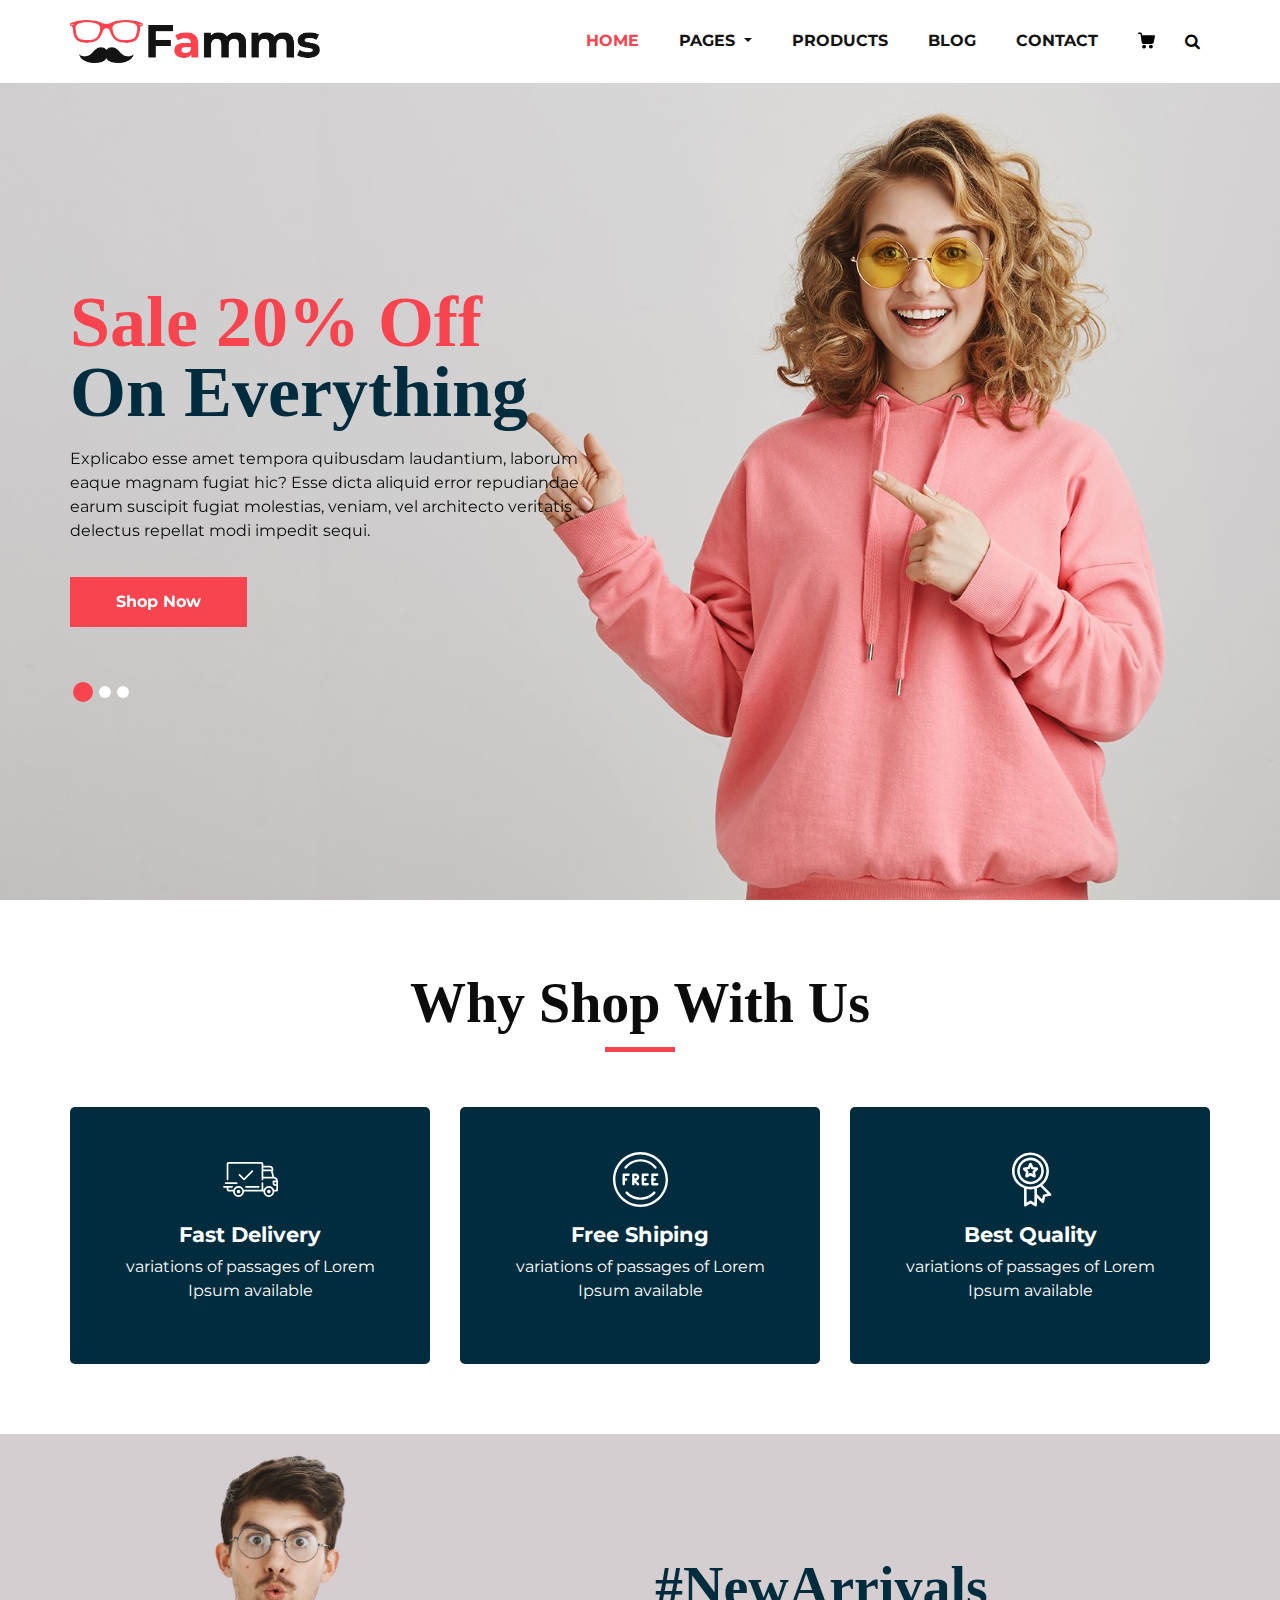
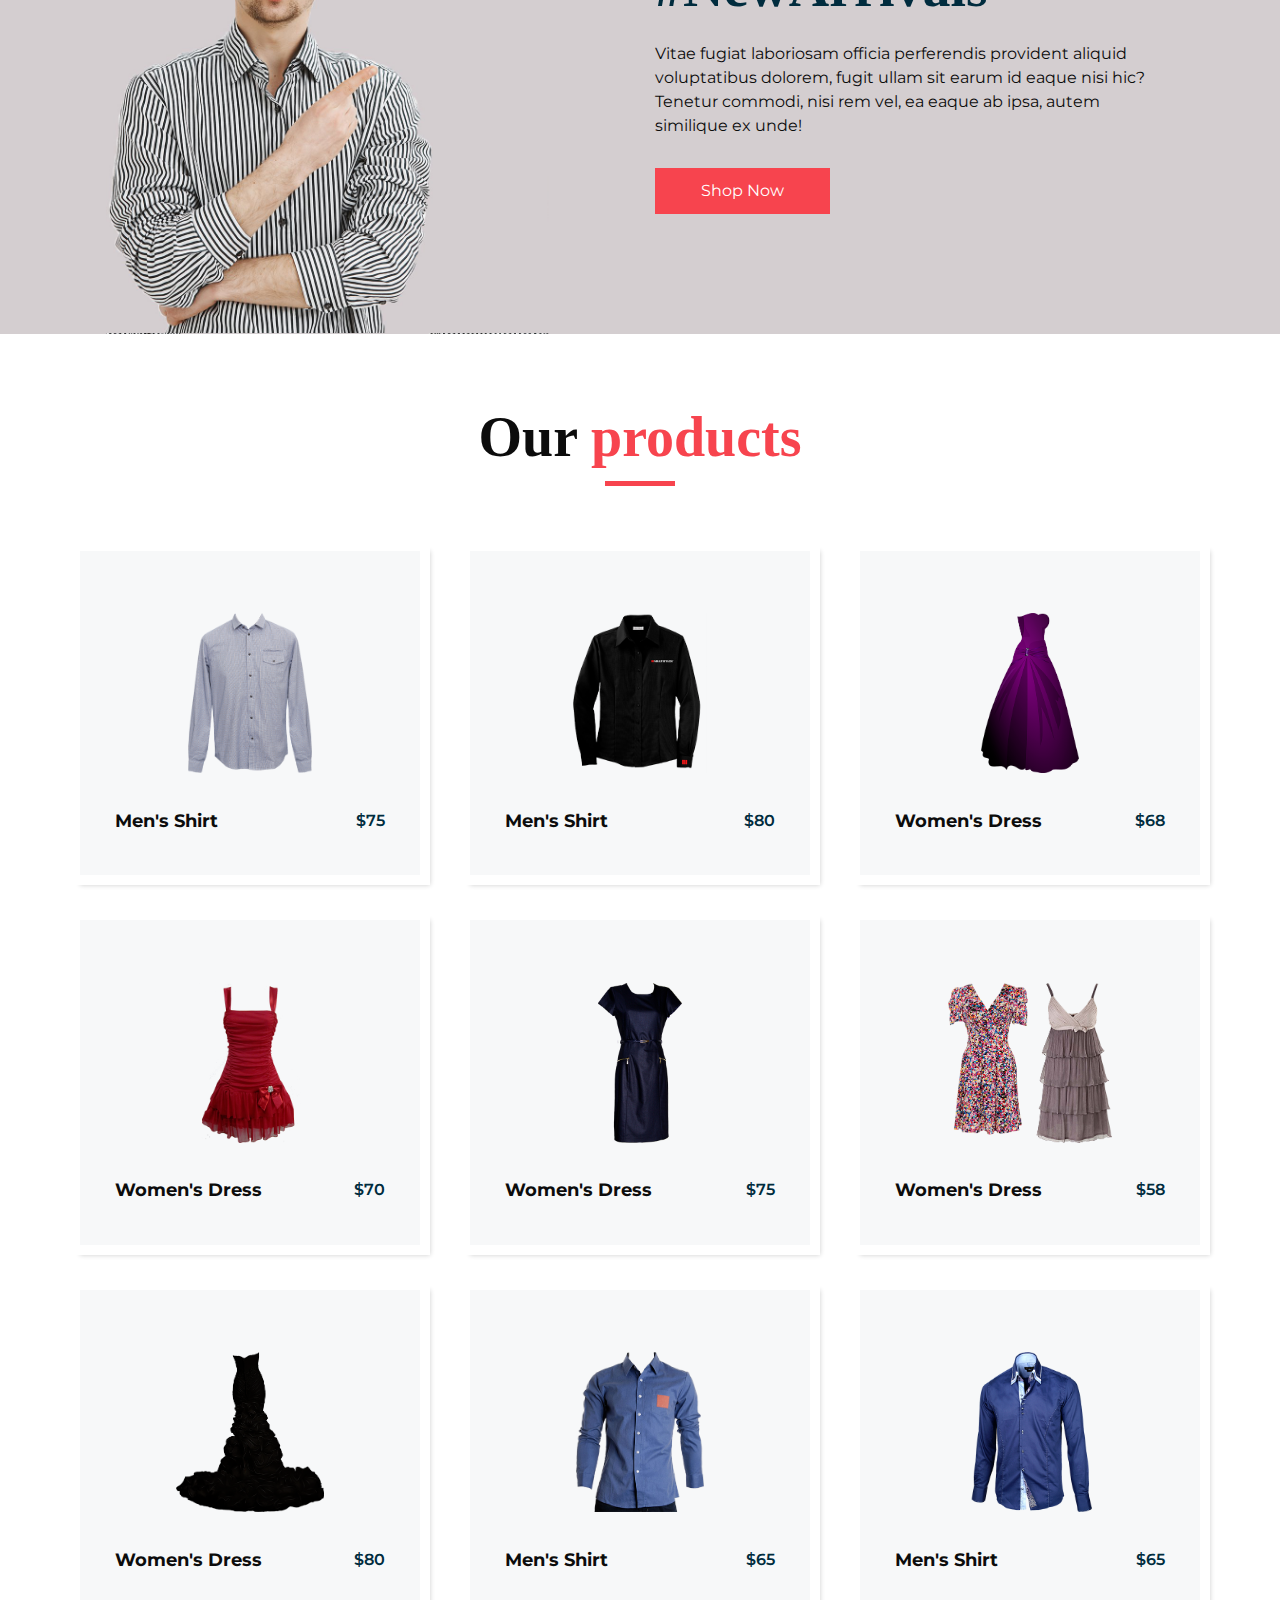
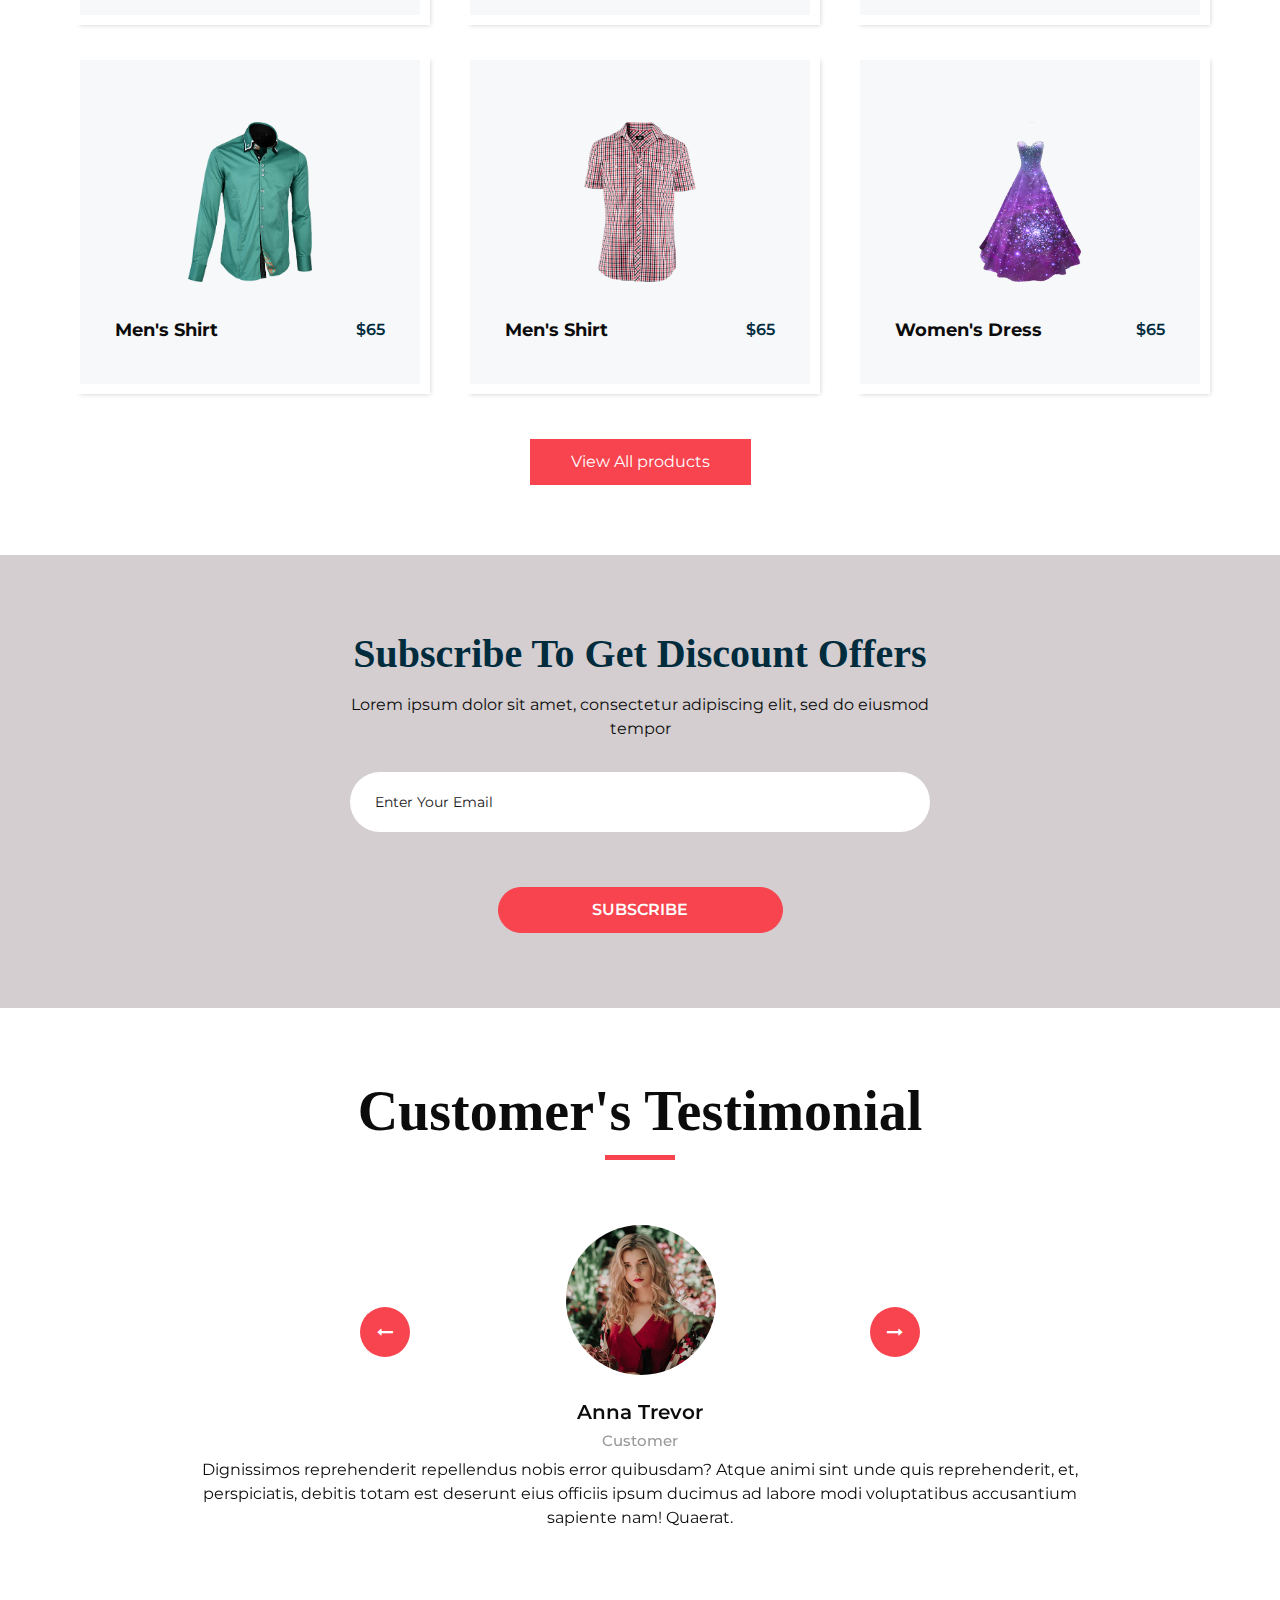
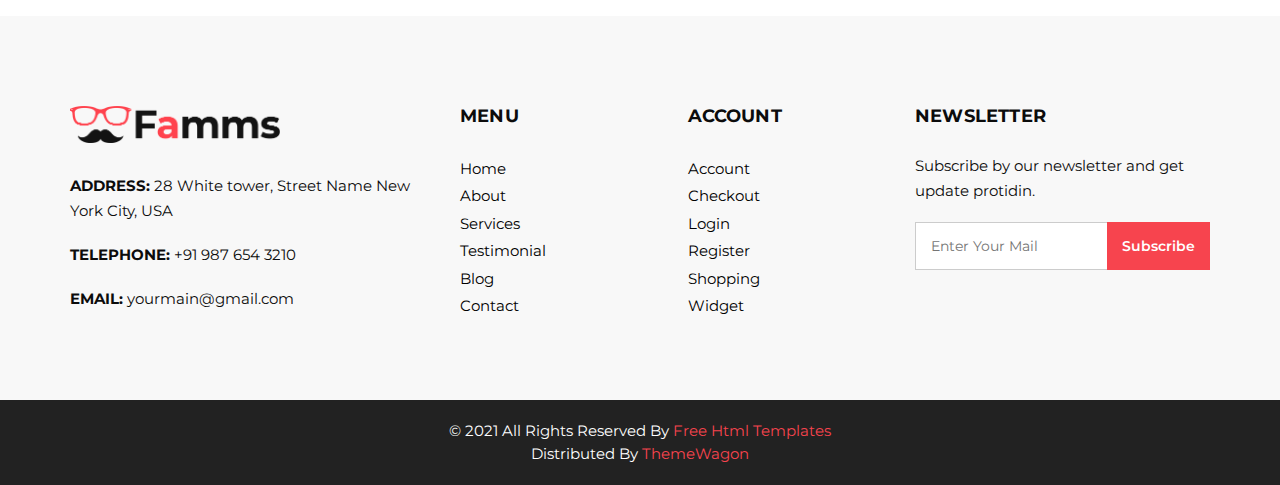
<file: index.html>
<!DOCTYPE html>
<html>
   <head>
      <!-- Basic -->
      <meta charset="utf-8" />
      <meta http-equiv="X-UA-Compatible" content="IE=edge" />
      <!-- Mobile Metas -->
      <meta name="viewport" content="width=device-width, initial-scale=1, shrink-to-fit=no" />
      <!-- Site Metas -->
      <meta name="keywords" content="" />
      <meta name="description" content="" />
      <meta name="author" content="" />
      <link rel="shortcut icon" href="images/favicon.png" type="">
      <title>Famms - Fashion HTML Template</title>
      <!-- bootstrap core css -->
      <link rel="stylesheet" type="text/css" href="css/bootstrap.css" />
      <!-- font awesome style -->
      <link href="css/font-awesome.min.css" rel="stylesheet" />
      <!-- Custom styles for this template -->
      <link href="css/style.css" rel="stylesheet" />
      <!-- responsive style -->
      <link href="css/responsive.css" rel="stylesheet" />
   </head>
   <body>
      <div class="hero_area">
         <!-- header section strats -->
         <header class="header_section">
            <div class="container">
               <nav class="navbar navbar-expand-lg custom_nav-container ">
                  <a class="navbar-brand" href="index.html"><img width="250" src="images/logo.png" alt="#" /></a>
                  <button class="navbar-toggler" type="button" data-toggle="collapse" data-target="#navbarSupportedContent" aria-controls="navbarSupportedContent" aria-expanded="false" aria-label="Toggle navigation">
                  <span class=""> </span>
                  </button>
                  <div class="collapse navbar-collapse" id="navbarSupportedContent">
                     <ul class="navbar-nav">
                        <li class="nav-item active">
                           <a class="nav-link" href="index.html">Home <span class="sr-only">(current)</span></a>
                        </li>
                       <li class="nav-item dropdown">
                           <a class="nav-link dropdown-toggle" href="#" data-toggle="dropdown" role="button" aria-haspopup="true" aria-expanded="true"> <span class="nav-label">Pages <span class="caret"></span></a>
                           <ul class="dropdown-menu">
                              <li><a href="about.html">About</a></li>
                              <li><a href="testimonial.html">Testimonial</a></li>
                           </ul>
                        </li>
                        <li class="nav-item">
                           <a class="nav-link" href="product.html">Products</a>
                        </li>
                        <li class="nav-item">
                           <a class="nav-link" href="blog_list.html">Blog</a>
                        </li>
                        <li class="nav-item">
                           <a class="nav-link" href="contact.html">Contact</a>
                        </li>
                        <li class="nav-item">
                           <a class="nav-link" href="#">
                              <svg version="1.1" id="Capa_1" xmlns="http://www.w3.org/2000/svg" xmlns:xlink="http://www.w3.org/1999/xlink" x="0px" y="0px" viewBox="0 0 456.029 456.029" style="enable-background:new 0 0 456.029 456.029;" xml:space="preserve">
                                 <g>
                                    <g>
                                       <path d="M345.6,338.862c-29.184,0-53.248,23.552-53.248,53.248c0,29.184,23.552,53.248,53.248,53.248
                                          c29.184,0,53.248-23.552,53.248-53.248C398.336,362.926,374.784,338.862,345.6,338.862z" />
                                    </g>
                                 </g>
                                 <g>
                                    <g>
                                       <path d="M439.296,84.91c-1.024,0-2.56-0.512-4.096-0.512H112.64l-5.12-34.304C104.448,27.566,84.992,10.67,61.952,10.67H20.48
                                          C9.216,10.67,0,19.886,0,31.15c0,11.264,9.216,20.48,20.48,20.48h41.472c2.56,0,4.608,2.048,5.12,4.608l31.744,216.064
                                          c4.096,27.136,27.648,47.616,55.296,47.616h212.992c26.624,0,49.664-18.944,55.296-45.056l33.28-166.4
                                          C457.728,97.71,450.56,86.958,439.296,84.91z" />
                                    </g>
                                 </g>
                                 <g>
                                    <g>
                                       <path d="M215.04,389.55c-1.024-28.16-24.576-50.688-52.736-50.688c-29.696,1.536-52.224,26.112-51.2,55.296
                                          c1.024,28.16,24.064,50.688,52.224,50.688h1.024C193.536,443.31,216.576,418.734,215.04,389.55z" />
                                    </g>
                                 </g>
                                 <g>
                                 </g>
                                 <g>
                                 </g>
                                 <g>
                                 </g>
                                 <g>
                                 </g>
                                 <g>
                                 </g>
                                 <g>
                                 </g>
                                 <g>
                                 </g>
                                 <g>
                                 </g>
                                 <g>
                                 </g>
                                 <g>
                                 </g>
                                 <g>
                                 </g>
                                 <g>
                                 </g>
                                 <g>
                                 </g>
                                 <g>
                                 </g>
                                 <g>
                                 </g>
                              </svg>
                           </a>
                        </li>
                        <form class="form-inline">
                           <button class="btn  my-2 my-sm-0 nav_search-btn" type="submit">
                           <i class="fa fa-search" aria-hidden="true"></i>
                           </button>
                        </form>
                     </ul>
                  </div>
               </nav>
            </div>
         </header>
         <!-- end header section -->
         <!-- slider section -->
         <section class="slider_section ">
            <div class="slider_bg_box">
               <img src="images/slider-bg.jpg" alt="">
            </div>
            <div id="customCarousel1" class="carousel slide" data-ride="carousel">
               <div class="carousel-inner">
                  <div class="carousel-item active">
                     <div class="container ">
                        <div class="row">
                           <div class="col-md-7 col-lg-6 ">
                              <div class="detail-box">
                                 <h1>
                                    <span>
                                    Sale 20% Off
                                    </span>
                                    <br>
                                    On Everything
                                 </h1>
                                 <p>
                                    Explicabo esse amet tempora quibusdam laudantium, laborum eaque magnam fugiat hic? Esse dicta aliquid error repudiandae earum suscipit fugiat molestias, veniam, vel architecto veritatis delectus repellat modi impedit sequi.
                                 </p>
                                 <div class="btn-box">
                                    <a href="" class="btn1">
                                    Shop Now
                                    </a>
                                 </div>
                              </div>
                           </div>
                        </div>
                     </div>
                  </div>
                  <div class="carousel-item ">
                     <div class="container ">
                        <div class="row">
                           <div class="col-md-7 col-lg-6 ">
                              <div class="detail-box">
                                 <h1>
                                    <span>
                                    Sale 20% Off
                                    </span>
                                    <br>
                                    On Everything
                                 </h1>
                                 <p>
                                    Explicabo esse amet tempora quibusdam laudantium, laborum eaque magnam fugiat hic? Esse dicta aliquid error repudiandae earum suscipit fugiat molestias, veniam, vel architecto veritatis delectus repellat modi impedit sequi.
                                 </p>
                                 <div class="btn-box">
                                    <a href="" class="btn1">
                                    Shop Now
                                    </a>
                                 </div>
                              </div>
                           </div>
                        </div>
                     </div>
                  </div>
                  <div class="carousel-item">
                     <div class="container ">
                        <div class="row">
                           <div class="col-md-7 col-lg-6 ">
                              <div class="detail-box">
                                 <h1>
                                    <span>
                                    Sale 20% Off
                                    </span>
                                    <br>
                                    On Everything
                                 </h1>
                                 <p>
                                    Explicabo esse amet tempora quibusdam laudantium, laborum eaque magnam fugiat hic? Esse dicta aliquid error repudiandae earum suscipit fugiat molestias, veniam, vel architecto veritatis delectus repellat modi impedit sequi.
                                 </p>
                                 <div class="btn-box">
                                    <a href="" class="btn1">
                                    Shop Now
                                    </a>
                                 </div>
                              </div>
                           </div>
                        </div>
                     </div>
                  </div>
               </div>
               <div class="container">
                  <ol class="carousel-indicators">
                     <li data-target="#customCarousel1" data-slide-to="0" class="active"></li>
                     <li data-target="#customCarousel1" data-slide-to="1"></li>
                     <li data-target="#customCarousel1" data-slide-to="2"></li>
                  </ol>
               </div>
            </div>
         </section>
         <!-- end slider section -->
      </div>
      <!-- why section -->
      <section class="why_section layout_padding">
         <div class="container">
            <div class="heading_container heading_center">
               <h2>
                  Why Shop With Us
               </h2>
            </div>
            <div class="row">
               <div class="col-md-4">
                  <div class="box ">
                     <div class="img-box">
                        <svg version="1.1" id="Layer_1" xmlns="http://www.w3.org/2000/svg" xmlns:xlink="http://www.w3.org/1999/xlink" x="0px" y="0px" viewBox="0 0 512 512" style="enable-background:new 0 0 512 512;" xml:space="preserve">
                           <g>
                              <g>
                                 <path d="M476.158,231.363l-13.259-53.035c3.625-0.77,6.345-3.986,6.345-7.839v-8.551c0-18.566-15.105-33.67-33.67-33.67h-60.392
                                    V110.63c0-9.136-7.432-16.568-16.568-16.568H50.772c-9.136,0-16.568,7.432-16.568,16.568V256c0,4.427,3.589,8.017,8.017,8.017
                                    c4.427,0,8.017-3.589,8.017-8.017V110.63c0-0.295,0.239-0.534,0.534-0.534h307.841c0.295,0,0.534,0.239,0.534,0.534v145.372
                                    c0,4.427,3.589,8.017,8.017,8.017c4.427,0,8.017-3.589,8.017-8.017v-9.088h94.569c0.008,0,0.014,0.002,0.021,0.002
                                    c0.008,0,0.015-0.001,0.022-0.001c11.637,0.008,21.518,7.646,24.912,18.171h-24.928c-4.427,0-8.017,3.589-8.017,8.017v17.102
                                    c0,13.851,11.268,25.119,25.119,25.119h9.086v35.273h-20.962c-6.886-19.883-25.787-34.205-47.982-34.205
                                    s-41.097,14.322-47.982,34.205h-3.86v-60.393c0-4.427-3.589-8.017-8.017-8.017c-4.427,0-8.017,3.589-8.017,8.017v60.391H192.817
                                    c-6.886-19.883-25.787-34.205-47.982-34.205s-41.097,14.322-47.982,34.205H50.772c-0.295,0-0.534-0.239-0.534-0.534v-17.637
                                    h34.739c4.427,0,8.017-3.589,8.017-8.017s-3.589-8.017-8.017-8.017H8.017c-4.427,0-8.017,3.589-8.017,8.017
                                    s3.589,8.017,8.017,8.017h26.188v17.637c0,9.136,7.432,16.568,16.568,16.568h43.304c-0.002,0.178-0.014,0.355-0.014,0.534
                                    c0,27.996,22.777,50.772,50.772,50.772s50.772-22.776,50.772-50.772c0-0.18-0.012-0.356-0.014-0.534h180.67
                                    c-0.002,0.178-0.014,0.355-0.014,0.534c0,27.996,22.777,50.772,50.772,50.772c27.995,0,50.772-22.776,50.772-50.772
                                    c0-0.18-0.012-0.356-0.014-0.534h26.203c4.427,0,8.017-3.589,8.017-8.017v-85.511C512,251.989,496.423,234.448,476.158,231.363z
                                    M375.182,144.301h60.392c9.725,0,17.637,7.912,17.637,17.637v0.534h-78.029V144.301z M375.182,230.881v-52.376h71.235
                                    l13.094,52.376H375.182z M144.835,401.904c-19.155,0-34.739-15.583-34.739-34.739s15.584-34.739,34.739-34.739
                                    c19.155,0,34.739,15.583,34.739,34.739S163.99,401.904,144.835,401.904z M427.023,401.904c-19.155,0-34.739-15.583-34.739-34.739
                                    s15.584-34.739,34.739-34.739c19.155,0,34.739,15.583,34.739,34.739S446.178,401.904,427.023,401.904z M495.967,299.29h-9.086
                                    c-5.01,0-9.086-4.076-9.086-9.086v-9.086h18.171V299.29z" />
                              </g>
                           </g>
                           <g>
                              <g>
                                 <path d="M144.835,350.597c-9.136,0-16.568,7.432-16.568,16.568c0,9.136,7.432,16.568,16.568,16.568
                                    c9.136,0,16.568-7.432,16.568-16.568C161.403,358.029,153.971,350.597,144.835,350.597z" />
                              </g>
                           </g>
                           <g>
                              <g>
                                 <path d="M427.023,350.597c-9.136,0-16.568,7.432-16.568,16.568c0,9.136,7.432,16.568,16.568,16.568
                                    c9.136,0,16.568-7.432,16.568-16.568C443.591,358.029,436.159,350.597,427.023,350.597z" />
                              </g>
                           </g>
                           <g>
                              <g>
                                 <path d="M332.96,316.393H213.244c-4.427,0-8.017,3.589-8.017,8.017s3.589,8.017,8.017,8.017H332.96
                                    c4.427,0,8.017-3.589,8.017-8.017S337.388,316.393,332.96,316.393z" />
                              </g>
                           </g>
                           <g>
                              <g>
                                 <path d="M127.733,282.188H25.119c-4.427,0-8.017,3.589-8.017,8.017s3.589,8.017,8.017,8.017h102.614
                                    c4.427,0,8.017-3.589,8.017-8.017S132.16,282.188,127.733,282.188z" />
                              </g>
                           </g>
                           <g>
                              <g>
                                 <path d="M278.771,173.37c-3.13-3.13-8.207-3.13-11.337,0.001l-71.292,71.291l-37.087-37.087c-3.131-3.131-8.207-3.131-11.337,0
                                    c-3.131,3.131-3.131,8.206,0,11.337l42.756,42.756c1.565,1.566,3.617,2.348,5.668,2.348s4.104-0.782,5.668-2.348l76.96-76.96
                                    C281.901,181.576,281.901,176.501,278.771,173.37z" />
                              </g>
                           </g>
                           <g>
                           </g>
                           <g>
                           </g>
                           <g>
                           </g>
                           <g>
                           </g>
                           <g>
                           </g>
                           <g>
                           </g>
                           <g>
                           </g>
                           <g>
                           </g>
                           <g>
                           </g>
                           <g>
                           </g>
                           <g>
                           </g>
                           <g>
                           </g>
                           <g>
                           </g>
                           <g>
                           </g>
                           <g>
                           </g>
                        </svg>
                     </div>
                     <div class="detail-box">
                        <h5>
                           Fast Delivery
                        </h5>
                        <p>
                           variations of passages of Lorem Ipsum available
                        </p>
                     </div>
                  </div>
               </div>
               <div class="col-md-4">
                  <div class="box ">
                     <div class="img-box">
                        <svg version="1.1" id="Capa_1" xmlns="http://www.w3.org/2000/svg" xmlns:xlink="http://www.w3.org/1999/xlink" x="0px" y="0px" viewBox="0 0 490.667 490.667" style="enable-background:new 0 0 490.667 490.667;" xml:space="preserve">
                           <g>
                              <g>
                                 <path d="M138.667,192H96c-5.888,0-10.667,4.779-10.667,10.667V288c0,5.888,4.779,10.667,10.667,10.667s10.667-4.779,10.667-10.667
                                    v-74.667h32c5.888,0,10.667-4.779,10.667-10.667S144.555,192,138.667,192z" />
                              </g>
                           </g>
                           <g>
                              <g>
                                 <path d="M117.333,234.667H96c-5.888,0-10.667,4.779-10.667,10.667S90.112,256,96,256h21.333c5.888,0,10.667-4.779,10.667-10.667
                                    S123.221,234.667,117.333,234.667z" />
                              </g>
                           </g>
                           <g>
                              <g>
                                 <path d="M245.333,0C110.059,0,0,110.059,0,245.333s110.059,245.333,245.333,245.333s245.333-110.059,245.333-245.333
                                    S380.608,0,245.333,0z M245.333,469.333c-123.52,0-224-100.48-224-224s100.48-224,224-224s224,100.48,224,224
                                    S368.853,469.333,245.333,469.333z" />
                              </g>
                           </g>
                           <g>
                              <g>
                                 <path d="M386.752,131.989C352.085,88.789,300.544,64,245.333,64s-106.752,24.789-141.419,67.989
                                    c-3.691,4.587-2.965,11.307,1.643,14.997c4.587,3.691,11.307,2.965,14.976-1.643c30.613-38.144,76.096-60.011,124.8-60.011
                                    s94.187,21.867,124.779,60.011c2.112,2.624,5.205,3.989,8.32,3.989c2.368,0,4.715-0.768,6.677-2.347
                                    C389.717,143.296,390.443,136.576,386.752,131.989z" />
                              </g>
                           </g>
                           <g>
                              <g>
                                 <path d="M376.405,354.923c-4.224-4.032-11.008-3.861-15.061,0.405c-30.613,32.235-71.808,50.005-116.011,50.005
                                    s-85.397-17.771-115.989-50.005c-4.032-4.309-10.816-4.437-15.061-0.405c-4.309,4.053-4.459,10.816-0.405,15.083
                                    c34.667,36.544,81.344,56.661,131.456,56.661s96.789-20.117,131.477-56.661C380.864,365.739,380.693,358.976,376.405,354.923z" />
                              </g>
                           </g>
                           <g>
                              <g>
                                 <path d="M206.805,255.723c15.701-2.027,27.861-15.488,27.861-31.723c0-17.643-14.357-32-32-32h-21.333
                                    c-5.888,0-10.667,4.779-10.667,10.667v42.581c0,0.043,0,0.107,0,0.149V288c0,5.888,4.779,10.667,10.667,10.667
                                    S192,293.888,192,288v-16.917l24.448,24.469c2.091,2.069,4.821,3.115,7.552,3.115c2.731,0,5.461-1.045,7.531-3.136
                                    c4.16-4.16,4.16-10.923,0-15.083L206.805,255.723z M192,234.667v-21.333h10.667c5.867,0,10.667,4.779,10.667,10.667
                                    s-4.8,10.667-10.667,10.667H192z" />
                              </g>
                           </g>
                           <g>
                              <g>
                                 <path d="M309.333,277.333h-32v-64h32c5.888,0,10.667-4.779,10.667-10.667S315.221,192,309.333,192h-42.667
                                    c-5.888,0-10.667,4.779-10.667,10.667V288c0,5.888,4.779,10.667,10.667,10.667h42.667c5.888,0,10.667-4.779,10.667-10.667
                                    S315.221,277.333,309.333,277.333z" />
                              </g>
                           </g>
                           <g>
                              <g>
                                 <path d="M288,234.667h-21.333c-5.888,0-10.667,4.779-10.667,10.667S260.779,256,266.667,256H288
                                    c5.888,0,10.667-4.779,10.667-10.667S293.888,234.667,288,234.667z" />
                              </g>
                           </g>
                           <g>
                              <g>
                                 <path d="M394.667,277.333h-32v-64h32c5.888,0,10.667-4.779,10.667-10.667S400.555,192,394.667,192H352
                                    c-5.888,0-10.667,4.779-10.667,10.667V288c0,5.888,4.779,10.667,10.667,10.667h42.667c5.888,0,10.667-4.779,10.667-10.667
                                    S400.555,277.333,394.667,277.333z" />
                              </g>
                           </g>
                           <g>
                              <g>
                                 <path d="M373.333,234.667H352c-5.888,0-10.667,4.779-10.667,10.667S346.112,256,352,256h21.333
                                    c5.888,0,10.667-4.779,10.667-10.667S379.221,234.667,373.333,234.667z" />
                              </g>
                           </g>
                           <g>
                           </g>
                           <g>
                           </g>
                           <g>
                           </g>
                           <g>
                           </g>
                           <g>
                           </g>
                           <g>
                           </g>
                           <g>
                           </g>
                           <g>
                           </g>
                           <g>
                           </g>
                           <g>
                           </g>
                           <g>
                           </g>
                           <g>
                           </g>
                           <g>
                           </g>
                           <g>
                           </g>
                           <g>
                           </g>
                        </svg>
                     </div>
                     <div class="detail-box">
                        <h5>
                           Free Shiping
                        </h5>
                        <p>
                           variations of passages of Lorem Ipsum available
                        </p>
                     </div>
                  </div>
               </div>
               <div class="col-md-4">
                  <div class="box ">
                     <div class="img-box">
                        <svg id="_30_Premium" height="512" viewBox="0 0 512 512" width="512" xmlns="http://www.w3.org/2000/svg" data-name="30_Premium">
                           <g id="filled">
                              <path d="m252.92 300h3.08a124.245 124.245 0 1 0 -4.49-.09c.075.009.15.023.226.03.394.039.789.06 1.184.06zm-96.92-124a100 100 0 1 1 100 100 100.113 100.113 0 0 1 -100-100z" />
                              <path d="m447.445 387.635-80.4-80.4a171.682 171.682 0 0 0 60.955-131.235c0-94.841-77.159-172-172-172s-172 77.159-172 172c0 73.747 46.657 136.794 112 161.2v158.8c-.3 9.289 11.094 15.384 18.656 9.984l41.344-27.562 41.344 27.562c7.574 5.4 18.949-.7 18.656-9.984v-70.109l46.6 46.594c6.395 6.789 18.712 3.025 20.253-6.132l9.74-48.724 48.725-9.742c9.163-1.531 12.904-13.893 6.127-20.252zm-339.445-211.635c0-81.607 66.393-148 148-148s148 66.393 148 148-66.393 148-148 148-148-66.393-148-148zm154.656 278.016a12 12 0 0 0 -13.312 0l-29.344 19.562v-129.378a172.338 172.338 0 0 0 72 0v129.38zm117.381-58.353a12 12 0 0 0 -9.415 9.415l-6.913 34.58-47.709-47.709v-54.749a171.469 171.469 0 0 0 31.467-15.6l67.151 67.152z" />
                              <path d="m287.62 236.985c8.349 4.694 19.251-3.212 17.367-12.618l-5.841-35.145 25.384-25c7.049-6.5 2.89-19.3-6.634-20.415l-35.23-5.306-15.933-31.867c-4.009-8.713-17.457-8.711-21.466 0l-15.933 31.866-35.23 5.306c-9.526 1.119-13.681 13.911-6.634 20.415l25.384 25-5.841 35.145c-1.879 9.406 9 17.31 17.367 12.618l31.62-16.414zm-53-32.359 2.928-17.615a12 12 0 0 0 -3.417-10.516l-12.721-12.531 17.658-2.66a12 12 0 0 0 8.947-6.5l7.985-15.971 7.985 15.972a12 12 0 0 0 8.947 6.5l17.658 2.66-12.723 12.535a12 12 0 0 0 -3.417 10.516l2.928 17.615-15.849-8.231a12 12 0 0 0 -11.058 0z" />
                           </g>
                        </svg>
                     </div>
                     <div class="detail-box">
                        <h5>
                           Best Quality
                        </h5>
                        <p>
                           variations of passages of Lorem Ipsum available
                        </p>
                     </div>
                  </div>
               </div>
            </div>
         </div>
      </section>
      <!-- end why section -->
      
      <!-- arrival section -->
      <section class="arrival_section">
         <div class="container">
            <div class="box">
               <div class="arrival_bg_box">
                  <img src="images/arrival-bg.png" alt="">
               </div>
               <div class="row">
                  <div class="col-md-6 ml-auto">
                     <div class="heading_container remove_line_bt">
                        <h2>
                           #NewArrivals
                        </h2>
                     </div>
                     <p style="margin-top: 20px;margin-bottom: 30px;">
                        Vitae fugiat laboriosam officia perferendis provident aliquid voluptatibus dolorem, fugit ullam sit earum id eaque nisi hic? Tenetur commodi, nisi rem vel, ea eaque ab ipsa, autem similique ex unde!
                     </p>
                     <a href="">
                     Shop Now
                     </a>
                  </div>
               </div>
            </div>
         </div>
      </section>
      <!-- end arrival section -->
      
      <!-- product section -->
      <section class="product_section layout_padding">
         <div class="container">
            <div class="heading_container heading_center">
               <h2>
                  Our <span>products</span>
               </h2>
            </div>
            <div class="row">
               <div class="col-sm-6 col-md-4 col-lg-4">
                  <div class="box">
                     <div class="option_container">
                        <div class="options">
                           <a href="" class="option1">
                           Men's Shirt
                           </a>
                           <a href="" class="option2">
                           Buy Now
                           </a>
                        </div>
                     </div>
                     <div class="img-box">
                        <img src="images/p1.png" alt="">
                     </div>
                     <div class="detail-box">
                        <h5>
                           Men's Shirt
                        </h5>
                        <h6>
                           $75
                        </h6>
                     </div>
                  </div>
               </div>
               <div class="col-sm-6 col-md-4 col-lg-4">
                  <div class="box">
                     <div class="option_container">
                        <div class="options">
                           <a href="" class="option1">
                           Add To Cart
                           </a>
                           <a href="" class="option2">
                           Buy Now
                           </a>
                        </div>
                     </div>
                     <div class="img-box">
                        <img src="images/p2.png" alt="">
                     </div>
                     <div class="detail-box">
                        <h5>
                           Men's Shirt
                        </h5>
                        <h6>
                           $80
                        </h6>
                     </div>
                  </div>
               </div>
               <div class="col-sm-6 col-md-4 col-lg-4">
                  <div class="box">
                     <div class="option_container">
                        <div class="options">
                           <a href="" class="option1">
                           Add To Cart
                           </a>
                           <a href="" class="option2">
                           Buy Now
                           </a>
                        </div>
                     </div>
                     <div class="img-box">
                        <img src="images/p3.png" alt="">
                     </div>
                     <div class="detail-box">
                        <h5>
                           Women's Dress
                        </h5>
                        <h6>
                           $68
                        </h6>
                     </div>
                  </div>
               </div>
               <div class="col-sm-6 col-md-4 col-lg-4">
                  <div class="box">
                     <div class="option_container">
                        <div class="options">
                           <a href="" class="option1">
                           Add To Cart
                           </a>
                           <a href="" class="option2">
                           Buy Now
                           </a>
                        </div>
                     </div>
                     <div class="img-box">
                        <img src="images/p4.png" alt="">
                     </div>
                     <div class="detail-box">
                        <h5>
                           Women's Dress
                        </h5>
                        <h6>
                           $70
                        </h6>
                     </div>
                  </div>
               </div>
               <div class="col-sm-6 col-md-4 col-lg-4">
                  <div class="box">
                     <div class="option_container">
                        <div class="options">
                           <a href="" class="option1">
                           Add To Cart
                           </a>
                           <a href="" class="option2">
                           Buy Now
                           </a>
                        </div>
                     </div>
                     <div class="img-box">
                        <img src="images/p5.png" alt="">
                     </div>
                     <div class="detail-box">
                        <h5>
                           Women's Dress
                        </h5>
                        <h6>
                           $75
                        </h6>
                     </div>
                  </div>
               </div>
               <div class="col-sm-6 col-md-4 col-lg-4">
                  <div class="box">
                     <div class="option_container">
                        <div class="options">
                           <a href="" class="option1">
                           Add To Cart
                           </a>
                           <a href="" class="option2">
                           Buy Now
                           </a>
                        </div>
                     </div>
                     <div class="img-box">
                        <img src="images/p6.png" alt="">
                     </div>
                     <div class="detail-box">
                        <h5>
                           Women's Dress
                        </h5>
                        <h6>
                           $58
                        </h6>
                     </div>
                  </div>
               </div>
               <div class="col-sm-6 col-md-4 col-lg-4">
                  <div class="box">
                     <div class="option_container">
                        <div class="options">
                           <a href="" class="option1">
                           Add To Cart
                           </a>
                           <a href="" class="option2">
                           Buy Now
                           </a>
                        </div>
                     </div>
                     <div class="img-box">
                        <img src="images/p7.png" alt="">
                     </div>
                     <div class="detail-box">
                        <h5>
                           Women's Dress
                        </h5>
                        <h6>
                           $80
                        </h6>
                     </div>
                  </div>
               </div>
               <div class="col-sm-6 col-md-4 col-lg-4">
                  <div class="box">
                     <div class="option_container">
                        <div class="options">
                           <a href="" class="option1">
                           Add To Cart
                           </a>
                           <a href="" class="option2">
                           Buy Now
                           </a>
                        </div>
                     </div>
                     <div class="img-box">
                        <img src="images/p8.png" alt="">
                     </div>
                     <div class="detail-box">
                        <h5>
                           Men's Shirt
                        </h5>
                        <h6>
                           $65
                        </h6>
                     </div>
                  </div>
               </div>
               <div class="col-sm-6 col-md-4 col-lg-4">
                  <div class="box">
                     <div class="option_container">
                        <div class="options">
                           <a href="" class="option1">
                           Add To Cart
                           </a>
                           <a href="" class="option2">
                           Buy Now
                           </a>
                        </div>
                     </div>
                     <div class="img-box">
                        <img src="images/p9.png" alt="">
                     </div>
                     <div class="detail-box">
                        <h5>
                           Men's Shirt
                        </h5>
                        <h6>
                           $65
                        </h6>
                     </div>
                  </div>
               </div>
               <div class="col-sm-6 col-md-4 col-lg-4">
                  <div class="box">
                     <div class="option_container">
                        <div class="options">
                           <a href="" class="option1">
                           Add To Cart
                           </a>
                           <a href="" class="option2">
                           Buy Now
                           </a>
                        </div>
                     </div>
                     <div class="img-box">
                        <img src="images/p10.png" alt="">
                     </div>
                     <div class="detail-box">
                        <h5>
                           Men's Shirt
                        </h5>
                        <h6>
                           $65
                        </h6>
                     </div>
                  </div>
               </div>
               <div class="col-sm-6 col-md-4 col-lg-4">
                  <div class="box">
                     <div class="option_container">
                        <div class="options">
                           <a href="" class="option1">
                           Add To Cart
                           </a>
                           <a href="" class="option2">
                           Buy Now
                           </a>
                        </div>
                     </div>
                     <div class="img-box">
                        <img src="images/p11.png" alt="">
                     </div>
                     <div class="detail-box">
                        <h5>
                           Men's Shirt
                        </h5>
                        <h6>
                           $65
                        </h6>
                     </div>
                  </div>
               </div>
               <div class="col-sm-6 col-md-4 col-lg-4">
                  <div class="box">
                     <div class="option_container">
                        <div class="options">
                           <a href="" class="option1">
                           Add To Cart
                           </a>
                           <a href="" class="option2">
                           Buy Now
                           </a>
                        </div>
                     </div>
                     <div class="img-box">
                        <img src="images/p12.png" alt="">
                     </div>
                     <div class="detail-box">
                        <h5>
                           Women's Dress
                        </h5>
                        <h6>
                           $65
                        </h6>
                     </div>
                  </div>
               </div>
            </div>
            <div class="btn-box">
               <a href="">
               View All products
               </a>
            </div>
         </div>
      </section>
      <!-- end product section -->

      <!-- subscribe section -->
      <section class="subscribe_section">
         <div class="container-fuild">
            <div class="box">
               <div class="row">
                  <div class="col-md-6 offset-md-3">
                     <div class="subscribe_form ">
                        <div class="heading_container heading_center">
                           <h3>Subscribe To Get Discount Offers</h3>
                        </div>
                        <p>Lorem ipsum dolor sit amet, consectetur adipiscing elit, sed do eiusmod tempor</p>
                        <form action="">
                           <input type="email" placeholder="Enter your email">
                           <button>
                           subscribe
                           </button>
                        </form>
                     </div>
                  </div>
               </div>
            </div>
         </div>
      </section>
      <!-- end subscribe section -->
      <!-- client section -->
      <section class="client_section layout_padding">
         <div class="container">
            <div class="heading_container heading_center">
               <h2>
                  Customer's Testimonial
               </h2>
            </div>
            <div id="carouselExample3Controls" class="carousel slide" data-ride="carousel">
               <div class="carousel-inner">
                  <div class="carousel-item active">
                     <div class="box col-lg-10 mx-auto">
                        <div class="img_container">
                           <div class="img-box">
                              <div class="img_box-inner">
                                 <img src="images/client.jpg" alt="">
                              </div>
                           </div>
                        </div>
                        <div class="detail-box">
                           <h5>
                              Anna Trevor
                           </h5>
                           <h6>
                              Customer
                           </h6>
                           <p>
                              Dignissimos reprehenderit repellendus nobis error quibusdam? Atque animi sint unde quis reprehenderit, et, perspiciatis, debitis totam est deserunt eius officiis ipsum ducimus ad labore modi voluptatibus accusantium sapiente nam! Quaerat.
                           </p>
                        </div>
                     </div>
                  </div>
                  <div class="carousel-item">
                     <div class="box col-lg-10 mx-auto">
                        <div class="img_container">
                           <div class="img-box">
                              <div class="img_box-inner">
                                 <img src="images/client.jpg" alt="">
                              </div>
                           </div>
                        </div>
                        <div class="detail-box">
                           <h5>
                              Anna Trevor
                           </h5>
                           <h6>
                              Customer
                           </h6>
                           <p>
                              Dignissimos reprehenderit repellendus nobis error quibusdam? Atque animi sint unde quis reprehenderit, et, perspiciatis, debitis totam est deserunt eius officiis ipsum ducimus ad labore modi voluptatibus accusantium sapiente nam! Quaerat.
                           </p>
                        </div>
                     </div>
                  </div>
                  <div class="carousel-item">
                     <div class="box col-lg-10 mx-auto">
                        <div class="img_container">
                           <div class="img-box">
                              <div class="img_box-inner">
                                 <img src="images/client.jpg" alt="">
                              </div>
                           </div>
                        </div>
                        <div class="detail-box">
                           <h5>
                              Anna Trevor
                           </h5>
                           <h6>
                              Customer
                           </h6>
                           <p>
                              Dignissimos reprehenderit repellendus nobis error quibusdam? Atque animi sint unde quis reprehenderit, et, perspiciatis, debitis totam est deserunt eius officiis ipsum ducimus ad labore modi voluptatibus accusantium sapiente nam! Quaerat.
                           </p>
                        </div>
                     </div>
                  </div>
               </div>
               <div class="carousel_btn_box">
                  <a class="carousel-control-prev" href="#carouselExample3Controls" role="button" data-slide="prev">
                  <i class="fa fa-long-arrow-left" aria-hidden="true"></i>
                  <span class="sr-only">Previous</span>
                  </a>
                  <a class="carousel-control-next" href="#carouselExample3Controls" role="button" data-slide="next">
                  <i class="fa fa-long-arrow-right" aria-hidden="true"></i>
                  <span class="sr-only">Next</span>
                  </a>
               </div>
            </div>
         </div>
      </section>
      <!-- end client section -->
      <!-- footer start -->
      <footer>
         <div class="container">
            <div class="row">
               <div class="col-md-4">
                   <div class="full">
                      <div class="logo_footer">
                        <a href="#"><img width="210" src="images/logo.png" alt="#" /></a>
                      </div>
                      <div class="information_f">
                        <p><strong>ADDRESS:</strong> 28 White tower, Street Name New York City, USA</p>
                        <p><strong>TELEPHONE:</strong> +91 987 654 3210</p>
                        <p><strong>EMAIL:</strong> yourmain@gmail.com</p>
                      </div>
                   </div>
               </div>
               <div class="col-md-8">
                  <div class="row">
                  <div class="col-md-7">
                     <div class="row">
                        <div class="col-md-6">
                     <div class="widget_menu">
                        <h3>Menu</h3>
                        <ul>
                           <li><a href="#">Home</a></li>
                           <li><a href="#">About</a></li>
                           <li><a href="#">Services</a></li>
                           <li><a href="#">Testimonial</a></li>
                           <li><a href="#">Blog</a></li>
                           <li><a href="#">Contact</a></li>
                        </ul>
                     </div>
                  </div>
                  <div class="col-md-6">
                     <div class="widget_menu">
                        <h3>Account</h3>
                        <ul>
                           <li><a href="#">Account</a></li>
                           <li><a href="#">Checkout</a></li>
                           <li><a href="#">Login</a></li>
                           <li><a href="#">Register</a></li>
                           <li><a href="#">Shopping</a></li>
                           <li><a href="#">Widget</a></li>
                        </ul>
                     </div>
                  </div>
                     </div>
                  </div>     
                  <div class="col-md-5">
                     <div class="widget_menu">
                        <h3>Newsletter</h3>
                        <div class="information_f">
                          <p>Subscribe by our newsletter and get update protidin.</p>
                        </div>
                        <div class="form_sub">
                           <form>
                              <fieldset>
                                 <div class="field">
                                    <input type="email" placeholder="Enter Your Mail" name="email" />
                                    <input type="submit" value="Subscribe" />
                                 </div>
                              </fieldset>
                           </form>
                        </div>
                     </div>
                  </div>
                  </div>
               </div>
            </div>
         </div>
      </footer>
      <!-- footer end -->
      <div class="cpy_">
         <p class="mx-auto">© 2021 All Rights Reserved By <a href="https://html.design/">Free Html Templates</a><br>
         
            Distributed By <a href="https://themewagon.com/" target="_blank">ThemeWagon</a>
         
         </p>
      </div>
      <!-- jQery -->
      <script src="js/jquery-3.4.1.min.js"></script>
      <!-- popper js -->
      <script src="js/popper.min.js"></script>
      <!-- bootstrap js -->
      <script src="js/bootstrap.js"></script>
      <!-- custom js -->
      <script src="js/custom.js"></script>
   </body>
</html>
</file>
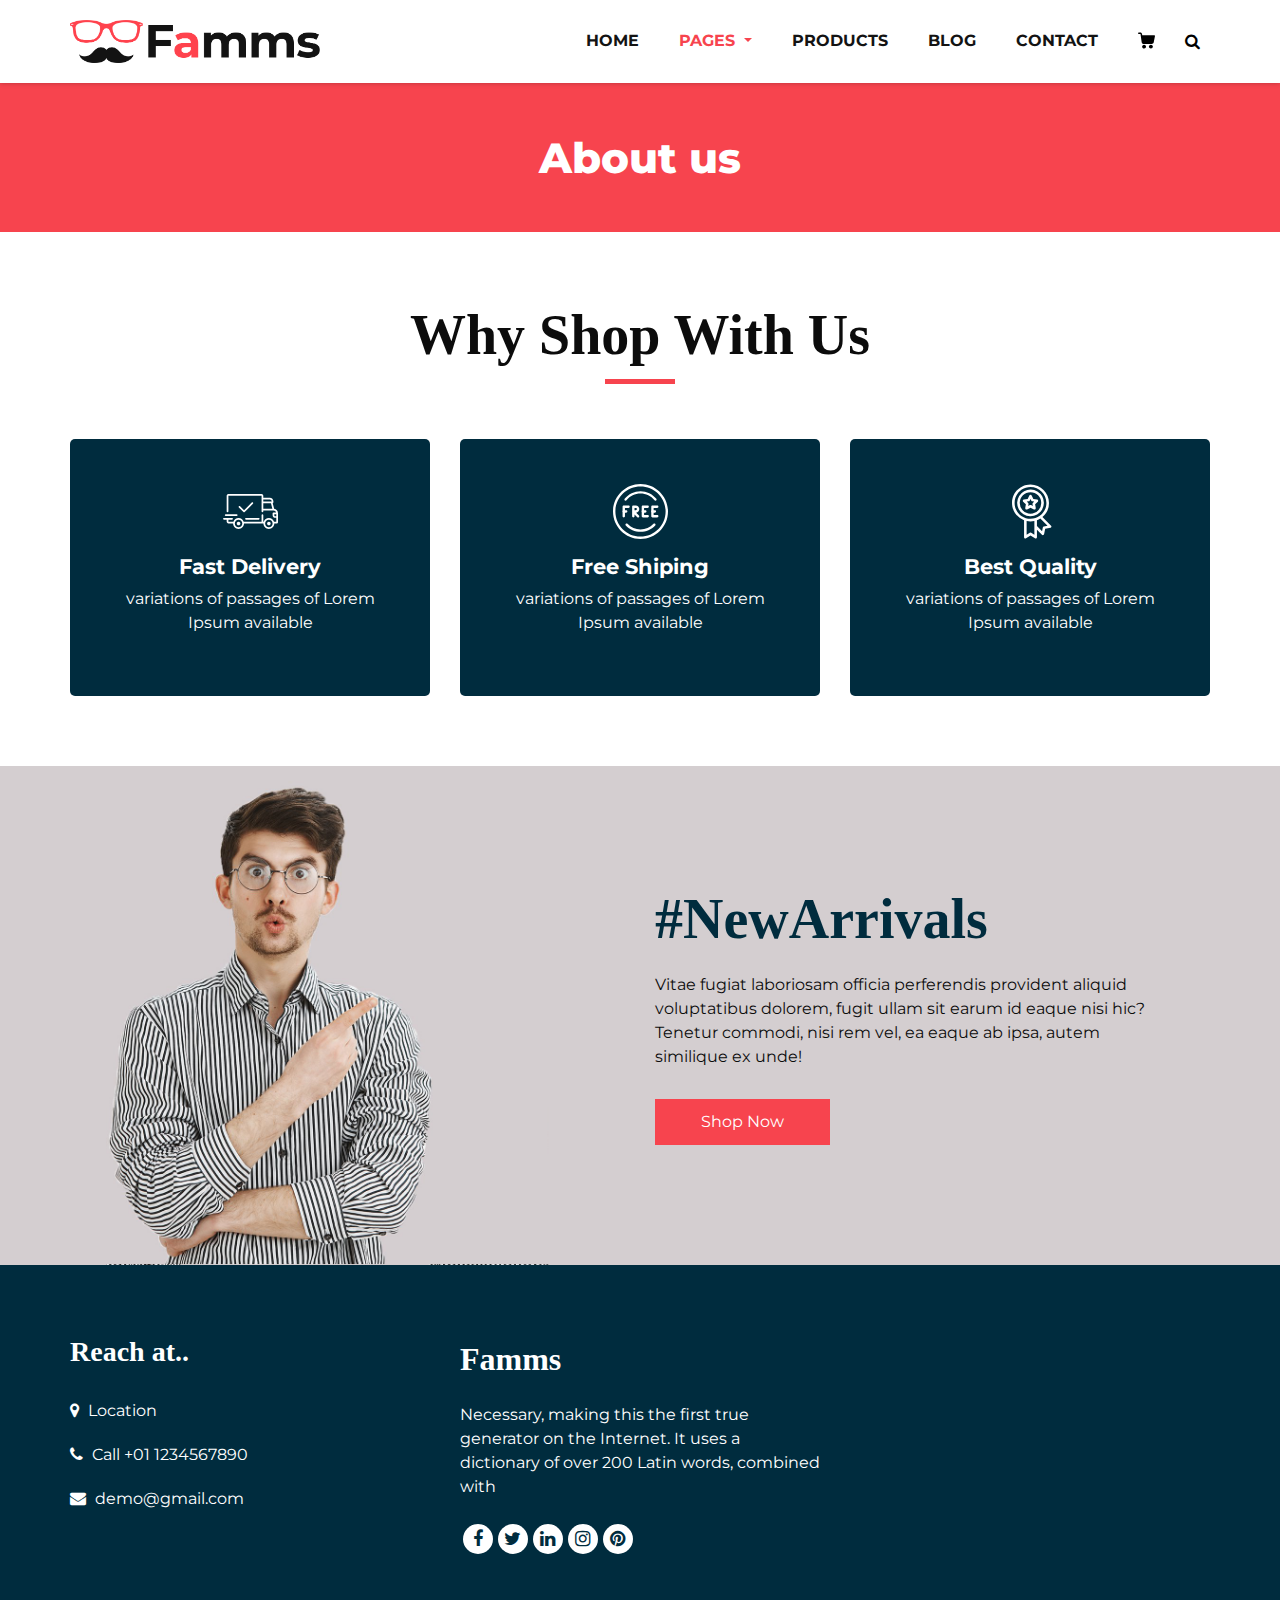
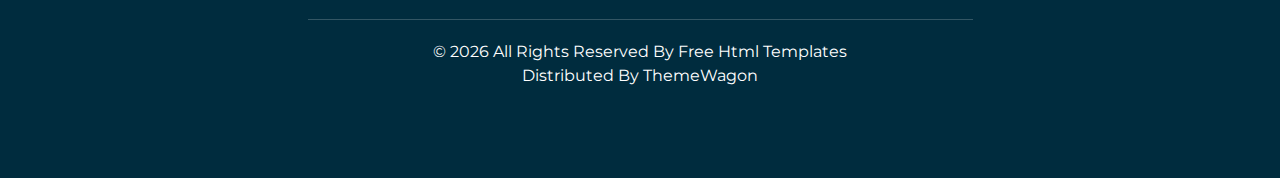
<file: about.html>
<!DOCTYPE html>
<html>
   <head>
      <!-- Basic -->
      <meta charset="utf-8" />
      <meta http-equiv="X-UA-Compatible" content="IE=edge" />
      <!-- Mobile Metas -->
      <meta name="viewport" content="width=device-width, initial-scale=1, shrink-to-fit=no" />
      <!-- Site Metas -->
      <meta name="keywords" content="" />
      <meta name="description" content="" />
      <meta name="author" content="" />
      <link rel="shortcut icon" href="images/favicon.png" type="">
      <title>Famms - Fashion HTML Template</title>
      <!-- bootstrap core css -->
      <link rel="stylesheet" type="text/css" href="css/bootstrap.css" />
      <!-- font awesome style -->
      <link href="css/font-awesome.min.css" rel="stylesheet" />
      <!-- Custom styles for this template -->
      <link href="css/style.css" rel="stylesheet" />
      <!-- responsive style -->
      <link href="css/responsive.css" rel="stylesheet" />
   </head>
   <body class="sub_page">
      <div class="hero_area">
         <!-- header section strats -->
         <header class="header_section">
            <div class="container">
               <nav class="navbar navbar-expand-lg custom_nav-container ">
                  <a class="navbar-brand" href="index.html"><img width="250" src="images/logo.png" alt="#" /></a>
                  <button class="navbar-toggler" type="button" data-toggle="collapse" data-target="#navbarSupportedContent" aria-controls="navbarSupportedContent" aria-expanded="false" aria-label="Toggle navigation">
                  <span class=""> </span>
                  </button>
                  <div class="collapse navbar-collapse" id="navbarSupportedContent">
                     <ul class="navbar-nav">
                        <li class="nav-item">
                           <a class="nav-link" href="index.html">Home <span class="sr-only">(current)</span></a>
                        </li>
                        <li class="nav-item dropdown active">
                           <a class="nav-link dropdown-toggle" href="#" data-toggle="dropdown" role="button" aria-haspopup="true" aria-expanded="true"> <span class="nav-label">Pages <span class="caret"></span></a>
                           <ul class="dropdown-menu">
                              <li><a href="about.html">About</a></li>
                              <li><a href="testimonial.html">Testimonial</a></li>
                           </ul>
                        </li>
                        <li class="nav-item">
                           <a class="nav-link" href="product.html">Products</a>
                        </li>
                        <li class="nav-item">
                           <a class="nav-link" href="blog_list.html">Blog</a>
                        </li>
                        <li class="nav-item">
                           <a class="nav-link" href="contact.html">Contact</a>
                        </li>
                        <li class="nav-item">
                           <a class="nav-link" href="#">
                              <svg version="1.1" id="Capa_1" xmlns="http://www.w3.org/2000/svg" xmlns:xlink="http://www.w3.org/1999/xlink" x="0px" y="0px" viewBox="0 0 456.029 456.029" style="enable-background:new 0 0 456.029 456.029;" xml:space="preserve">
                                 <g>
                                    <g>
                                       <path d="M345.6,338.862c-29.184,0-53.248,23.552-53.248,53.248c0,29.184,23.552,53.248,53.248,53.248
                                          c29.184,0,53.248-23.552,53.248-53.248C398.336,362.926,374.784,338.862,345.6,338.862z" />
                                    </g>
                                 </g>
                                 <g>
                                    <g>
                                       <path d="M439.296,84.91c-1.024,0-2.56-0.512-4.096-0.512H112.64l-5.12-34.304C104.448,27.566,84.992,10.67,61.952,10.67H20.48
                                          C9.216,10.67,0,19.886,0,31.15c0,11.264,9.216,20.48,20.48,20.48h41.472c2.56,0,4.608,2.048,5.12,4.608l31.744,216.064
                                          c4.096,27.136,27.648,47.616,55.296,47.616h212.992c26.624,0,49.664-18.944,55.296-45.056l33.28-166.4
                                          C457.728,97.71,450.56,86.958,439.296,84.91z" />
                                    </g>
                                 </g>
                                 <g>
                                    <g>
                                       <path d="M215.04,389.55c-1.024-28.16-24.576-50.688-52.736-50.688c-29.696,1.536-52.224,26.112-51.2,55.296
                                          c1.024,28.16,24.064,50.688,52.224,50.688h1.024C193.536,443.31,216.576,418.734,215.04,389.55z" />
                                    </g>
                                 </g>
                                 <g>
                                 </g>
                                 <g>
                                 </g>
                                 <g>
                                 </g>
                                 <g>
                                 </g>
                                 <g>
                                 </g>
                                 <g>
                                 </g>
                                 <g>
                                 </g>
                                 <g>
                                 </g>
                                 <g>
                                 </g>
                                 <g>
                                 </g>
                                 <g>
                                 </g>
                                 <g>
                                 </g>
                                 <g>
                                 </g>
                                 <g>
                                 </g>
                                 <g>
                                 </g>
                              </svg>
                           </a>
                        </li>
                        <form class="form-inline">
                           <button class="btn  my-2 my-sm-0 nav_search-btn" type="submit">
                           <i class="fa fa-search" aria-hidden="true"></i>
                           </button>
                        </form>
                     </ul>
                  </div>
               </nav>
            </div>
         </header>
         <!-- end header section -->
      </div>
      <!-- inner page section -->
      <section class="inner_page_head">
         <div class="container_fuild">
            <div class="row">
               <div class="col-md-12">
                  <div class="full">
                     <h3>About us</h3>
                  </div>
               </div>
            </div>
         </div>
      </section>
      <!-- end inner page section -->
      <!-- why section -->
      <section class="why_section layout_padding">
         <div class="container">
            <div class="heading_container heading_center">
               <h2>
                  Why Shop With Us
               </h2>
            </div>
            <div class="row">
               <div class="col-md-4">
                  <div class="box ">
                     <div class="img-box">
                        <svg version="1.1" id="Layer_1" xmlns="http://www.w3.org/2000/svg" xmlns:xlink="http://www.w3.org/1999/xlink" x="0px" y="0px" viewBox="0 0 512 512" style="enable-background:new 0 0 512 512;" xml:space="preserve">
                           <g>
                              <g>
                                 <path d="M476.158,231.363l-13.259-53.035c3.625-0.77,6.345-3.986,6.345-7.839v-8.551c0-18.566-15.105-33.67-33.67-33.67h-60.392
                                    V110.63c0-9.136-7.432-16.568-16.568-16.568H50.772c-9.136,0-16.568,7.432-16.568,16.568V256c0,4.427,3.589,8.017,8.017,8.017
                                    c4.427,0,8.017-3.589,8.017-8.017V110.63c0-0.295,0.239-0.534,0.534-0.534h307.841c0.295,0,0.534,0.239,0.534,0.534v145.372
                                    c0,4.427,3.589,8.017,8.017,8.017c4.427,0,8.017-3.589,8.017-8.017v-9.088h94.569c0.008,0,0.014,0.002,0.021,0.002
                                    c0.008,0,0.015-0.001,0.022-0.001c11.637,0.008,21.518,7.646,24.912,18.171h-24.928c-4.427,0-8.017,3.589-8.017,8.017v17.102
                                    c0,13.851,11.268,25.119,25.119,25.119h9.086v35.273h-20.962c-6.886-19.883-25.787-34.205-47.982-34.205
                                    s-41.097,14.322-47.982,34.205h-3.86v-60.393c0-4.427-3.589-8.017-8.017-8.017c-4.427,0-8.017,3.589-8.017,8.017v60.391H192.817
                                    c-6.886-19.883-25.787-34.205-47.982-34.205s-41.097,14.322-47.982,34.205H50.772c-0.295,0-0.534-0.239-0.534-0.534v-17.637
                                    h34.739c4.427,0,8.017-3.589,8.017-8.017s-3.589-8.017-8.017-8.017H8.017c-4.427,0-8.017,3.589-8.017,8.017
                                    s3.589,8.017,8.017,8.017h26.188v17.637c0,9.136,7.432,16.568,16.568,16.568h43.304c-0.002,0.178-0.014,0.355-0.014,0.534
                                    c0,27.996,22.777,50.772,50.772,50.772s50.772-22.776,50.772-50.772c0-0.18-0.012-0.356-0.014-0.534h180.67
                                    c-0.002,0.178-0.014,0.355-0.014,0.534c0,27.996,22.777,50.772,50.772,50.772c27.995,0,50.772-22.776,50.772-50.772
                                    c0-0.18-0.012-0.356-0.014-0.534h26.203c4.427,0,8.017-3.589,8.017-8.017v-85.511C512,251.989,496.423,234.448,476.158,231.363z
                                    M375.182,144.301h60.392c9.725,0,17.637,7.912,17.637,17.637v0.534h-78.029V144.301z M375.182,230.881v-52.376h71.235
                                    l13.094,52.376H375.182z M144.835,401.904c-19.155,0-34.739-15.583-34.739-34.739s15.584-34.739,34.739-34.739
                                    c19.155,0,34.739,15.583,34.739,34.739S163.99,401.904,144.835,401.904z M427.023,401.904c-19.155,0-34.739-15.583-34.739-34.739
                                    s15.584-34.739,34.739-34.739c19.155,0,34.739,15.583,34.739,34.739S446.178,401.904,427.023,401.904z M495.967,299.29h-9.086
                                    c-5.01,0-9.086-4.076-9.086-9.086v-9.086h18.171V299.29z" />
                              </g>
                           </g>
                           <g>
                              <g>
                                 <path d="M144.835,350.597c-9.136,0-16.568,7.432-16.568,16.568c0,9.136,7.432,16.568,16.568,16.568
                                    c9.136,0,16.568-7.432,16.568-16.568C161.403,358.029,153.971,350.597,144.835,350.597z" />
                              </g>
                           </g>
                           <g>
                              <g>
                                 <path d="M427.023,350.597c-9.136,0-16.568,7.432-16.568,16.568c0,9.136,7.432,16.568,16.568,16.568
                                    c9.136,0,16.568-7.432,16.568-16.568C443.591,358.029,436.159,350.597,427.023,350.597z" />
                              </g>
                           </g>
                           <g>
                              <g>
                                 <path d="M332.96,316.393H213.244c-4.427,0-8.017,3.589-8.017,8.017s3.589,8.017,8.017,8.017H332.96
                                    c4.427,0,8.017-3.589,8.017-8.017S337.388,316.393,332.96,316.393z" />
                              </g>
                           </g>
                           <g>
                              <g>
                                 <path d="M127.733,282.188H25.119c-4.427,0-8.017,3.589-8.017,8.017s3.589,8.017,8.017,8.017h102.614
                                    c4.427,0,8.017-3.589,8.017-8.017S132.16,282.188,127.733,282.188z" />
                              </g>
                           </g>
                           <g>
                              <g>
                                 <path d="M278.771,173.37c-3.13-3.13-8.207-3.13-11.337,0.001l-71.292,71.291l-37.087-37.087c-3.131-3.131-8.207-3.131-11.337,0
                                    c-3.131,3.131-3.131,8.206,0,11.337l42.756,42.756c1.565,1.566,3.617,2.348,5.668,2.348s4.104-0.782,5.668-2.348l76.96-76.96
                                    C281.901,181.576,281.901,176.501,278.771,173.37z" />
                              </g>
                           </g>
                           <g>
                           </g>
                           <g>
                           </g>
                           <g>
                           </g>
                           <g>
                           </g>
                           <g>
                           </g>
                           <g>
                           </g>
                           <g>
                           </g>
                           <g>
                           </g>
                           <g>
                           </g>
                           <g>
                           </g>
                           <g>
                           </g>
                           <g>
                           </g>
                           <g>
                           </g>
                           <g>
                           </g>
                           <g>
                           </g>
                        </svg>
                     </div>
                     <div class="detail-box">
                        <h5>
                           Fast Delivery
                        </h5>
                        <p>
                           variations of passages of Lorem Ipsum available
                        </p>
                     </div>
                  </div>
               </div>
               <div class="col-md-4">
                  <div class="box ">
                     <div class="img-box">
                        <svg version="1.1" id="Capa_1" xmlns="http://www.w3.org/2000/svg" xmlns:xlink="http://www.w3.org/1999/xlink" x="0px" y="0px" viewBox="0 0 490.667 490.667" style="enable-background:new 0 0 490.667 490.667;" xml:space="preserve">
                           <g>
                              <g>
                                 <path d="M138.667,192H96c-5.888,0-10.667,4.779-10.667,10.667V288c0,5.888,4.779,10.667,10.667,10.667s10.667-4.779,10.667-10.667
                                    v-74.667h32c5.888,0,10.667-4.779,10.667-10.667S144.555,192,138.667,192z" />
                              </g>
                           </g>
                           <g>
                              <g>
                                 <path d="M117.333,234.667H96c-5.888,0-10.667,4.779-10.667,10.667S90.112,256,96,256h21.333c5.888,0,10.667-4.779,10.667-10.667
                                    S123.221,234.667,117.333,234.667z" />
                              </g>
                           </g>
                           <g>
                              <g>
                                 <path d="M245.333,0C110.059,0,0,110.059,0,245.333s110.059,245.333,245.333,245.333s245.333-110.059,245.333-245.333
                                    S380.608,0,245.333,0z M245.333,469.333c-123.52,0-224-100.48-224-224s100.48-224,224-224s224,100.48,224,224
                                    S368.853,469.333,245.333,469.333z" />
                              </g>
                           </g>
                           <g>
                              <g>
                                 <path d="M386.752,131.989C352.085,88.789,300.544,64,245.333,64s-106.752,24.789-141.419,67.989
                                    c-3.691,4.587-2.965,11.307,1.643,14.997c4.587,3.691,11.307,2.965,14.976-1.643c30.613-38.144,76.096-60.011,124.8-60.011
                                    s94.187,21.867,124.779,60.011c2.112,2.624,5.205,3.989,8.32,3.989c2.368,0,4.715-0.768,6.677-2.347
                                    C389.717,143.296,390.443,136.576,386.752,131.989z" />
                              </g>
                           </g>
                           <g>
                              <g>
                                 <path d="M376.405,354.923c-4.224-4.032-11.008-3.861-15.061,0.405c-30.613,32.235-71.808,50.005-116.011,50.005
                                    s-85.397-17.771-115.989-50.005c-4.032-4.309-10.816-4.437-15.061-0.405c-4.309,4.053-4.459,10.816-0.405,15.083
                                    c34.667,36.544,81.344,56.661,131.456,56.661s96.789-20.117,131.477-56.661C380.864,365.739,380.693,358.976,376.405,354.923z" />
                              </g>
                           </g>
                           <g>
                              <g>
                                 <path d="M206.805,255.723c15.701-2.027,27.861-15.488,27.861-31.723c0-17.643-14.357-32-32-32h-21.333
                                    c-5.888,0-10.667,4.779-10.667,10.667v42.581c0,0.043,0,0.107,0,0.149V288c0,5.888,4.779,10.667,10.667,10.667
                                    S192,293.888,192,288v-16.917l24.448,24.469c2.091,2.069,4.821,3.115,7.552,3.115c2.731,0,5.461-1.045,7.531-3.136
                                    c4.16-4.16,4.16-10.923,0-15.083L206.805,255.723z M192,234.667v-21.333h10.667c5.867,0,10.667,4.779,10.667,10.667
                                    s-4.8,10.667-10.667,10.667H192z" />
                              </g>
                           </g>
                           <g>
                              <g>
                                 <path d="M309.333,277.333h-32v-64h32c5.888,0,10.667-4.779,10.667-10.667S315.221,192,309.333,192h-42.667
                                    c-5.888,0-10.667,4.779-10.667,10.667V288c0,5.888,4.779,10.667,10.667,10.667h42.667c5.888,0,10.667-4.779,10.667-10.667
                                    S315.221,277.333,309.333,277.333z" />
                              </g>
                           </g>
                           <g>
                              <g>
                                 <path d="M288,234.667h-21.333c-5.888,0-10.667,4.779-10.667,10.667S260.779,256,266.667,256H288
                                    c5.888,0,10.667-4.779,10.667-10.667S293.888,234.667,288,234.667z" />
                              </g>
                           </g>
                           <g>
                              <g>
                                 <path d="M394.667,277.333h-32v-64h32c5.888,0,10.667-4.779,10.667-10.667S400.555,192,394.667,192H352
                                    c-5.888,0-10.667,4.779-10.667,10.667V288c0,5.888,4.779,10.667,10.667,10.667h42.667c5.888,0,10.667-4.779,10.667-10.667
                                    S400.555,277.333,394.667,277.333z" />
                              </g>
                           </g>
                           <g>
                              <g>
                                 <path d="M373.333,234.667H352c-5.888,0-10.667,4.779-10.667,10.667S346.112,256,352,256h21.333
                                    c5.888,0,10.667-4.779,10.667-10.667S379.221,234.667,373.333,234.667z" />
                              </g>
                           </g>
                           <g>
                           </g>
                           <g>
                           </g>
                           <g>
                           </g>
                           <g>
                           </g>
                           <g>
                           </g>
                           <g>
                           </g>
                           <g>
                           </g>
                           <g>
                           </g>
                           <g>
                           </g>
                           <g>
                           </g>
                           <g>
                           </g>
                           <g>
                           </g>
                           <g>
                           </g>
                           <g>
                           </g>
                           <g>
                           </g>
                        </svg>
                     </div>
                     <div class="detail-box">
                        <h5>
                           Free Shiping
                        </h5>
                        <p>
                           variations of passages of Lorem Ipsum available
                        </p>
                     </div>
                  </div>
               </div>
               <div class="col-md-4">
                  <div class="box ">
                     <div class="img-box">
                        <svg id="_30_Premium" height="512" viewBox="0 0 512 512" width="512" xmlns="http://www.w3.org/2000/svg" data-name="30_Premium">
                           <g id="filled">
                              <path d="m252.92 300h3.08a124.245 124.245 0 1 0 -4.49-.09c.075.009.15.023.226.03.394.039.789.06 1.184.06zm-96.92-124a100 100 0 1 1 100 100 100.113 100.113 0 0 1 -100-100z" />
                              <path d="m447.445 387.635-80.4-80.4a171.682 171.682 0 0 0 60.955-131.235c0-94.841-77.159-172-172-172s-172 77.159-172 172c0 73.747 46.657 136.794 112 161.2v158.8c-.3 9.289 11.094 15.384 18.656 9.984l41.344-27.562 41.344 27.562c7.574 5.4 18.949-.7 18.656-9.984v-70.109l46.6 46.594c6.395 6.789 18.712 3.025 20.253-6.132l9.74-48.724 48.725-9.742c9.163-1.531 12.904-13.893 6.127-20.252zm-339.445-211.635c0-81.607 66.393-148 148-148s148 66.393 148 148-66.393 148-148 148-148-66.393-148-148zm154.656 278.016a12 12 0 0 0 -13.312 0l-29.344 19.562v-129.378a172.338 172.338 0 0 0 72 0v129.38zm117.381-58.353a12 12 0 0 0 -9.415 9.415l-6.913 34.58-47.709-47.709v-54.749a171.469 171.469 0 0 0 31.467-15.6l67.151 67.152z" />
                              <path d="m287.62 236.985c8.349 4.694 19.251-3.212 17.367-12.618l-5.841-35.145 25.384-25c7.049-6.5 2.89-19.3-6.634-20.415l-35.23-5.306-15.933-31.867c-4.009-8.713-17.457-8.711-21.466 0l-15.933 31.866-35.23 5.306c-9.526 1.119-13.681 13.911-6.634 20.415l25.384 25-5.841 35.145c-1.879 9.406 9 17.31 17.367 12.618l31.62-16.414zm-53-32.359 2.928-17.615a12 12 0 0 0 -3.417-10.516l-12.721-12.531 17.658-2.66a12 12 0 0 0 8.947-6.5l7.985-15.971 7.985 15.972a12 12 0 0 0 8.947 6.5l17.658 2.66-12.723 12.535a12 12 0 0 0 -3.417 10.516l2.928 17.615-15.849-8.231a12 12 0 0 0 -11.058 0z" />
                           </g>
                        </svg>
                     </div>
                     <div class="detail-box">
                        <h5>
                           Best Quality
                        </h5>
                        <p>
                           variations of passages of Lorem Ipsum available
                        </p>
                     </div>
                  </div>
               </div>
            </div>
         </div>
      </section>
      <!-- end why section -->
      <!-- arrival section -->
      <section class="arrival_section">
         <div class="container">
            <div class="box">
               <div class="arrival_bg_box">
                  <img src="images/arrival-bg.png" alt="">
               </div>
               <div class="row">
                  <div class="col-md-6 ml-auto">
                     <div class="heading_container remove_line_bt">
                        <h2>
                           #NewArrivals
                        </h2>
                     </div>
                     <p style="margin-top: 20px;margin-bottom: 30px;">
                        Vitae fugiat laboriosam officia perferendis provident aliquid voluptatibus dolorem, fugit ullam sit earum id eaque nisi hic? Tenetur commodi, nisi rem vel, ea eaque ab ipsa, autem similique ex unde!
                     </p>
                     <a href="">
                     Shop Now
                     </a>
                  </div>
               </div>
            </div>
         </div>
      </section>
      <!-- end arrival section -->
      <!-- footer section -->
      <footer class="footer_section">
         <div class="container">
            <div class="row">
               <div class="col-md-4 footer-col">
                  <div class="footer_contact">
                     <h4>
                        Reach at..
                     </h4>
                     <div class="contact_link_box">
                        <a href="">
                        <i class="fa fa-map-marker" aria-hidden="true"></i>
                        <span>
                        Location
                        </span>
                        </a>
                        <a href="">
                        <i class="fa fa-phone" aria-hidden="true"></i>
                        <span>
                        Call +01 1234567890
                        </span>
                        </a>
                        <a href="">
                        <i class="fa fa-envelope" aria-hidden="true"></i>
                        <span>
                        demo@gmail.com
                        </span>
                        </a>
                     </div>
                  </div>
               </div>
               <div class="col-md-4 footer-col">
                  <div class="footer_detail">
                     <a href="index.html" class="footer-logo">
                     Famms
                     </a>
                     <p>
                        Necessary, making this the first true generator on the Internet. It uses a dictionary of over 200 Latin words, combined with
                     </p>
                     <div class="footer_social">
                        <a href="">
                        <i class="fa fa-facebook" aria-hidden="true"></i>
                        </a>
                        <a href="">
                        <i class="fa fa-twitter" aria-hidden="true"></i>
                        </a>
                        <a href="">
                        <i class="fa fa-linkedin" aria-hidden="true"></i>
                        </a>
                        <a href="">
                        <i class="fa fa-instagram" aria-hidden="true"></i>
                        </a>
                        <a href="">
                        <i class="fa fa-pinterest" aria-hidden="true"></i>
                        </a>
                     </div>
                  </div>
               </div>
               <div class="col-md-4 footer-col">
                  <div class="map_container">
                     <div class="map">
                        <div id="googleMap"></div>
                     </div>
                  </div>
               </div>
            </div>
            <div class="footer-info">
               <div class="col-lg-7 mx-auto px-0">
                  <p>
                     &copy; <span id="displayYear"></span> All Rights Reserved By
                     <a href="https://html.design/">Free Html Templates</a><br>
         
                     Distributed By <a href="https://themewagon.com/" target="_blank">ThemeWagon</a>
                  </p>
               </div>
            </div>
         </div>
      </footer>
      <!-- footer section -->
      <!-- jQery -->
      <script src="js/jquery-3.4.1.min.js"></script>
      <!-- popper js -->
      <script src="js/popper.min.js"></script>
      <!-- bootstrap js -->
      <script src="js/bootstrap.js"></script>
      <!-- custom js -->
      <script src="js/custom.js"></script>
   </body>
</html>
</file>
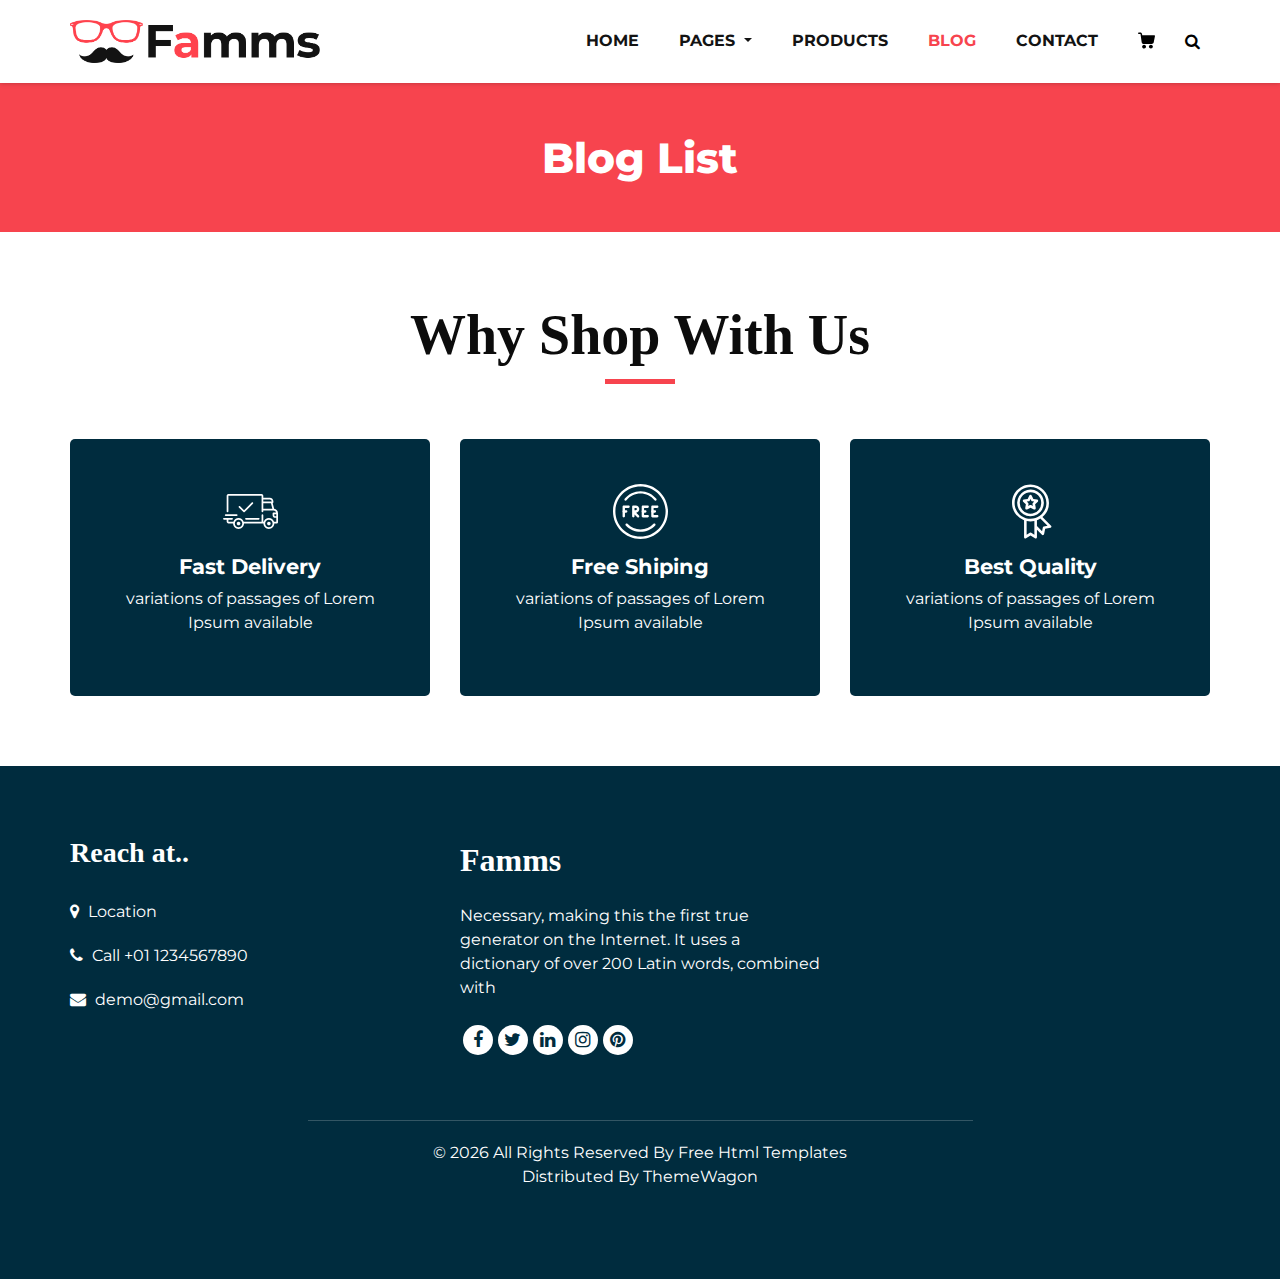
<file: blog_list.html>
<!DOCTYPE html>
<html>
   <head>
      <!-- Basic -->
      <meta charset="utf-8" />
      <meta http-equiv="X-UA-Compatible" content="IE=edge" />
      <!-- Mobile Metas -->
      <meta name="viewport" content="width=device-width, initial-scale=1, shrink-to-fit=no" />
      <!-- Site Metas -->
      <meta name="keywords" content="" />
      <meta name="description" content="" />
      <meta name="author" content="" />
      <link rel="shortcut icon" href="images/favicon.png" type="">
      <title>Famms - Fashion HTML Template</title>
      <!-- bootstrap core css -->
      <link rel="stylesheet" type="text/css" href="css/bootstrap.css" />
      <!-- font awesome style -->
      <link href="css/font-awesome.min.css" rel="stylesheet" />
      <!-- Custom styles for this template -->
      <link href="css/style.css" rel="stylesheet" />
      <!-- responsive style -->
      <link href="css/responsive.css" rel="stylesheet" />
   </head>
   <body class="sub_page">
      <div class="hero_area">
         <!-- header section strats -->
         <header class="header_section">
            <div class="container">
               <nav class="navbar navbar-expand-lg custom_nav-container ">
                  <a class="navbar-brand" href="index.html"><img width="250" src="images/logo.png" alt="#" /></a>
                  <button class="navbar-toggler" type="button" data-toggle="collapse" data-target="#navbarSupportedContent" aria-controls="navbarSupportedContent" aria-expanded="false" aria-label="Toggle navigation">
                  <span class=""> </span>
                  </button>
                  <div class="collapse navbar-collapse" id="navbarSupportedContent">
                     <ul class="navbar-nav">
                        <li class="nav-item">
                           <a class="nav-link" href="index.html">Home <span class="sr-only">(current)</span></a>
                        </li>
                        <li class="nav-item dropdown">
                           <a class="nav-link dropdown-toggle" href="#" data-toggle="dropdown" role="button" aria-haspopup="true" aria-expanded="true"> <span class="nav-label">Pages <span class="caret"></span></a>
                           <ul class="dropdown-menu">
                              <li><a href="about.html">About</a></li>
                              <li><a href="testimonial.html">Testimonial</a></li>
                           </ul>
                        </li>
                        <li class="nav-item">
                           <a class="nav-link" href="product.html">Products</a>
                        </li>
                        <li class="nav-item active">
                           <a class="nav-link" href="blog_list.html">Blog</a>
                        </li>
                        <li class="nav-item">
                           <a class="nav-link" href="contact.html">Contact</a>
                        </li>
                        <li class="nav-item">
                           <a class="nav-link" href="#">
                              <svg version="1.1" id="Capa_1" xmlns="http://www.w3.org/2000/svg" xmlns:xlink="http://www.w3.org/1999/xlink" x="0px" y="0px" viewBox="0 0 456.029 456.029" style="enable-background:new 0 0 456.029 456.029;" xml:space="preserve">
                                 <g>
                                    <g>
                                       <path d="M345.6,338.862c-29.184,0-53.248,23.552-53.248,53.248c0,29.184,23.552,53.248,53.248,53.248
                                          c29.184,0,53.248-23.552,53.248-53.248C398.336,362.926,374.784,338.862,345.6,338.862z" />
                                    </g>
                                 </g>
                                 <g>
                                    <g>
                                       <path d="M439.296,84.91c-1.024,0-2.56-0.512-4.096-0.512H112.64l-5.12-34.304C104.448,27.566,84.992,10.67,61.952,10.67H20.48
                                          C9.216,10.67,0,19.886,0,31.15c0,11.264,9.216,20.48,20.48,20.48h41.472c2.56,0,4.608,2.048,5.12,4.608l31.744,216.064
                                          c4.096,27.136,27.648,47.616,55.296,47.616h212.992c26.624,0,49.664-18.944,55.296-45.056l33.28-166.4
                                          C457.728,97.71,450.56,86.958,439.296,84.91z" />
                                    </g>
                                 </g>
                                 <g>
                                    <g>
                                       <path d="M215.04,389.55c-1.024-28.16-24.576-50.688-52.736-50.688c-29.696,1.536-52.224,26.112-51.2,55.296
                                          c1.024,28.16,24.064,50.688,52.224,50.688h1.024C193.536,443.31,216.576,418.734,215.04,389.55z" />
                                    </g>
                                 </g>
                                 <g>
                                 </g>
                                 <g>
                                 </g>
                                 <g>
                                 </g>
                                 <g>
                                 </g>
                                 <g>
                                 </g>
                                 <g>
                                 </g>
                                 <g>
                                 </g>
                                 <g>
                                 </g>
                                 <g>
                                 </g>
                                 <g>
                                 </g>
                                 <g>
                                 </g>
                                 <g>
                                 </g>
                                 <g>
                                 </g>
                                 <g>
                                 </g>
                                 <g>
                                 </g>
                              </svg>
                           </a>
                        </li>
                        <form class="form-inline">
                           <button class="btn  my-2 my-sm-0 nav_search-btn" type="submit">
                           <i class="fa fa-search" aria-hidden="true"></i>
                           </button>
                        </form>
                     </ul>
                  </div>
               </nav>
            </div>
         </header>
         <!-- end header section -->
      </div>
      <!-- inner page section -->
      <section class="inner_page_head">
         <div class="container_fuild">
            <div class="row">
               <div class="col-md-12">
                  <div class="full">
                     <h3>Blog List</h3>
                  </div>
               </div>
            </div>
         </div>
      </section>
      <!-- end inner page section -->
      <!-- why section -->
      <section class="why_section layout_padding">
         <div class="container">
            <div class="heading_container heading_center">
               <h2>
                  Why Shop With Us
               </h2>
            </div>
            <div class="row">
               <div class="col-md-4">
                  <div class="box ">
                     <div class="img-box">
                        <svg version="1.1" id="Layer_1" xmlns="http://www.w3.org/2000/svg" xmlns:xlink="http://www.w3.org/1999/xlink" x="0px" y="0px" viewBox="0 0 512 512" style="enable-background:new 0 0 512 512;" xml:space="preserve">
                           <g>
                              <g>
                                 <path d="M476.158,231.363l-13.259-53.035c3.625-0.77,6.345-3.986,6.345-7.839v-8.551c0-18.566-15.105-33.67-33.67-33.67h-60.392
                                    V110.63c0-9.136-7.432-16.568-16.568-16.568H50.772c-9.136,0-16.568,7.432-16.568,16.568V256c0,4.427,3.589,8.017,8.017,8.017
                                    c4.427,0,8.017-3.589,8.017-8.017V110.63c0-0.295,0.239-0.534,0.534-0.534h307.841c0.295,0,0.534,0.239,0.534,0.534v145.372
                                    c0,4.427,3.589,8.017,8.017,8.017c4.427,0,8.017-3.589,8.017-8.017v-9.088h94.569c0.008,0,0.014,0.002,0.021,0.002
                                    c0.008,0,0.015-0.001,0.022-0.001c11.637,0.008,21.518,7.646,24.912,18.171h-24.928c-4.427,0-8.017,3.589-8.017,8.017v17.102
                                    c0,13.851,11.268,25.119,25.119,25.119h9.086v35.273h-20.962c-6.886-19.883-25.787-34.205-47.982-34.205
                                    s-41.097,14.322-47.982,34.205h-3.86v-60.393c0-4.427-3.589-8.017-8.017-8.017c-4.427,0-8.017,3.589-8.017,8.017v60.391H192.817
                                    c-6.886-19.883-25.787-34.205-47.982-34.205s-41.097,14.322-47.982,34.205H50.772c-0.295,0-0.534-0.239-0.534-0.534v-17.637
                                    h34.739c4.427,0,8.017-3.589,8.017-8.017s-3.589-8.017-8.017-8.017H8.017c-4.427,0-8.017,3.589-8.017,8.017
                                    s3.589,8.017,8.017,8.017h26.188v17.637c0,9.136,7.432,16.568,16.568,16.568h43.304c-0.002,0.178-0.014,0.355-0.014,0.534
                                    c0,27.996,22.777,50.772,50.772,50.772s50.772-22.776,50.772-50.772c0-0.18-0.012-0.356-0.014-0.534h180.67
                                    c-0.002,0.178-0.014,0.355-0.014,0.534c0,27.996,22.777,50.772,50.772,50.772c27.995,0,50.772-22.776,50.772-50.772
                                    c0-0.18-0.012-0.356-0.014-0.534h26.203c4.427,0,8.017-3.589,8.017-8.017v-85.511C512,251.989,496.423,234.448,476.158,231.363z
                                    M375.182,144.301h60.392c9.725,0,17.637,7.912,17.637,17.637v0.534h-78.029V144.301z M375.182,230.881v-52.376h71.235
                                    l13.094,52.376H375.182z M144.835,401.904c-19.155,0-34.739-15.583-34.739-34.739s15.584-34.739,34.739-34.739
                                    c19.155,0,34.739,15.583,34.739,34.739S163.99,401.904,144.835,401.904z M427.023,401.904c-19.155,0-34.739-15.583-34.739-34.739
                                    s15.584-34.739,34.739-34.739c19.155,0,34.739,15.583,34.739,34.739S446.178,401.904,427.023,401.904z M495.967,299.29h-9.086
                                    c-5.01,0-9.086-4.076-9.086-9.086v-9.086h18.171V299.29z" />
                              </g>
                           </g>
                           <g>
                              <g>
                                 <path d="M144.835,350.597c-9.136,0-16.568,7.432-16.568,16.568c0,9.136,7.432,16.568,16.568,16.568
                                    c9.136,0,16.568-7.432,16.568-16.568C161.403,358.029,153.971,350.597,144.835,350.597z" />
                              </g>
                           </g>
                           <g>
                              <g>
                                 <path d="M427.023,350.597c-9.136,0-16.568,7.432-16.568,16.568c0,9.136,7.432,16.568,16.568,16.568
                                    c9.136,0,16.568-7.432,16.568-16.568C443.591,358.029,436.159,350.597,427.023,350.597z" />
                              </g>
                           </g>
                           <g>
                              <g>
                                 <path d="M332.96,316.393H213.244c-4.427,0-8.017,3.589-8.017,8.017s3.589,8.017,8.017,8.017H332.96
                                    c4.427,0,8.017-3.589,8.017-8.017S337.388,316.393,332.96,316.393z" />
                              </g>
                           </g>
                           <g>
                              <g>
                                 <path d="M127.733,282.188H25.119c-4.427,0-8.017,3.589-8.017,8.017s3.589,8.017,8.017,8.017h102.614
                                    c4.427,0,8.017-3.589,8.017-8.017S132.16,282.188,127.733,282.188z" />
                              </g>
                           </g>
                           <g>
                              <g>
                                 <path d="M278.771,173.37c-3.13-3.13-8.207-3.13-11.337,0.001l-71.292,71.291l-37.087-37.087c-3.131-3.131-8.207-3.131-11.337,0
                                    c-3.131,3.131-3.131,8.206,0,11.337l42.756,42.756c1.565,1.566,3.617,2.348,5.668,2.348s4.104-0.782,5.668-2.348l76.96-76.96
                                    C281.901,181.576,281.901,176.501,278.771,173.37z" />
                              </g>
                           </g>
                           <g>
                           </g>
                           <g>
                           </g>
                           <g>
                           </g>
                           <g>
                           </g>
                           <g>
                           </g>
                           <g>
                           </g>
                           <g>
                           </g>
                           <g>
                           </g>
                           <g>
                           </g>
                           <g>
                           </g>
                           <g>
                           </g>
                           <g>
                           </g>
                           <g>
                           </g>
                           <g>
                           </g>
                           <g>
                           </g>
                        </svg>
                     </div>
                     <div class="detail-box">
                        <h5>
                           Fast Delivery
                        </h5>
                        <p>
                           variations of passages of Lorem Ipsum available
                        </p>
                     </div>
                  </div>
               </div>
               <div class="col-md-4">
                  <div class="box ">
                     <div class="img-box">
                        <svg version="1.1" id="Capa_1" xmlns="http://www.w3.org/2000/svg" xmlns:xlink="http://www.w3.org/1999/xlink" x="0px" y="0px" viewBox="0 0 490.667 490.667" style="enable-background:new 0 0 490.667 490.667;" xml:space="preserve">
                           <g>
                              <g>
                                 <path d="M138.667,192H96c-5.888,0-10.667,4.779-10.667,10.667V288c0,5.888,4.779,10.667,10.667,10.667s10.667-4.779,10.667-10.667
                                    v-74.667h32c5.888,0,10.667-4.779,10.667-10.667S144.555,192,138.667,192z" />
                              </g>
                           </g>
                           <g>
                              <g>
                                 <path d="M117.333,234.667H96c-5.888,0-10.667,4.779-10.667,10.667S90.112,256,96,256h21.333c5.888,0,10.667-4.779,10.667-10.667
                                    S123.221,234.667,117.333,234.667z" />
                              </g>
                           </g>
                           <g>
                              <g>
                                 <path d="M245.333,0C110.059,0,0,110.059,0,245.333s110.059,245.333,245.333,245.333s245.333-110.059,245.333-245.333
                                    S380.608,0,245.333,0z M245.333,469.333c-123.52,0-224-100.48-224-224s100.48-224,224-224s224,100.48,224,224
                                    S368.853,469.333,245.333,469.333z" />
                              </g>
                           </g>
                           <g>
                              <g>
                                 <path d="M386.752,131.989C352.085,88.789,300.544,64,245.333,64s-106.752,24.789-141.419,67.989
                                    c-3.691,4.587-2.965,11.307,1.643,14.997c4.587,3.691,11.307,2.965,14.976-1.643c30.613-38.144,76.096-60.011,124.8-60.011
                                    s94.187,21.867,124.779,60.011c2.112,2.624,5.205,3.989,8.32,3.989c2.368,0,4.715-0.768,6.677-2.347
                                    C389.717,143.296,390.443,136.576,386.752,131.989z" />
                              </g>
                           </g>
                           <g>
                              <g>
                                 <path d="M376.405,354.923c-4.224-4.032-11.008-3.861-15.061,0.405c-30.613,32.235-71.808,50.005-116.011,50.005
                                    s-85.397-17.771-115.989-50.005c-4.032-4.309-10.816-4.437-15.061-0.405c-4.309,4.053-4.459,10.816-0.405,15.083
                                    c34.667,36.544,81.344,56.661,131.456,56.661s96.789-20.117,131.477-56.661C380.864,365.739,380.693,358.976,376.405,354.923z" />
                              </g>
                           </g>
                           <g>
                              <g>
                                 <path d="M206.805,255.723c15.701-2.027,27.861-15.488,27.861-31.723c0-17.643-14.357-32-32-32h-21.333
                                    c-5.888,0-10.667,4.779-10.667,10.667v42.581c0,0.043,0,0.107,0,0.149V288c0,5.888,4.779,10.667,10.667,10.667
                                    S192,293.888,192,288v-16.917l24.448,24.469c2.091,2.069,4.821,3.115,7.552,3.115c2.731,0,5.461-1.045,7.531-3.136
                                    c4.16-4.16,4.16-10.923,0-15.083L206.805,255.723z M192,234.667v-21.333h10.667c5.867,0,10.667,4.779,10.667,10.667
                                    s-4.8,10.667-10.667,10.667H192z" />
                              </g>
                           </g>
                           <g>
                              <g>
                                 <path d="M309.333,277.333h-32v-64h32c5.888,0,10.667-4.779,10.667-10.667S315.221,192,309.333,192h-42.667
                                    c-5.888,0-10.667,4.779-10.667,10.667V288c0,5.888,4.779,10.667,10.667,10.667h42.667c5.888,0,10.667-4.779,10.667-10.667
                                    S315.221,277.333,309.333,277.333z" />
                              </g>
                           </g>
                           <g>
                              <g>
                                 <path d="M288,234.667h-21.333c-5.888,0-10.667,4.779-10.667,10.667S260.779,256,266.667,256H288
                                    c5.888,0,10.667-4.779,10.667-10.667S293.888,234.667,288,234.667z" />
                              </g>
                           </g>
                           <g>
                              <g>
                                 <path d="M394.667,277.333h-32v-64h32c5.888,0,10.667-4.779,10.667-10.667S400.555,192,394.667,192H352
                                    c-5.888,0-10.667,4.779-10.667,10.667V288c0,5.888,4.779,10.667,10.667,10.667h42.667c5.888,0,10.667-4.779,10.667-10.667
                                    S400.555,277.333,394.667,277.333z" />
                              </g>
                           </g>
                           <g>
                              <g>
                                 <path d="M373.333,234.667H352c-5.888,0-10.667,4.779-10.667,10.667S346.112,256,352,256h21.333
                                    c5.888,0,10.667-4.779,10.667-10.667S379.221,234.667,373.333,234.667z" />
                              </g>
                           </g>
                           <g>
                           </g>
                           <g>
                           </g>
                           <g>
                           </g>
                           <g>
                           </g>
                           <g>
                           </g>
                           <g>
                           </g>
                           <g>
                           </g>
                           <g>
                           </g>
                           <g>
                           </g>
                           <g>
                           </g>
                           <g>
                           </g>
                           <g>
                           </g>
                           <g>
                           </g>
                           <g>
                           </g>
                           <g>
                           </g>
                        </svg>
                     </div>
                     <div class="detail-box">
                        <h5>
                           Free Shiping
                        </h5>
                        <p>
                           variations of passages of Lorem Ipsum available
                        </p>
                     </div>
                  </div>
               </div>
               <div class="col-md-4">
                  <div class="box ">
                     <div class="img-box">
                        <svg id="_30_Premium" height="512" viewBox="0 0 512 512" width="512" xmlns="http://www.w3.org/2000/svg" data-name="30_Premium">
                           <g id="filled">
                              <path d="m252.92 300h3.08a124.245 124.245 0 1 0 -4.49-.09c.075.009.15.023.226.03.394.039.789.06 1.184.06zm-96.92-124a100 100 0 1 1 100 100 100.113 100.113 0 0 1 -100-100z" />
                              <path d="m447.445 387.635-80.4-80.4a171.682 171.682 0 0 0 60.955-131.235c0-94.841-77.159-172-172-172s-172 77.159-172 172c0 73.747 46.657 136.794 112 161.2v158.8c-.3 9.289 11.094 15.384 18.656 9.984l41.344-27.562 41.344 27.562c7.574 5.4 18.949-.7 18.656-9.984v-70.109l46.6 46.594c6.395 6.789 18.712 3.025 20.253-6.132l9.74-48.724 48.725-9.742c9.163-1.531 12.904-13.893 6.127-20.252zm-339.445-211.635c0-81.607 66.393-148 148-148s148 66.393 148 148-66.393 148-148 148-148-66.393-148-148zm154.656 278.016a12 12 0 0 0 -13.312 0l-29.344 19.562v-129.378a172.338 172.338 0 0 0 72 0v129.38zm117.381-58.353a12 12 0 0 0 -9.415 9.415l-6.913 34.58-47.709-47.709v-54.749a171.469 171.469 0 0 0 31.467-15.6l67.151 67.152z" />
                              <path d="m287.62 236.985c8.349 4.694 19.251-3.212 17.367-12.618l-5.841-35.145 25.384-25c7.049-6.5 2.89-19.3-6.634-20.415l-35.23-5.306-15.933-31.867c-4.009-8.713-17.457-8.711-21.466 0l-15.933 31.866-35.23 5.306c-9.526 1.119-13.681 13.911-6.634 20.415l25.384 25-5.841 35.145c-1.879 9.406 9 17.31 17.367 12.618l31.62-16.414zm-53-32.359 2.928-17.615a12 12 0 0 0 -3.417-10.516l-12.721-12.531 17.658-2.66a12 12 0 0 0 8.947-6.5l7.985-15.971 7.985 15.972a12 12 0 0 0 8.947 6.5l17.658 2.66-12.723 12.535a12 12 0 0 0 -3.417 10.516l2.928 17.615-15.849-8.231a12 12 0 0 0 -11.058 0z" />
                           </g>
                        </svg>
                     </div>
                     <div class="detail-box">
                        <h5>
                           Best Quality
                        </h5>
                        <p>
                           variations of passages of Lorem Ipsum available
                        </p>
                     </div>
                  </div>
               </div>
            </div>
         </div>
      </section>
      <!-- end why section -->
      <!-- footer section -->
      <footer class="footer_section">
         <div class="container">
            <div class="row">
               <div class="col-md-4 footer-col">
                  <div class="footer_contact">
                     <h4>
                        Reach at..
                     </h4>
                     <div class="contact_link_box">
                        <a href="">
                        <i class="fa fa-map-marker" aria-hidden="true"></i>
                        <span>
                        Location
                        </span>
                        </a>
                        <a href="">
                        <i class="fa fa-phone" aria-hidden="true"></i>
                        <span>
                        Call +01 1234567890
                        </span>
                        </a>
                        <a href="">
                        <i class="fa fa-envelope" aria-hidden="true"></i>
                        <span>
                        demo@gmail.com
                        </span>
                        </a>
                     </div>
                  </div>
               </div>
               <div class="col-md-4 footer-col">
                  <div class="footer_detail">
                     <a href="index.html" class="footer-logo">
                     Famms
                     </a>
                     <p>
                        Necessary, making this the first true generator on the Internet. It uses a dictionary of over 200 Latin words, combined with
                     </p>
                     <div class="footer_social">
                        <a href="">
                        <i class="fa fa-facebook" aria-hidden="true"></i>
                        </a>
                        <a href="">
                        <i class="fa fa-twitter" aria-hidden="true"></i>
                        </a>
                        <a href="">
                        <i class="fa fa-linkedin" aria-hidden="true"></i>
                        </a>
                        <a href="">
                        <i class="fa fa-instagram" aria-hidden="true"></i>
                        </a>
                        <a href="">
                        <i class="fa fa-pinterest" aria-hidden="true"></i>
                        </a>
                     </div>
                  </div>
               </div>
               <div class="col-md-4 footer-col">
                  <div class="map_container">
                     <div class="map">
                        <div id="googleMap"></div>
                     </div>
                  </div>
               </div>
            </div>
            <div class="footer-info">
               <div class="col-lg-7 mx-auto px-0">
                  <p>
                     &copy; <span id="displayYear"></span> All Rights Reserved By
                     <a href="https://html.design/">Free Html Templates</a><br>
         
                     Distributed By <a href="https://themewagon.com/" target="_blank">ThemeWagon</a>
                  </p>
               </div>
            </div>
         </div>
      </footer>
      <!-- footer section -->
      <!-- jQery -->
      <script src="js/jquery-3.4.1.min.js"></script>
      <!-- popper js -->
      <script src="js/popper.min.js"></script>
      <!-- bootstrap js -->
      <script src="js/bootstrap.js"></script>
      <!-- custom js -->
      <script src="js/custom.js"></script>
   </body>
</html>
</file>
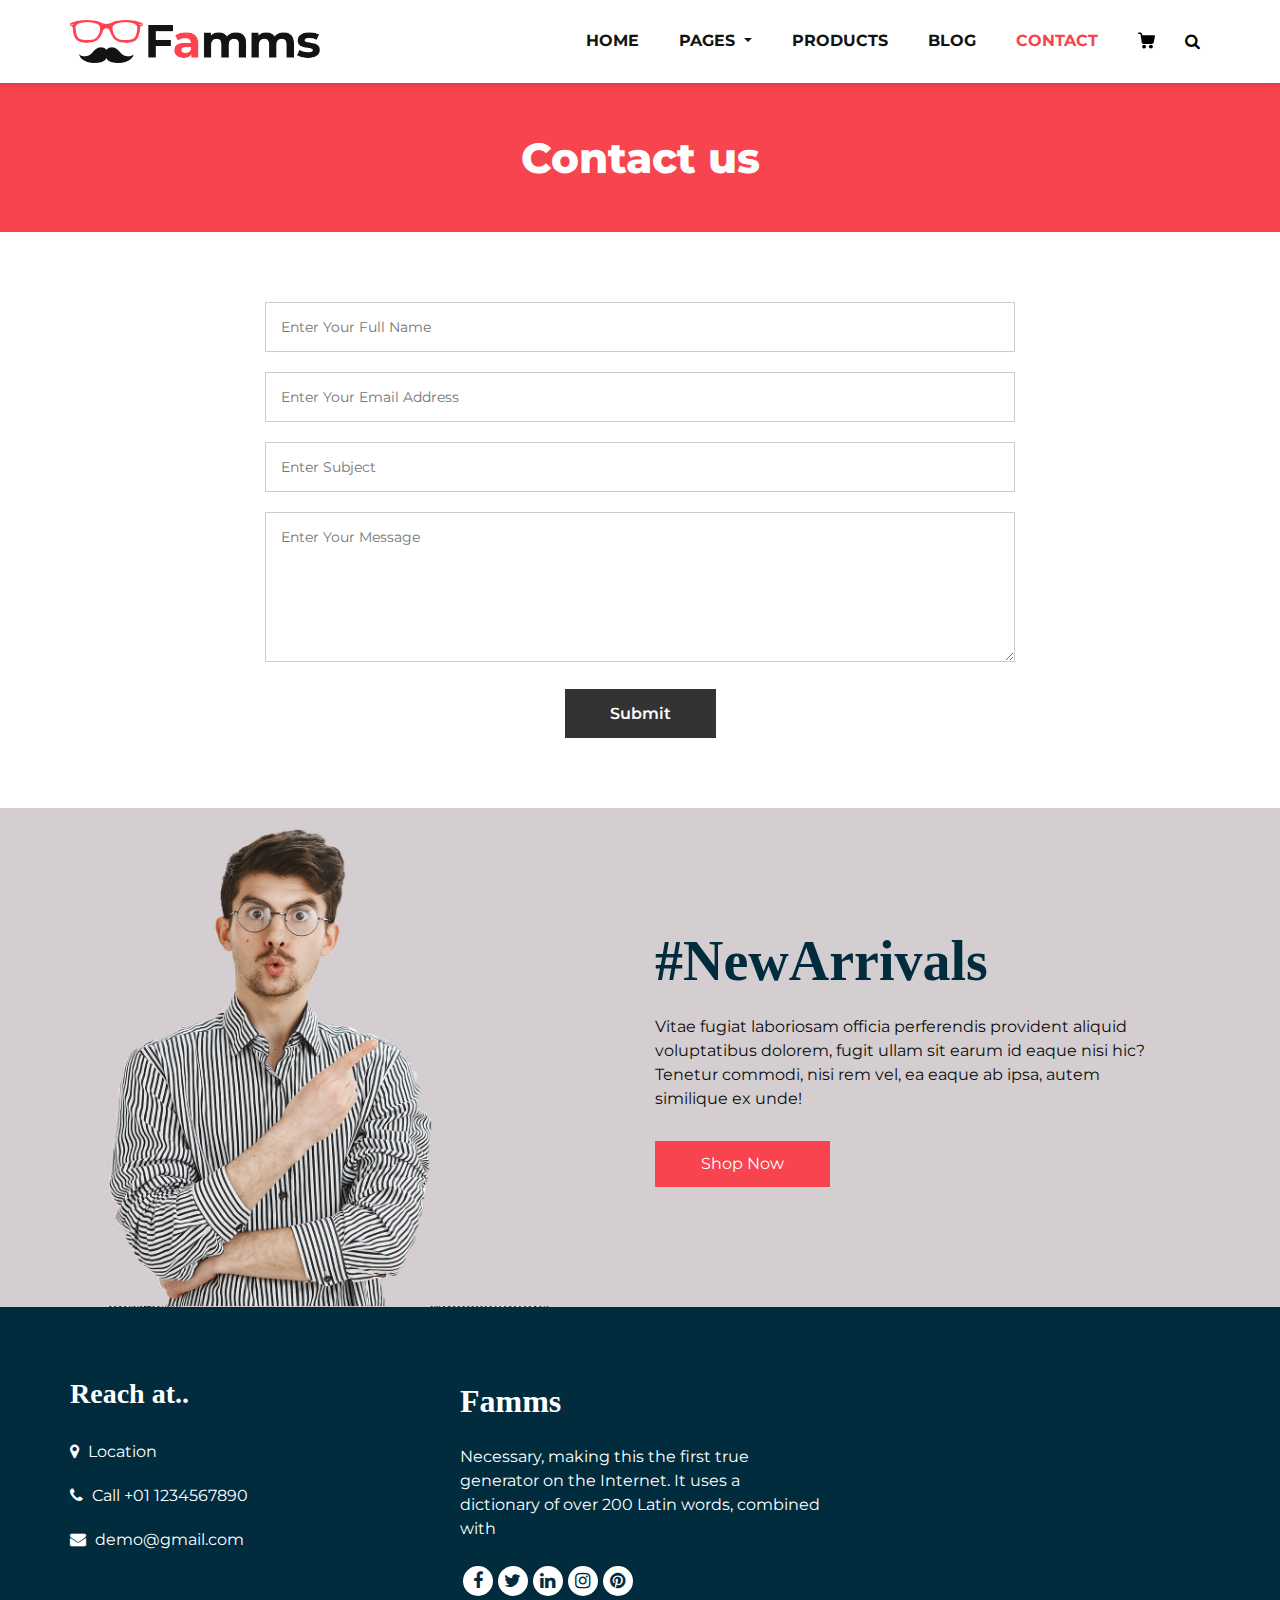
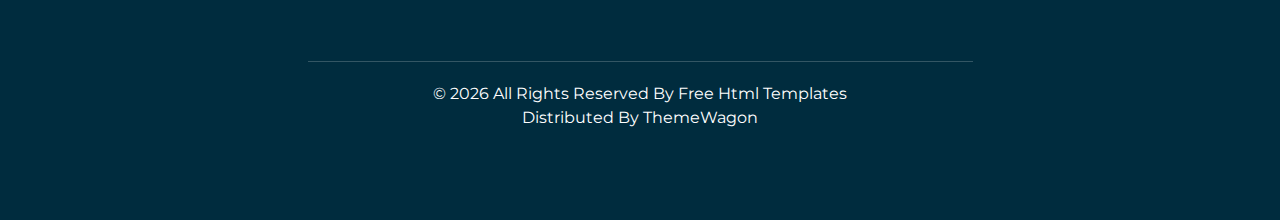
<file: contact.html>
<!DOCTYPE html>
<html>
   <head>
      <!-- Basic -->
      <meta charset="utf-8" />
      <meta http-equiv="X-UA-Compatible" content="IE=edge" />
      <!-- Mobile Metas -->
      <meta name="viewport" content="width=device-width, initial-scale=1, shrink-to-fit=no" />
      <!-- Site Metas -->
      <meta name="keywords" content="" />
      <meta name="description" content="" />
      <meta name="author" content="" />
      <link rel="shortcut icon" href="images/favicon.png" type="">
      <title>Famms - Fashion HTML Template</title>
      <!-- bootstrap core css -->
      <link rel="stylesheet" type="text/css" href="css/bootstrap.css" />
      <!-- font awesome style -->
      <link href="css/font-awesome.min.css" rel="stylesheet" />
      <!-- Custom styles for this template -->
      <link href="css/style.css" rel="stylesheet" />
      <!-- responsive style -->
      <link href="css/responsive.css" rel="stylesheet" />
   </head>
   <body class="sub_page">
      <div class="hero_area">
         <!-- header section strats -->
         <header class="header_section">
            <div class="container">
               <nav class="navbar navbar-expand-lg custom_nav-container ">
                  <a class="navbar-brand" href="index.html"><img width="250" src="images/logo.png" alt="#" /></a>
                  <button class="navbar-toggler" type="button" data-toggle="collapse" data-target="#navbarSupportedContent" aria-controls="navbarSupportedContent" aria-expanded="false" aria-label="Toggle navigation">
                  <span class=""> </span>
                  </button>
                  <div class="collapse navbar-collapse" id="navbarSupportedContent">
                     <ul class="navbar-nav">
                        <li class="nav-item">
                           <a class="nav-link" href="index.html">Home <span class="sr-only">(current)</span></a>
                        </li>
                        <li class="nav-item dropdown">
                           <a class="nav-link dropdown-toggle" href="#" data-toggle="dropdown" role="button" aria-haspopup="true" aria-expanded="true"> <span class="nav-label">Pages <span class="caret"></span></a>
                           <ul class="dropdown-menu">
                              <li><a href="about.html">About</a></li>
                              <li><a href="testimonial.html">Testimonial</a></li>
                           </ul>
                        </li>
                        <li class="nav-item">
                           <a class="nav-link" href="product.html">Products</a>
                        </li>
                        <li class="nav-item">
                           <a class="nav-link" href="blog_list.html">Blog</a>
                        </li>
                        <li class="nav-item active">
                           <a class="nav-link" href="contact.html">Contact</a>
                        </li>
                        <li class="nav-item">
                           <a class="nav-link" href="#">
                              <svg version="1.1" id="Capa_1" xmlns="http://www.w3.org/2000/svg" xmlns:xlink="http://www.w3.org/1999/xlink" x="0px" y="0px" viewBox="0 0 456.029 456.029" style="enable-background:new 0 0 456.029 456.029;" xml:space="preserve">
                                 <g>
                                    <g>
                                       <path d="M345.6,338.862c-29.184,0-53.248,23.552-53.248,53.248c0,29.184,23.552,53.248,53.248,53.248
                                          c29.184,0,53.248-23.552,53.248-53.248C398.336,362.926,374.784,338.862,345.6,338.862z" />
                                    </g>
                                 </g>
                                 <g>
                                    <g>
                                       <path d="M439.296,84.91c-1.024,0-2.56-0.512-4.096-0.512H112.64l-5.12-34.304C104.448,27.566,84.992,10.67,61.952,10.67H20.48
                                          C9.216,10.67,0,19.886,0,31.15c0,11.264,9.216,20.48,20.48,20.48h41.472c2.56,0,4.608,2.048,5.12,4.608l31.744,216.064
                                          c4.096,27.136,27.648,47.616,55.296,47.616h212.992c26.624,0,49.664-18.944,55.296-45.056l33.28-166.4
                                          C457.728,97.71,450.56,86.958,439.296,84.91z" />
                                    </g>
                                 </g>
                                 <g>
                                    <g>
                                       <path d="M215.04,389.55c-1.024-28.16-24.576-50.688-52.736-50.688c-29.696,1.536-52.224,26.112-51.2,55.296
                                          c1.024,28.16,24.064,50.688,52.224,50.688h1.024C193.536,443.31,216.576,418.734,215.04,389.55z" />
                                    </g>
                                 </g>
                                 <g>
                                 </g>
                                 <g>
                                 </g>
                                 <g>
                                 </g>
                                 <g>
                                 </g>
                                 <g>
                                 </g>
                                 <g>
                                 </g>
                                 <g>
                                 </g>
                                 <g>
                                 </g>
                                 <g>
                                 </g>
                                 <g>
                                 </g>
                                 <g>
                                 </g>
                                 <g>
                                 </g>
                                 <g>
                                 </g>
                                 <g>
                                 </g>
                                 <g>
                                 </g>
                              </svg>
                           </a>
                        </li>
                        <form class="form-inline">
                           <button class="btn  my-2 my-sm-0 nav_search-btn" type="submit">
                           <i class="fa fa-search" aria-hidden="true"></i>
                           </button>
                        </form>
                     </ul>
                  </div>
               </nav>
            </div>
         </header>
         <!-- end header section -->
      </div>
      <!-- inner page section -->
      <section class="inner_page_head">
         <div class="container_fuild">
            <div class="row">
               <div class="col-md-12">
                  <div class="full">
                     <h3>Contact us</h3>
                  </div>
               </div>
            </div>
         </div>
      </section>
      <!-- end inner page section -->
      <!-- why section -->
      <section class="why_section layout_padding">
         <div class="container">
         
            <div class="row">
               <div class="col-lg-8 offset-lg-2">
                  <div class="full">
                     <form action="index.html">
                        <fieldset>
                           <input type="text" placeholder="Enter your full name" name="name" required />
                           <input type="email" placeholder="Enter your email address" name="email" required />
                           <input type="text" placeholder="Enter subject" name="subject" required />
                           <textarea placeholder="Enter your message" required></textarea>
                           <input type="submit" value="Submit" />
                        </fieldset>
                     </form>
                  </div>
               </div>
            </div>
         </div>
      </section>
      <!-- end why section -->
      <!-- arrival section -->
      <section class="arrival_section">
         <div class="container">
            <div class="box">
               <div class="arrival_bg_box">
                  <img src="images/arrival-bg.png" alt="">
               </div>
               <div class="row">
                  <div class="col-md-6 ml-auto">
                     <div class="heading_container remove_line_bt">
                        <h2>
                           #NewArrivals
                        </h2>
                     </div>
                     <p style="margin-top: 20px;margin-bottom: 30px;">
                        Vitae fugiat laboriosam officia perferendis provident aliquid voluptatibus dolorem, fugit ullam sit earum id eaque nisi hic? Tenetur commodi, nisi rem vel, ea eaque ab ipsa, autem similique ex unde!
                     </p>
                     <a href="">
                     Shop Now
                     </a>
                  </div>
               </div>
            </div>
         </div>
      </section>
      <!-- end arrival section -->
      <!-- footer section -->
      <footer class="footer_section">
         <div class="container">
            <div class="row">
               <div class="col-md-4 footer-col">
                  <div class="footer_contact">
                     <h4>
                        Reach at..
                     </h4>
                     <div class="contact_link_box">
                        <a href="">
                        <i class="fa fa-map-marker" aria-hidden="true"></i>
                        <span>
                        Location
                        </span>
                        </a>
                        <a href="">
                        <i class="fa fa-phone" aria-hidden="true"></i>
                        <span>
                        Call +01 1234567890
                        </span>
                        </a>
                        <a href="">
                        <i class="fa fa-envelope" aria-hidden="true"></i>
                        <span>
                        demo@gmail.com
                        </span>
                        </a>
                     </div>
                  </div>
               </div>
               <div class="col-md-4 footer-col">
                  <div class="footer_detail">
                     <a href="index.html" class="footer-logo">
                     Famms
                     </a>
                     <p>
                        Necessary, making this the first true generator on the Internet. It uses a dictionary of over 200 Latin words, combined with
                     </p>
                     <div class="footer_social">
                        <a href="">
                        <i class="fa fa-facebook" aria-hidden="true"></i>
                        </a>
                        <a href="">
                        <i class="fa fa-twitter" aria-hidden="true"></i>
                        </a>
                        <a href="">
                        <i class="fa fa-linkedin" aria-hidden="true"></i>
                        </a>
                        <a href="">
                        <i class="fa fa-instagram" aria-hidden="true"></i>
                        </a>
                        <a href="">
                        <i class="fa fa-pinterest" aria-hidden="true"></i>
                        </a>
                     </div>
                  </div>
               </div>
               <div class="col-md-4 footer-col">
                  <div class="map_container">
                     <div class="map">
                        <div id="googleMap"></div>
                     </div>
                  </div>
               </div>
            </div>
            <div class="footer-info">
               <div class="col-lg-7 mx-auto px-0">
                  <p>
                     &copy; <span id="displayYear"></span> All Rights Reserved By
                     <a href="https://html.design/">Free Html Templates</a><br>
         
                     Distributed By <a href="https://themewagon.com/" target="_blank">ThemeWagon</a>
                  </p>
               </div>
            </div>
         </div>
      </footer>
      <!-- footer section -->
      <!-- jQery -->
      <script src="js/jquery-3.4.1.min.js"></script>
      <!-- popper js -->
      <script src="js/popper.min.js"></script>
      <!-- bootstrap js -->
      <script src="js/bootstrap.js"></script>
      <!-- custom js -->
      <script src="js/custom.js"></script>
   </body>
</html>
</file>
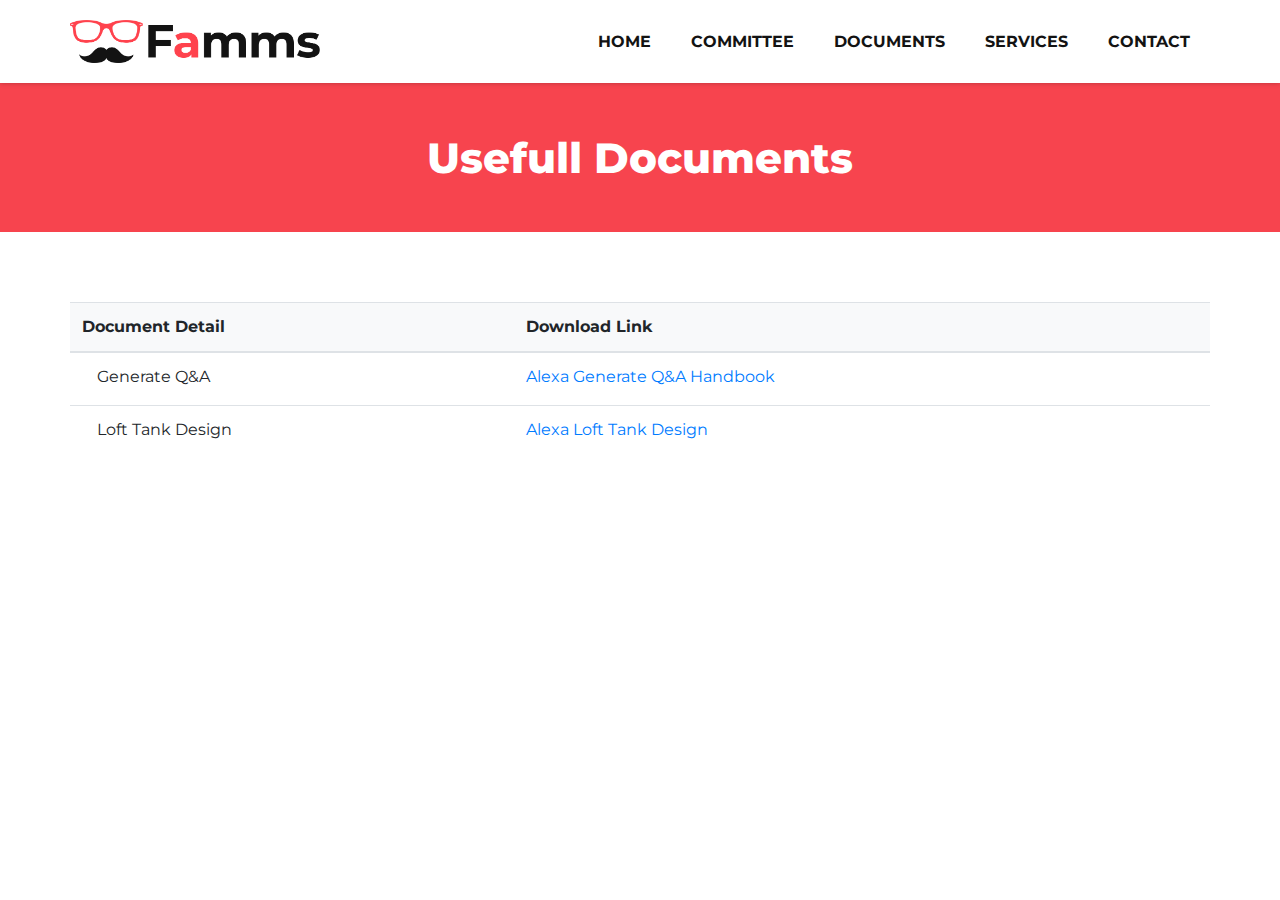
<file: document.html>
<!DOCTYPE html>
<html>
<head>
    <!-- Basic -->
    <meta charset="utf-8" />
    <meta http-equiv="X-UA-Compatible" content="IE=edge" />
    <!-- Mobile Metas -->
    <meta name="viewport" content="width=device-width, initial-scale=1, shrink-to-fit=no" />
    <!-- Site Metas -->
    <meta name="keywords" content="" />
    <meta name="description" content="" />
    <meta name="author" content="" />
    <link rel="shortcut icon" href="images/favicon.png" type="">
    <title>Alexa - Housing Society</title>
    <!-- bootstrap core css -->
    <link rel="stylesheet" type="text/css" href="css/bootstrap.css" />
    <!-- font awesome style -->
    <link href="css/font-awesome.min.css" rel="stylesheet" />
    <!-- Custom styles for this template -->
    <link href="css/style.css" rel="stylesheet" />
    <!-- responsive style -->
    <link href="css/responsive.css" rel="stylesheet" />
</head>
<body class="sub_page">
<div class="hero_area">
    <!-- header section strats -->
    <header class="header_section">
        <div class="container">
            <nav class="navbar navbar-expand-lg custom_nav-container ">
                <a class="navbar-brand" href="index.html"><img width="250" src="images/logo.png"/></a>
                <button class="navbar-toggler" type="button" data-toggle="collapse" data-target="#navbarSupportedContent" aria-controls="navbarSupportedContent" aria-expanded="false" aria-label="Toggle navigation">
                    <span class=""> </span>
                </button>
                <div class="collapse navbar-collapse" id="navbarSupportedContent">
                    <ul class="navbar-nav">
                        <li class="nav-item">
                            <a class="nav-link" href="index.html">Home <span class="sr-only">(current)</span></a>
                        </li>
                        <li class="nav-item">
                            <a class="nav-link" href="about.html">Committee</a>
                        </li>
                        <li class="nav-item">
                            <a class="nav-link" href="document.html">Documents</a>
                        </li>
                        <li class="nav-item">
                            <a class="nav-link" href="service.html">Services</a>
                        </li>
                        <li class="nav-item">
                            <a class="nav-link" href="contact.html">Contact</a>
                        </li>
                    </ul>
                </div>
            </nav>
        </div>
    </header>
    <!-- end header section -->
</div>
<!-- inner page section -->
<section class="inner_page_head">
    <div class="container_fuild">
        <div class="row">
            <div class="col-md-12">
                <div class="full">
                    <h3>Usefull Documents</h3>
                </div>
            </div>
        </div>
    </div>
</section>
<!-- end inner page section -->
<!-- why section -->
<section class="why_section layout_padding">
    <div class="container">
        <table class="table align-middle mb-0 bg-white">
            <thead class="bg-light">
            <tr>
                <th>Document Detail</th>
                <th>Download Link</th>
            </tr>
            </thead>
            <tbody>
            <tr>
                <td>
                    <div class="d-flex align-items-center">
                        <div class="ms-3" style="padding-left: 15px">
                            <p class="fw-bold mb-1">Generate Q&A</p>
                        </div>
                    </div>
                </td>
                <td>
                    <a href="documents/alexa-handbook-v1.pdf">Alexa Generate Q&A Handbook</a>
                </td>
            </tr>
            <tr>
                <td>
                    <div class="d-flex align-items-center">
                        <div class="ms-3" style="padding-left: 15px">
                            <p class="fw-bold mb-1">Loft Tank Design</p>
                        </div>
                    </div>
                </td>
                <td>
                    <a href="documents/alexa-loft-tank-design.pdf">Alexa Loft Tank Design</a>
                </td>
            </tr>
            </tbody>
        </table>
    </div>
</section>
<!-- end why section -->

<!-- footer section -->
<!-- footer section -->
<!-- jQery -->
<script src="js/jquery-3.4.1.min.js"></script>
<!-- popper js -->
<script src="js/popper.min.js"></script>
<!-- bootstrap js -->
<script src="js/bootstrap.js"></script>
<!-- custom js -->
<script src="js/custom.js"></script>
</body>
</html>
</file>
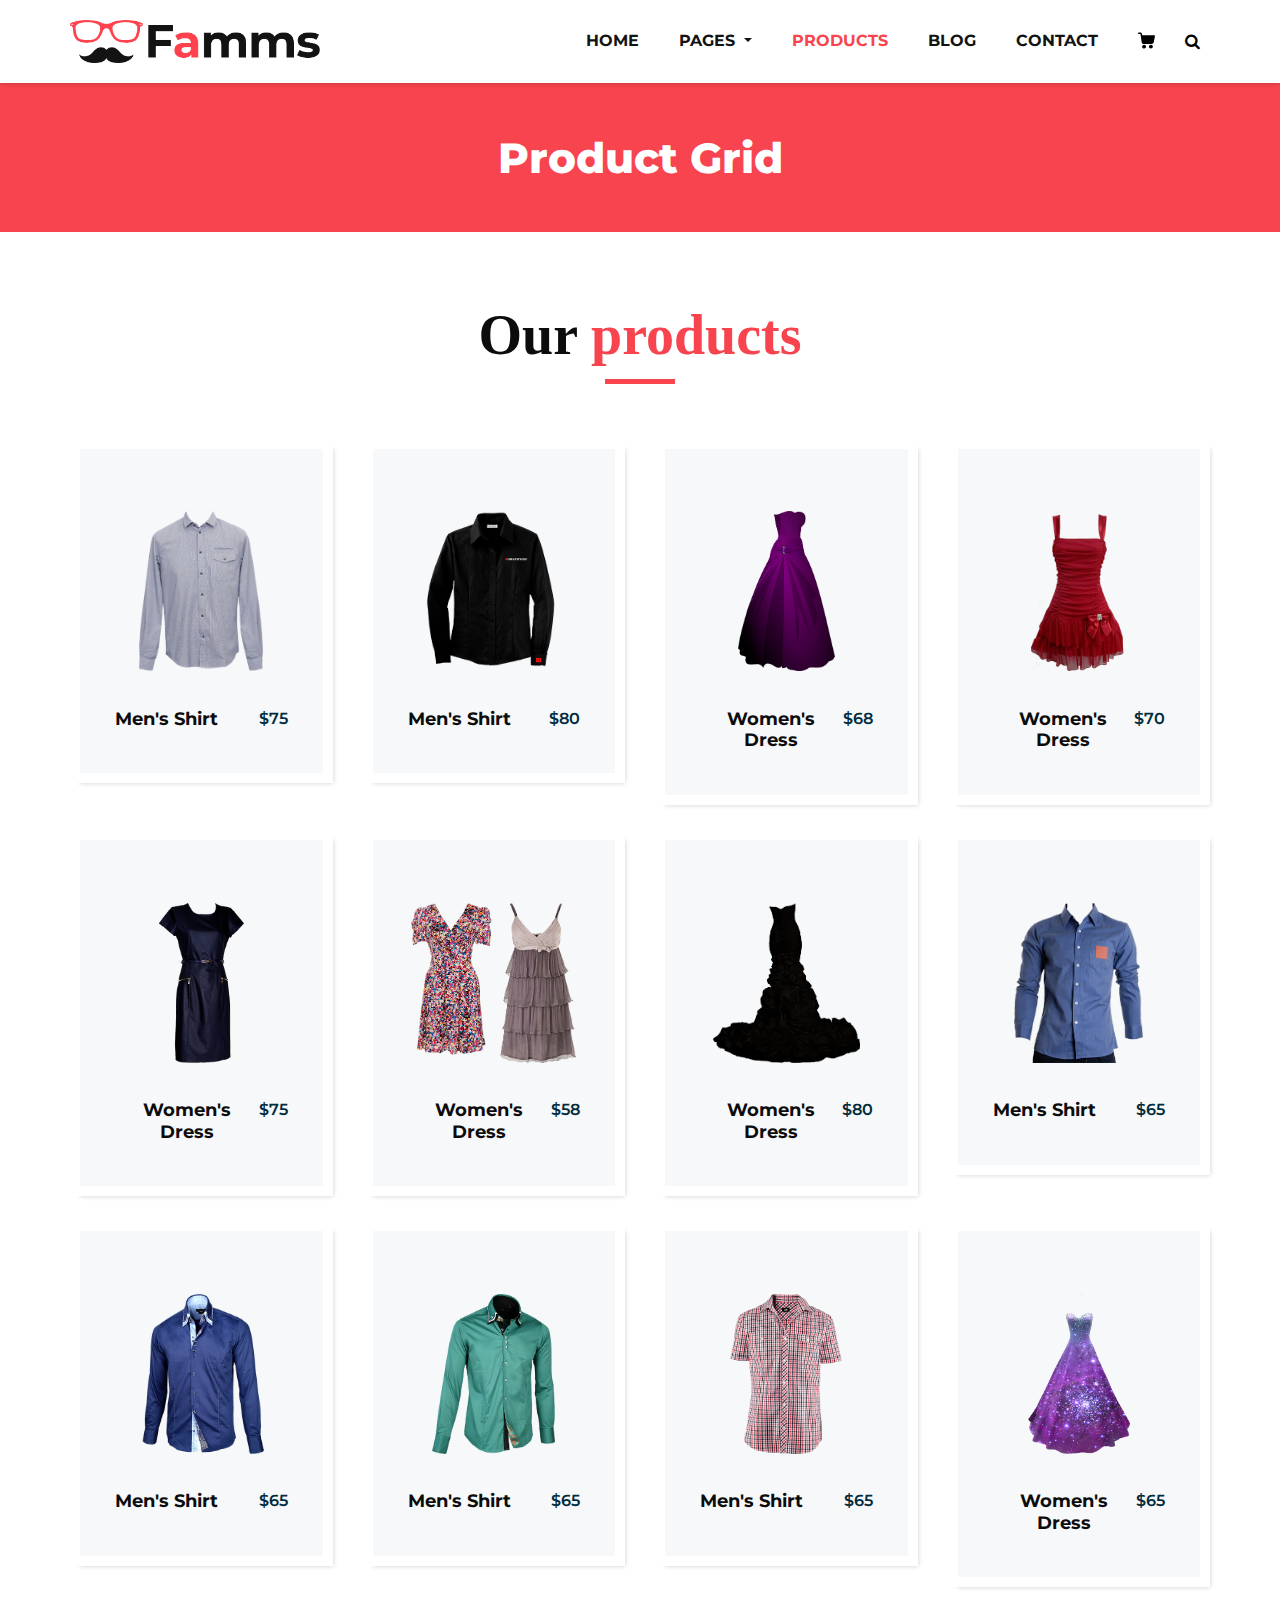
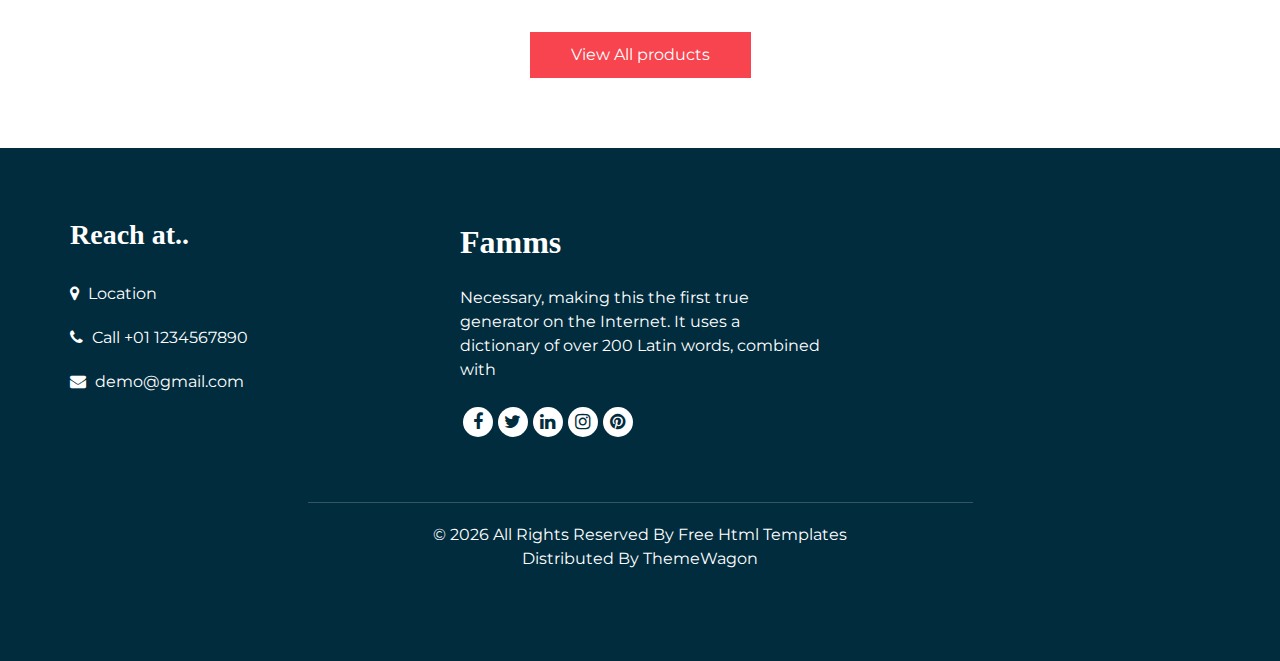
<file: product.html>
<!DOCTYPE html>
<html>
   <head>
      <!-- Basic -->
      <meta charset="utf-8" />
      <meta http-equiv="X-UA-Compatible" content="IE=edge" />
      <!-- Mobile Metas -->
      <meta name="viewport" content="width=device-width, initial-scale=1, shrink-to-fit=no" />
      <!-- Site Metas -->
      <meta name="keywords" content="" />
      <meta name="description" content="" />
      <meta name="author" content="" />
      <link rel="shortcut icon" href="images/favicon.png" type="">
      <title>Famms - Fashion HTML Template</title>
      <!-- bootstrap core css -->
      <link rel="stylesheet" type="text/css" href="css/bootstrap.css" />
      <!-- font awesome style -->
      <link href="css/font-awesome.min.css" rel="stylesheet" />
      <!-- Custom styles for this template -->
      <link href="css/style.css" rel="stylesheet" />
      <!-- responsive style -->
      <link href="css/responsive.css" rel="stylesheet" />
   </head>
   <body class="sub_page">
      <div class="hero_area">
         <!-- header section strats -->
         <header class="header_section">
            <div class="container">
               <nav class="navbar navbar-expand-lg custom_nav-container ">
                  <a class="navbar-brand" href="index.html"><img width="250" src="images/logo.png" alt="#" /></a>
                  <button class="navbar-toggler" type="button" data-toggle="collapse" data-target="#navbarSupportedContent" aria-controls="navbarSupportedContent" aria-expanded="false" aria-label="Toggle navigation">
                  <span class=""> </span>
                  </button>
                  <div class="collapse navbar-collapse" id="navbarSupportedContent">
                     <ul class="navbar-nav">
                        <li class="nav-item">
                           <a class="nav-link" href="index.html">Home <span class="sr-only">(current)</span></a>
                        </li>
                        <li class="nav-item dropdown">
                           <a class="nav-link dropdown-toggle" href="#" data-toggle="dropdown" role="button" aria-haspopup="true" aria-expanded="true"> <span class="nav-label">Pages <span class="caret"></span></a>
                           <ul class="dropdown-menu">
                              <li><a href="about.html">About</a></li>
                              <li><a href="testimonial.html">Testimonial</a></li>
                           </ul>
                        </li>
                        <li class="nav-item active">
                           <a class="nav-link" href="product.html">Products</a>
                        </li>
                        <li class="nav-item">
                           <a class="nav-link" href="blog_list.html">Blog</a>
                        </li>
                        <li class="nav-item">
                           <a class="nav-link" href="contact.html">Contact</a>
                        </li>
                        <li class="nav-item">
                           <a class="nav-link" href="#">
                              <svg version="1.1" id="Capa_1" xmlns="http://www.w3.org/2000/svg" xmlns:xlink="http://www.w3.org/1999/xlink" x="0px" y="0px" viewBox="0 0 456.029 456.029" style="enable-background:new 0 0 456.029 456.029;" xml:space="preserve">
                                 <g>
                                    <g>
                                       <path d="M345.6,338.862c-29.184,0-53.248,23.552-53.248,53.248c0,29.184,23.552,53.248,53.248,53.248
                                          c29.184,0,53.248-23.552,53.248-53.248C398.336,362.926,374.784,338.862,345.6,338.862z" />
                                    </g>
                                 </g>
                                 <g>
                                    <g>
                                       <path d="M439.296,84.91c-1.024,0-2.56-0.512-4.096-0.512H112.64l-5.12-34.304C104.448,27.566,84.992,10.67,61.952,10.67H20.48
                                          C9.216,10.67,0,19.886,0,31.15c0,11.264,9.216,20.48,20.48,20.48h41.472c2.56,0,4.608,2.048,5.12,4.608l31.744,216.064
                                          c4.096,27.136,27.648,47.616,55.296,47.616h212.992c26.624,0,49.664-18.944,55.296-45.056l33.28-166.4
                                          C457.728,97.71,450.56,86.958,439.296,84.91z" />
                                    </g>
                                 </g>
                                 <g>
                                    <g>
                                       <path d="M215.04,389.55c-1.024-28.16-24.576-50.688-52.736-50.688c-29.696,1.536-52.224,26.112-51.2,55.296
                                          c1.024,28.16,24.064,50.688,52.224,50.688h1.024C193.536,443.31,216.576,418.734,215.04,389.55z" />
                                    </g>
                                 </g>
                                 <g>
                                 </g>
                                 <g>
                                 </g>
                                 <g>
                                 </g>
                                 <g>
                                 </g>
                                 <g>
                                 </g>
                                 <g>
                                 </g>
                                 <g>
                                 </g>
                                 <g>
                                 </g>
                                 <g>
                                 </g>
                                 <g>
                                 </g>
                                 <g>
                                 </g>
                                 <g>
                                 </g>
                                 <g>
                                 </g>
                                 <g>
                                 </g>
                                 <g>
                                 </g>
                              </svg>
                           </a>
                        </li>
                        <form class="form-inline">
                           <button class="btn  my-2 my-sm-0 nav_search-btn" type="submit">
                           <i class="fa fa-search" aria-hidden="true"></i>
                           </button>
                        </form>
                     </ul>
                  </div>
               </nav>
            </div>
         </header>
         <!-- end header section -->
      </div>
      <!-- inner page section -->
      <section class="inner_page_head">
         <div class="container_fuild">
            <div class="row">
               <div class="col-md-12">
                  <div class="full">
                     <h3>Product Grid</h3>
                  </div>
               </div>
            </div>
         </div>
      </section>
      <!-- end inner page section -->
      <!-- product section -->
      <section class="product_section layout_padding">
         <div class="container">
            <div class="heading_container heading_center">
               <h2>
                  Our <span>products</span>
               </h2>
            </div>
            <div class="row">
               <div class="col-sm-6 col-md-4 col-lg-3">
                  <div class="box">
                     <div class="option_container">
                        <div class="options">
                           <a href="" class="option1">
                           Men's Shirt
                           </a>
                           <a href="" class="option2">
                           Buy Now
                           </a>
                        </div>
                     </div>
                     <div class="img-box">
                        <img src="images/p1.png" alt="">
                     </div>
                     <div class="detail-box">
                        <h5>
                           Men's Shirt
                        </h5>
                        <h6>
                           $75
                        </h6>
                     </div>
                  </div>
               </div>
               <div class="col-sm-6 col-md-4 col-lg-3">
                  <div class="box">
                     <div class="option_container">
                        <div class="options">
                           <a href="" class="option1">
                           Add To Cart
                           </a>
                           <a href="" class="option2">
                           Buy Now
                           </a>
                        </div>
                     </div>
                     <div class="img-box">
                        <img src="images/p2.png" alt="">
                     </div>
                     <div class="detail-box">
                        <h5>
                           Men's Shirt
                        </h5>
                        <h6>
                           $80
                        </h6>
                     </div>
                  </div>
               </div>
               <div class="col-sm-6 col-md-4 col-lg-3">
                  <div class="box">
                     <div class="option_container">
                        <div class="options">
                           <a href="" class="option1">
                           Add To Cart
                           </a>
                           <a href="" class="option2">
                           Buy Now
                           </a>
                        </div>
                     </div>
                     <div class="img-box">
                        <img src="images/p3.png" alt="">
                     </div>
                     <div class="detail-box">
                        <h5>
                           Women's Dress
                        </h5>
                        <h6>
                           $68
                        </h6>
                     </div>
                  </div>
               </div>
               <div class="col-sm-6 col-md-4 col-lg-3">
                  <div class="box">
                     <div class="option_container">
                        <div class="options">
                           <a href="" class="option1">
                           Add To Cart
                           </a>
                           <a href="" class="option2">
                           Buy Now
                           </a>
                        </div>
                     </div>
                     <div class="img-box">
                        <img src="images/p4.png" alt="">
                     </div>
                     <div class="detail-box">
                        <h5>
                           Women's Dress
                        </h5>
                        <h6>
                           $70
                        </h6>
                     </div>
                  </div>
               </div>
               <div class="col-sm-6 col-md-4 col-lg-3">
                  <div class="box">
                     <div class="option_container">
                        <div class="options">
                           <a href="" class="option1">
                           Add To Cart
                           </a>
                           <a href="" class="option2">
                           Buy Now
                           </a>
                        </div>
                     </div>
                     <div class="img-box">
                        <img src="images/p5.png" alt="">
                     </div>
                     <div class="detail-box">
                        <h5>
                           Women's Dress
                        </h5>
                        <h6>
                           $75
                        </h6>
                     </div>
                  </div>
               </div>
               <div class="col-sm-6 col-md-4 col-lg-3">
                  <div class="box">
                     <div class="option_container">
                        <div class="options">
                           <a href="" class="option1">
                           Add To Cart
                           </a>
                           <a href="" class="option2">
                           Buy Now
                           </a>
                        </div>
                     </div>
                     <div class="img-box">
                        <img src="images/p6.png" alt="">
                     </div>
                     <div class="detail-box">
                        <h5>
                           Women's Dress
                        </h5>
                        <h6>
                           $58
                        </h6>
                     </div>
                  </div>
               </div>
               <div class="col-sm-6 col-md-4 col-lg-3">
                  <div class="box">
                     <div class="option_container">
                        <div class="options">
                           <a href="" class="option1">
                           Add To Cart
                           </a>
                           <a href="" class="option2">
                           Buy Now
                           </a>
                        </div>
                     </div>
                     <div class="img-box">
                        <img src="images/p7.png" alt="">
                     </div>
                     <div class="detail-box">
                        <h5>
                           Women's Dress
                        </h5>
                        <h6>
                           $80
                        </h6>
                     </div>
                  </div>
               </div>
               <div class="col-sm-6 col-md-4 col-lg-3">
                  <div class="box">
                     <div class="option_container">
                        <div class="options">
                           <a href="" class="option1">
                           Add To Cart
                           </a>
                           <a href="" class="option2">
                           Buy Now
                           </a>
                        </div>
                     </div>
                     <div class="img-box">
                        <img src="images/p8.png" alt="">
                     </div>
                     <div class="detail-box">
                        <h5>
                           Men's Shirt
                        </h5>
                        <h6>
                           $65
                        </h6>
                     </div>
                  </div>
               </div>
               <div class="col-sm-6 col-md-4 col-lg-3">
                  <div class="box">
                     <div class="option_container">
                        <div class="options">
                           <a href="" class="option1">
                           Add To Cart
                           </a>
                           <a href="" class="option2">
                           Buy Now
                           </a>
                        </div>
                     </div>
                     <div class="img-box">
                        <img src="images/p9.png" alt="">
                     </div>
                     <div class="detail-box">
                        <h5>
                           Men's Shirt
                        </h5>
                        <h6>
                           $65
                        </h6>
                     </div>
                  </div>
               </div>
               <div class="col-sm-6 col-md-4 col-lg-3">
                  <div class="box">
                     <div class="option_container">
                        <div class="options">
                           <a href="" class="option1">
                           Add To Cart
                           </a>
                           <a href="" class="option2">
                           Buy Now
                           </a>
                        </div>
                     </div>
                     <div class="img-box">
                        <img src="images/p10.png" alt="">
                     </div>
                     <div class="detail-box">
                        <h5>
                           Men's Shirt
                        </h5>
                        <h6>
                           $65
                        </h6>
                     </div>
                  </div>
               </div>
               <div class="col-sm-6 col-md-4 col-lg-3">
                  <div class="box">
                     <div class="option_container">
                        <div class="options">
                           <a href="" class="option1">
                           Add To Cart
                           </a>
                           <a href="" class="option2">
                           Buy Now
                           </a>
                        </div>
                     </div>
                     <div class="img-box">
                        <img src="images/p11.png" alt="">
                     </div>
                     <div class="detail-box">
                        <h5>
                           Men's Shirt
                        </h5>
                        <h6>
                           $65
                        </h6>
                     </div>
                  </div>
               </div>
               <div class="col-sm-6 col-md-4 col-lg-3">
                  <div class="box">
                     <div class="option_container">
                        <div class="options">
                           <a href="" class="option1">
                           Add To Cart
                           </a>
                           <a href="" class="option2">
                           Buy Now
                           </a>
                        </div>
                     </div>
                     <div class="img-box">
                        <img src="images/p12.png" alt="">
                     </div>
                     <div class="detail-box">
                        <h5>
                           Women's Dress
                        </h5>
                        <h6>
                           $65
                        </h6>
                     </div>
                  </div>
               </div>
            </div>
            <div class="btn-box">
               <a href="">
               View All products
               </a>
            </div>
         </div>
      </section>
      <!-- end product section -->
      <!-- footer section -->
      <footer class="footer_section">
         <div class="container">
            <div class="row">
               <div class="col-md-4 footer-col">
                  <div class="footer_contact">
                     <h4>
                        Reach at..
                     </h4>
                     <div class="contact_link_box">
                        <a href="">
                        <i class="fa fa-map-marker" aria-hidden="true"></i>
                        <span>
                        Location
                        </span>
                        </a>
                        <a href="">
                        <i class="fa fa-phone" aria-hidden="true"></i>
                        <span>
                        Call +01 1234567890
                        </span>
                        </a>
                        <a href="">
                        <i class="fa fa-envelope" aria-hidden="true"></i>
                        <span>
                        demo@gmail.com
                        </span>
                        </a>
                     </div>
                  </div>
               </div>
               <div class="col-md-4 footer-col">
                  <div class="footer_detail">
                     <a href="index.html" class="footer-logo">
                     Famms
                     </a>
                     <p>
                        Necessary, making this the first true generator on the Internet. It uses a dictionary of over 200 Latin words, combined with
                     </p>
                     <div class="footer_social">
                        <a href="">
                        <i class="fa fa-facebook" aria-hidden="true"></i>
                        </a>
                        <a href="">
                        <i class="fa fa-twitter" aria-hidden="true"></i>
                        </a>
                        <a href="">
                        <i class="fa fa-linkedin" aria-hidden="true"></i>
                        </a>
                        <a href="">
                        <i class="fa fa-instagram" aria-hidden="true"></i>
                        </a>
                        <a href="">
                        <i class="fa fa-pinterest" aria-hidden="true"></i>
                        </a>
                     </div>
                  </div>
               </div>
               <div class="col-md-4 footer-col">
                  <div class="map_container">
                     <div class="map">
                        <div id="googleMap"></div>
                     </div>
                  </div>
               </div>
            </div>
            <div class="footer-info">
               <div class="col-lg-7 mx-auto px-0">
                  <p>
                     &copy; <span id="displayYear"></span> All Rights Reserved By
                     <a href="https://html.design/">Free Html Templates</a><br>
         
                     Distributed By <a href="https://themewagon.com/" target="_blank">ThemeWagon</a>
                  </p>
               </div>
            </div>
         </div>
      </footer>
      <!-- footer section -->
      <!-- jQery -->
      <script src="js/jquery-3.4.1.min.js"></script>
      <!-- popper js -->
      <script src="js/popper.min.js"></script>
      <!-- bootstrap js -->
      <script src="js/bootstrap.js"></script>
      <!-- custom js -->
      <script src="js/custom.js"></script>
   </body>
</html>
</file>
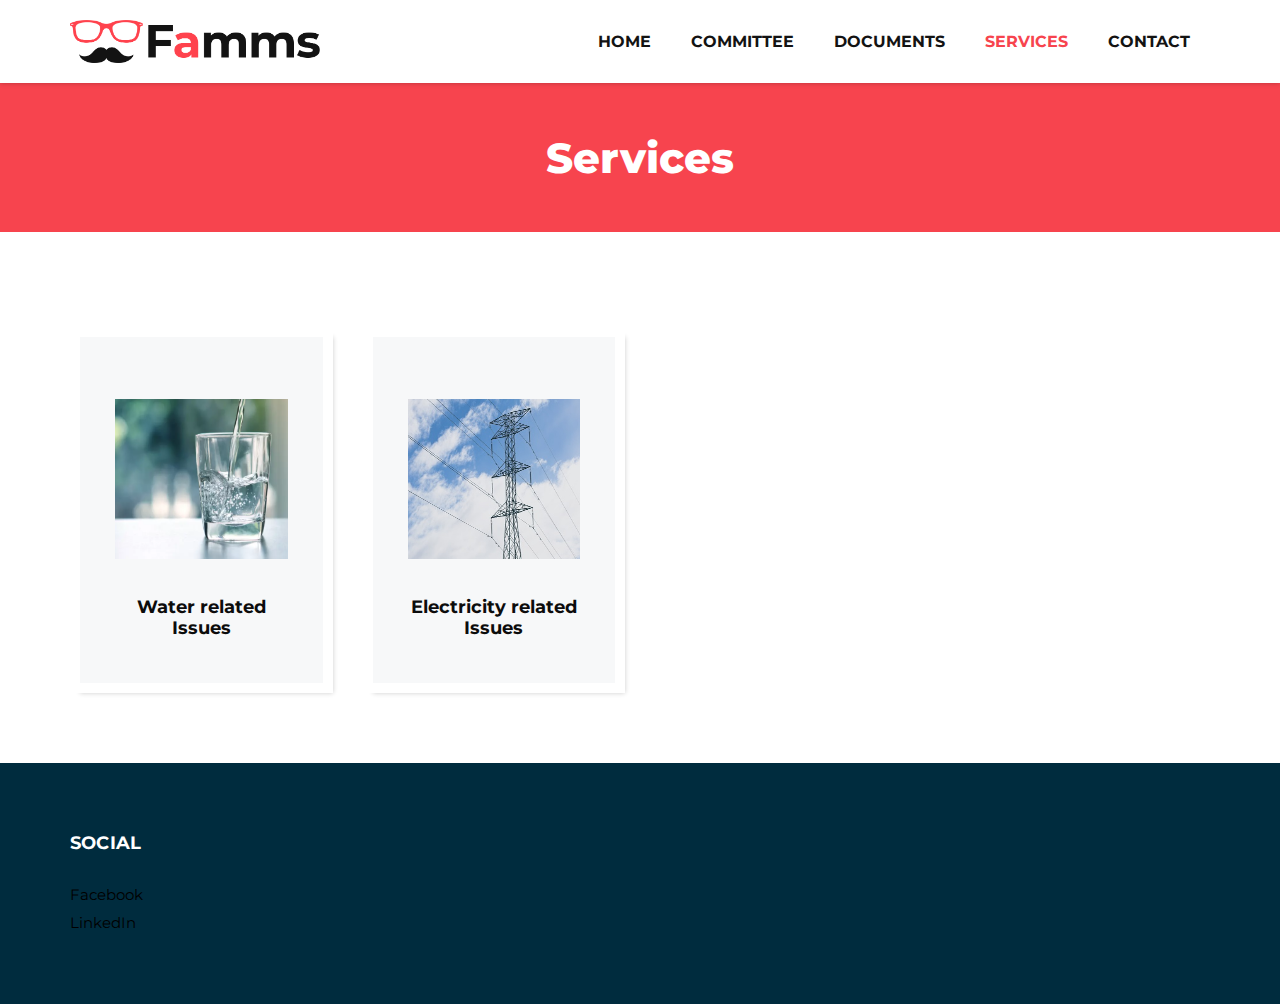
<file: service.html>
<!DOCTYPE html>
<html>
   <head>
      <!-- Basic -->
      <meta charset="utf-8" />
      <meta http-equiv="X-UA-Compatible" content="IE=edge" />
      <!-- Mobile Metas -->
      <meta name="viewport" content="width=device-width, initial-scale=1, shrink-to-fit=no" />
      <!-- Site Metas -->
      <meta name="keywords" content="" />
      <meta name="description" content="" />
      <meta name="author" content="" />
      <link rel="shortcut icon" href="images/favicon.png" type="">
      <title>Alexa - Housing Society</title>
      <!-- bootstrap core css -->
      <link rel="stylesheet" type="text/css" href="css/bootstrap.css" />
      <!-- font awesome style -->
      <link href="css/font-awesome.min.css" rel="stylesheet" />
      <!-- Custom styles for this template -->
      <link href="css/style.css" rel="stylesheet" />
      <!-- responsive style -->
      <link href="css/responsive.css" rel="stylesheet" />
   </head>
   <body class="sub_page">
      <div class="hero_area">
         <!-- header section strats -->
         <header class="header_section">
            <div class="container">
               <nav class="navbar navbar-expand-lg custom_nav-container ">
                  <a class="navbar-brand" href="index.html"><img width="250" src="images/logo.png" alt="#" /></a>
                  <button class="navbar-toggler" type="button" data-toggle="collapse" data-target="#navbarSupportedContent" aria-controls="navbarSupportedContent" aria-expanded="false" aria-label="Toggle navigation">
                  <span class=""> </span>
                  </button>
                  <div class="collapse navbar-collapse" id="navbarSupportedContent">
                     <ul class="navbar-nav">
                        <li class="nav-item">
                           <a class="nav-link" href="index.html">Home <span class="sr-only">(current)</span></a>
                        </li>
                        <li class="nav-item">
                           <a class="nav-link" href="about.html">Committee</a>
                        </li>
                        <li class="nav-item">
                           <a class="nav-link" href="document.html">Documents</a>
                        </li>
                        <li class="nav-item active">
                           <a class="nav-link" href="service.html">Services</a>
                        </li>
                        <li class="nav-item">
                           <a class="nav-link" href="contact.html">Contact</a>
                        </li>

                     </ul>
                  </div>
               </nav>
            </div>
         </header>
         <!-- end header section -->
      </div>
      <!-- inner page section -->
      <section class="inner_page_head">
         <div class="container_fuild">
            <div class="row">
               <div class="col-md-12">
                  <div class="full">
                     <h3>Services</h3>
                  </div>
               </div>
            </div>
         </div>
      </section>
      <!-- end inner page section -->
      <!-- product section -->
      <section class="product_section layout_padding">
         <div class="container">
            <div class="row">
               <div class="col-sm-6 col-md-4 col-lg-3">
                  <div class="box">
                     <div class="option_container">
                        <div class="options">
                           <a href="" class="option1">
                              Complaint
                           </a>
                        </div>
                     </div>
                     <div class="img-box">
                        <img width="100%" height="100%" src="images/water.png" alt="">
                     </div>
                     <div class="detail-box">
                        <h5>
                           Water related Issues
                        </h5>
                     </div>
                  </div>
               </div>
               <div class="col-sm-6 col-md-4 col-lg-3">
                  <div class="box">
                     <div class="option_container">
                        <div class="options">
                           <a href="" class="option1">
                              Complaint
                           </a>
                        </div>
                     </div>
                     <div class="img-box">
                        <img width="100%" height="100%" src="images/electricity.jpg" alt="">
                     </div>
                     <div class="detail-box">
                        <h5>
                           Electricity related Issues
                        </h5>
                     </div>
                  </div>
               </div>
            </div>
         </div>
      </section>
      <!-- end product section -->
      <!-- footer section -->
      <footer class="footer_section">
         <div class="container">
            <div class="row">
               <div class="col-md-4">
                  <div class="widget_menu">
                     <h3>Social</h3>
                     <ul>
                        <li><a href="#">Facebook</a></li>
                        <li><a href="#">LinkedIn</a></li>
                     </ul>
                  </div>
               </div>
               <div class="col-md-4">
               </div>
               <div class="col-md-4">
               </div>
            </div>
         </div>
      </footer>
      <!-- footer section -->
      <!-- jQery -->
      <script src="js/jquery-3.4.1.min.js"></script>
      <!-- popper js -->
      <script src="js/popper.min.js"></script>
      <!-- bootstrap js -->
      <script src="js/bootstrap.js"></script>
      <!-- custom js -->
      <script src="js/custom.js"></script>
   </body>
</html>
</file>
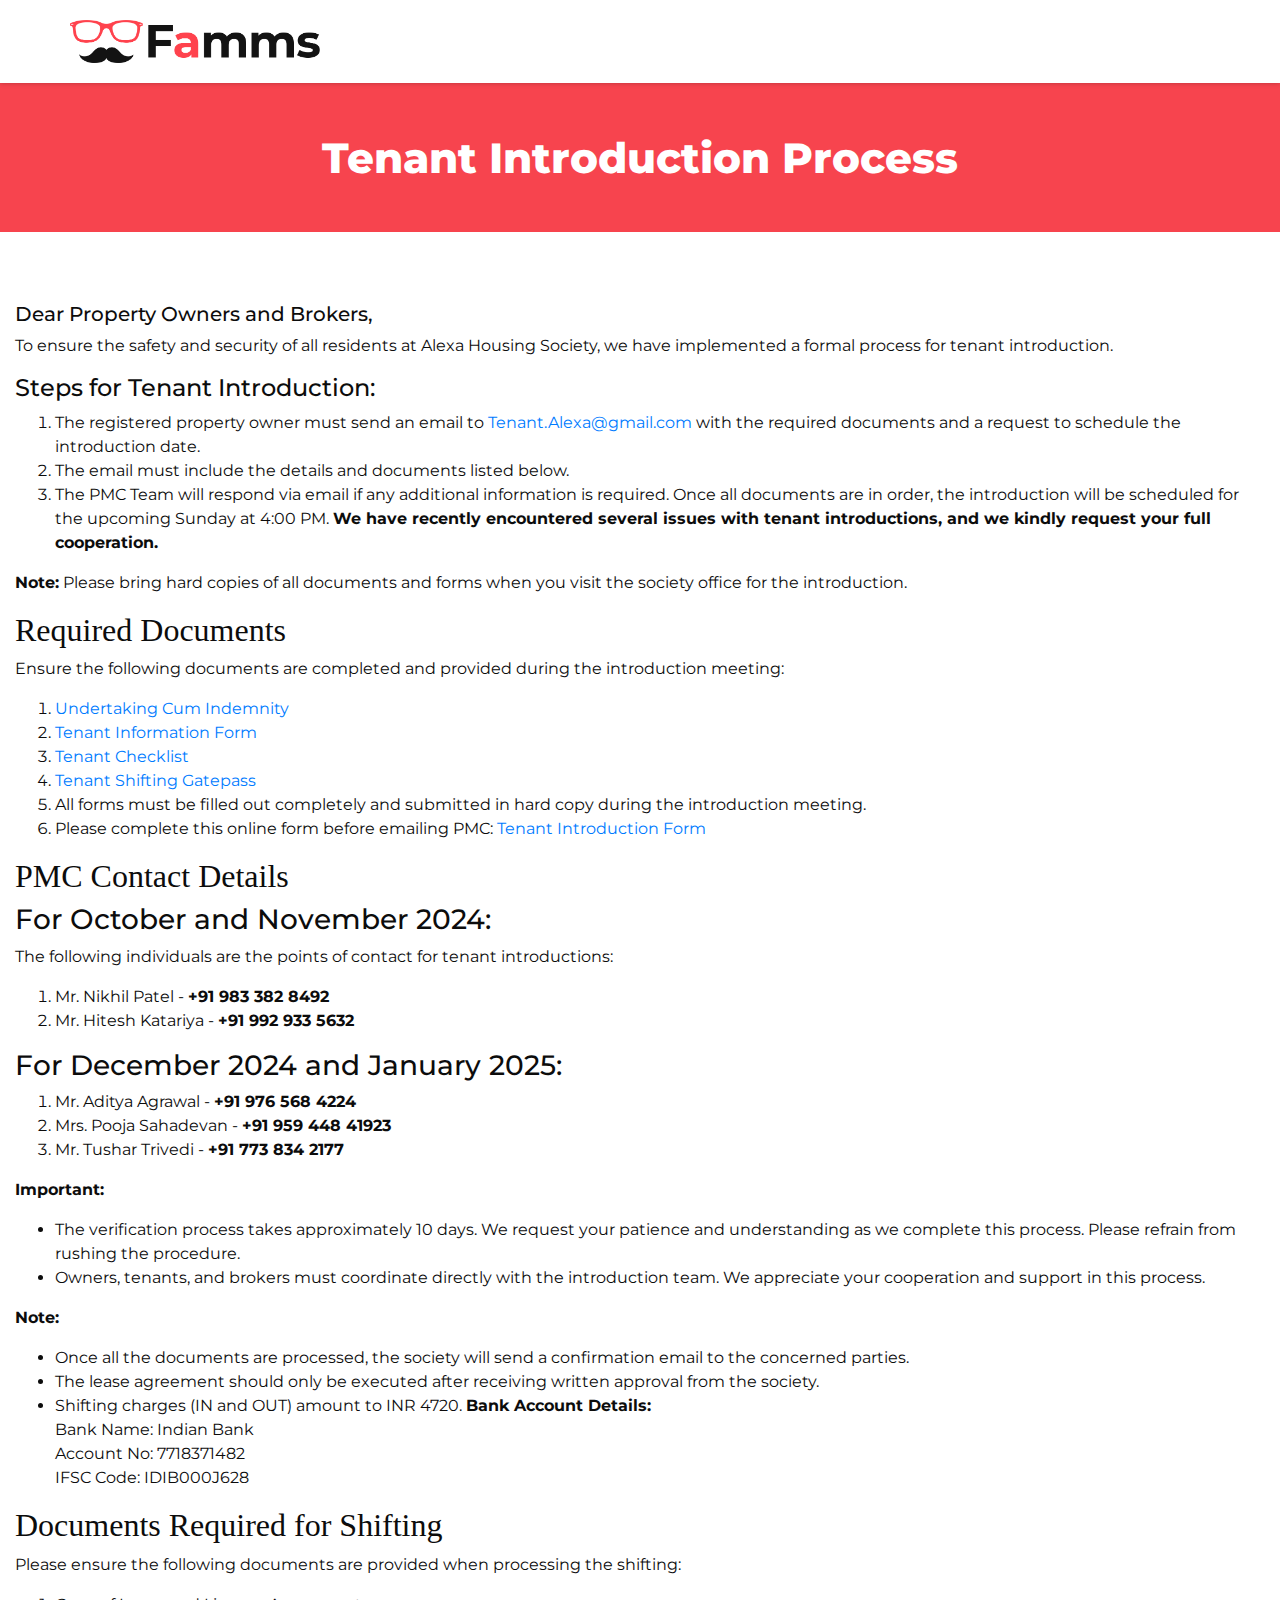
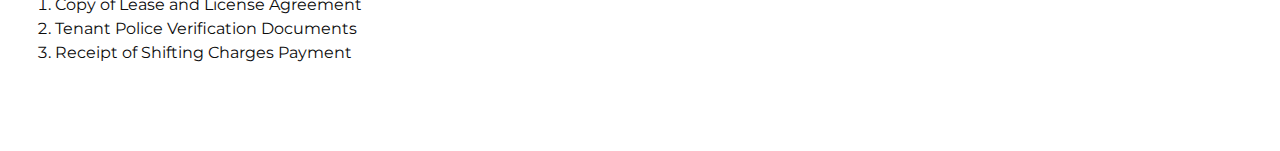
<file: tenant-intro-1.html>
<!DOCTYPE html>
<html lang="en">
<head>
    <!-- Basic Meta Tags -->
    <meta charset="utf-8" />
    <meta http-equiv="X-UA-Compatible" content="IE=edge" />
    
    <!-- Mobile and Responsive Meta Tags -->
    <meta name="viewport" content="width=device-width, initial-scale=1, shrink-to-fit=no" />

    <!-- Site Meta Tags -->
    <meta name="keywords" content="housing, society, tenant, introduction, security" />
    <meta name="description" content="Tenant Introduction Process at Alexa Housing Society" />
    <meta name="author" content="Alexa Housing Society" />

    <!-- Favicon -->
    <link rel="shortcut icon" href="images/favicon.png" type="image/png" />

    <title>Alexa Housing Society - Tenant Introduction</title>

    <!-- External Stylesheets -->
    <link rel="stylesheet" type="text/css" href="css/bootstrap.css" />
    <link href="css/font-awesome.min.css" rel="stylesheet" />
    <link href="css/style.css" rel="stylesheet" />
    <link href="css/responsive.css" rel="stylesheet" />
</head>
<body class="sub_page">

    <!-- Hero Area Section -->
    <div class="hero_area">
        <!-- Header Section -->
        <header class="header_section">
            <div class="container" style="padding-left: 15px; padding-right: 15px;">
                <nav class="navbar navbar-expand-lg custom_nav-container">
                    <a class="navbar-brand" href="index.html">
                        <img width="250" src="images/logo.png" alt="Alexa Housing Society Logo" />
                    </a>
                    <button class="navbar-toggler" type="button" data-toggle="collapse" data-target="#navbarSupportedContent" aria-controls="navbarSupportedContent" aria-expanded="false" aria-label="Toggle navigation">
                        <span></span>
                    </button>
                    <div class="collapse navbar-collapse" id="navbarSupportedContent">
                        <ul class="navbar-nav">
                            <!-- TODO: Add Menu options here -->
                        </ul>
                    </div>
                </nav>
            </div>
        </header>
        <!-- End Header Section -->
    </div>

    <!-- Inner Page Section -->
    <section class="inner_page_head" style="padding-left: 15px; padding-right: 15px;">
        <div class="container_fluid">
            <div class="row">
                <div class="col-md-12">
                    <div class="full">
                        <h3>Tenant Introduction Process</h3>
                    </div>
                </div>
            </div>
        </div>
    </section>
    <!-- End Inner Page Section -->

    <!-- Product Section (Tenant Process Details) -->
    <section class="product_section layout_padding" style="padding-left: 15px; padding-right: 15px;">
        <h5 id="dear-owners-and-brokers">Dear Property Owners and Brokers,</h5>
        <p>To ensure the safety and security of all residents at Alexa Housing Society, we have implemented a formal process for tenant introduction.</p>

        <h4>Steps for Tenant Introduction:</h4>
        <ol>
            <li>The registered property owner must send an email to <a href="mailto:Tenant.Alexa@gmail.com">Tenant.Alexa@gmail.com</a> with the required documents and a request to schedule the introduction date.</li>
            <li>The email must include the details and documents listed below.</li>
            <li>The PMC Team will respond via email if any additional information is required. Once all documents are in order, the introduction will be scheduled for the upcoming Sunday at 4:00 PM. <strong>We have recently encountered several issues with tenant introductions, and we kindly request your full cooperation.</strong></li>
        </ol>

        <p><strong>Note:</strong> Please bring hard copies of all documents and forms when you visit the society office for the introduction.</p>

        <h2 id="required-documents">Required Documents</h2>
        <p>Ensure the following documents are completed and provided during the introduction meeting:</p>
        <ol>
            <li><a href="./documents/undertaking-cum-indemnity.pdf">Undertaking Cum Indemnity</a></li>
            <li><a href="./documents/tenant-information.pdf">Tenant Information Form</a></li>
            <li><a href="./documents/tenant-checklist.pdf">Tenant Checklist</a></li>
            <li><a href="./documents/tenant-shifting-gatepass.pdf">Tenant Shifting Gatepass</a></li>
            <li>All forms must be filled out completely and submitted in hard copy during the introduction meeting.</li>
            <li>Please complete this online form before emailing PMC: <a href="https://forms.gle/H5zzHDCwERViuTb3A" target="_blank">Tenant Introduction Form</a></li>
        </ol>

        <h2 id="manager-s-name-contact-information">PMC Contact Details</h2>

        <h3 id="for-oct-nov-2024">For October and November 2024:</h3>
        <p>The following individuals are the points of contact for tenant introductions:</p>
        <ol>
            <li>Mr. Nikhil Patel - <strong>+91 983 382 8492</strong></li>
            <li>Mr. Hitesh Katariya - <strong>+91 992 933 5632</strong></li>
        </ol>

        <h3 id="for-dec-2024-jan-2025">For December 2024 and January 2025:</h3>
        <ol>
            <li>Mr. Aditya Agrawal - <strong>+91 976 568 4224</strong></li>
            <li>Mrs. Pooja Sahadevan - <strong>+91 959 448 41923</strong></li>
            <li>Mr. Tushar Trivedi - <strong>+91 773 834 2177</strong></li>
        </ol>

        <p><strong>Important:</strong></p>
        <ul>
            <li>The verification process takes approximately 10 days. We request your patience and understanding as we complete this process. Please refrain from rushing the procedure.</li>
            <li>Owners, tenants, and brokers must coordinate directly with the introduction team. We appreciate your cooperation and support in this process.</li>
        </ul>

        <p><strong>Note:</strong></p>
        <ul>
            <li>Once all the documents are processed, the society will send a confirmation email to the concerned parties.</li>
            <li>The lease agreement should only be executed after receiving written approval from the society.</li>
            <li>Shifting charges (IN and OUT) amount to INR 4720. <strong>Bank Account Details:</strong><br>
                Bank Name: Indian Bank<br>
                Account No: 7718371482<br>
                IFSC Code: IDIB000J628
            </li>
        </ul>

        <h2 id="required-documents-for-shifting">Documents Required for Shifting</h2>
        <p>Please ensure the following documents are provided when processing the shifting:</p>
        <ol>
            <li>Copy of Lease and License Agreement</li>
            <li>Tenant Police Verification Documents</li>
            <li>Receipt of Shifting Charges Payment</li>
        </ol>
    </section>
    <!-- End Product Section -->

    <!-- Footer Section -->
    <!-- You can add your footer code here if needed -->

    <!-- JavaScript Files -->
    <script src="js/jquery-3.4.1.min.js"></script>
    <script src="js/popper.min.js"></script>
    <script src="js/bootstrap.js"></script>
    <script src="js/custom.js"></script>

</body>
</html>
</file>
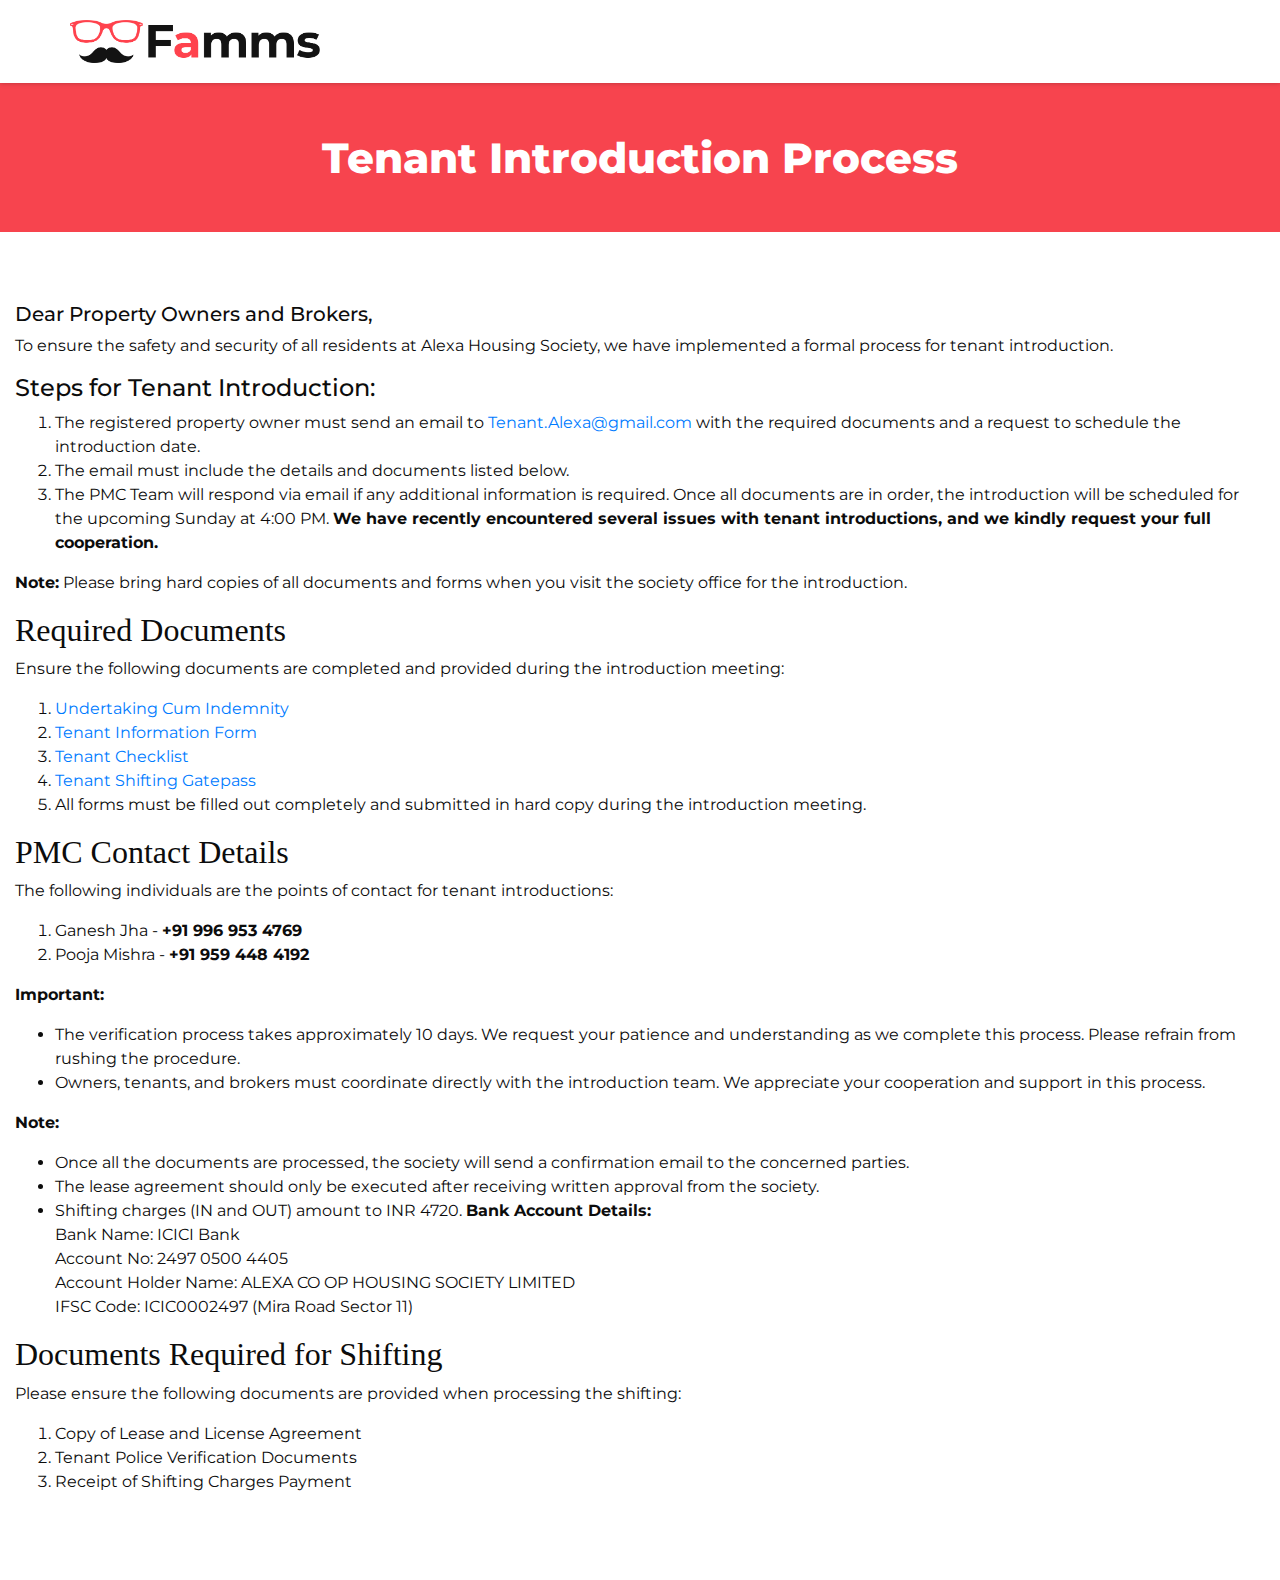
<file: tenant-intro.html>
<!DOCTYPE html>
<html lang="en">
<head>
    <!-- Basic Meta Tags -->
    <meta charset="utf-8" />
    <meta http-equiv="X-UA-Compatible" content="IE=edge" />
    
    <!-- Mobile and Responsive Meta Tags -->
    <meta name="viewport" content="width=device-width, initial-scale=1, shrink-to-fit=no" />

    <!-- Site Meta Tags -->
    <meta name="keywords" content="housing, society, tenant, introduction, security" />
    <meta name="description" content="Tenant Introduction Process at Alexa Housing Society" />
    <meta name="author" content="Alexa Housing Society" />

    <!-- Favicon -->
    <link rel="shortcut icon" href="images/favicon.png" type="image/png" />

    <title>Alexa Housing Society - Tenant Introduction</title>

    <!-- External Stylesheets -->
    <link rel="stylesheet" type="text/css" href="css/bootstrap.css" />
    <link href="css/font-awesome.min.css" rel="stylesheet" />
    <link href="css/style.css" rel="stylesheet" />
    <link href="css/responsive.css" rel="stylesheet" />
</head>
<body class="sub_page">

    <!-- Hero Area Section -->
    <div class="hero_area">
        <!-- Header Section -->
        <header class="header_section">
            <div class="container" style="padding-left: 15px; padding-right: 15px;">
                <nav class="navbar navbar-expand-lg custom_nav-container">
                    <a class="navbar-brand" href="index.html">
                        <img width="250" src="images/logo.png" alt="Alexa Housing Society Logo" />
                    </a>
                    <button class="navbar-toggler" type="button" data-toggle="collapse" data-target="#navbarSupportedContent" aria-controls="navbarSupportedContent" aria-expanded="false" aria-label="Toggle navigation">
                        <span></span>
                    </button>
                    <div class="collapse navbar-collapse" id="navbarSupportedContent">
                        <ul class="navbar-nav">
                            <!-- TODO: Add Menu options here -->
                        </ul>
                    </div>
                </nav>
            </div>
        </header>
        <!-- End Header Section -->
    </div>

    <!-- Inner Page Section -->
    <section class="inner_page_head" style="padding-left: 15px; padding-right: 15px;">
        <div class="container_fluid">
            <div class="row">
                <div class="col-md-12">
                    <div class="full">
                        <h3>Tenant Introduction Process</h3>
                    </div>
                </div>
            </div>
        </div>
    </section>
    <!-- End Inner Page Section -->

    <!-- Product Section (Tenant Process Details) -->
    <section class="product_section layout_padding" style="padding-left: 15px; padding-right: 15px;">
        <h5 id="dear-owners-and-brokers">Dear Property Owners and Brokers,</h5>
        <p>To ensure the safety and security of all residents at Alexa Housing Society, we have implemented a formal process for tenant introduction.</p>

        <h4>Steps for Tenant Introduction:</h4>
        <ol>
<!--             <li>The registered property owner must fill this online form before emailing PMC: <a href="https://forms.gle/H5zzHDCwERViuTb3A" target="_blank">Tenant Introduction Form</a></li> -->
            <li>The registered property owner must send an email to <a href="mailto:Tenant.Alexa@gmail.com">Tenant.Alexa@gmail.com</a> with the required documents and a request to schedule the introduction date.</li>
            <li>The email must include the details and documents listed below.</li>
            <li>The PMC Team will respond via email if any additional information is required. Once all documents are in order, the introduction will be scheduled for the upcoming Sunday at 4:00 PM. <strong>We have recently encountered several issues with tenant introductions, and we kindly request your full cooperation.</strong></li>
        </ol>

        <p><strong>Note:</strong> Please bring hard copies of all documents and forms when you visit the society office for the introduction.</p>

        <h2 id="required-documents">Required Documents</h2>
        <p>Ensure the following documents are completed and provided during the introduction meeting:</p>
        <ol>
            <li><a href="./documents/undertaking-cum-indemnity.pdf">Undertaking Cum Indemnity</a></li>
            <li><a href="./documents/tenant-information.pdf">Tenant Information Form</a></li>
            <li><a href="./documents/tenant-checklist.pdf">Tenant Checklist</a></li>
            <li><a href="./documents/tenant-shifting-gatepass.pdf">Tenant Shifting Gatepass</a></li>
            <li>All forms must be filled out completely and submitted in hard copy during the introduction meeting.</li>
        </ol>

        <h2 id="manager-s-name-contact-information">PMC Contact Details</h2>

        <p>The following individuals are the points of contact for tenant introductions:</p>
        <ol>
<!--             <li>Nikhil Patel - <strong>+91 983 382 8492</strong></li> -->
            <li>Ganesh Jha - <strong>+91 996 953 4769</strong></li>
            <li>Pooja Mishra - <strong>+91 959 448 4192</strong></li>
        </ol>

        <p><strong>Important:</strong></p>
        <ul>
            <li>The verification process takes approximately 10 days. We request your patience and understanding as we complete this process. Please refrain from rushing the procedure.</li>
            <li>Owners, tenants, and brokers must coordinate directly with the introduction team. We appreciate your cooperation and support in this process.</li>
        </ul>

        <p><strong>Note:</strong></p>
        <ul>
            <li>Once all the documents are processed, the society will send a confirmation email to the concerned parties.</li>
            <li>The lease agreement should only be executed after receiving written approval from the society.</li>
            <li>Shifting charges (IN and OUT) amount to INR 4720. <strong>Bank Account Details:</strong><br>
                Bank Name: ICICI Bank<br>
                Account No: 2497 0500 4405 <br>
                Account Holder Name: ALEXA CO OP HOUSING SOCIETY LIMITED <br>
                IFSC Code: ICIC0002497 (Mira Road Sector 11)
            </li>
        </ul>

        <h2 id="required-documents-for-shifting">Documents Required for Shifting</h2>
        <p>Please ensure the following documents are provided when processing the shifting:</p>
        <ol>
            <li>Copy of Lease and License Agreement</li>
            <li>Tenant Police Verification Documents</li>
            <li>Receipt of Shifting Charges Payment</li>
        </ol>
    </section>
    <!-- End Product Section -->

    <!-- Footer Section -->
    <!-- You can add your footer code here if needed -->

    <!-- JavaScript Files -->
    <script src="js/jquery-3.4.1.min.js"></script>
    <script src="js/popper.min.js"></script>
    <script src="js/bootstrap.js"></script>
    <script src="js/custom.js"></script>

</body>
</html>
</file>
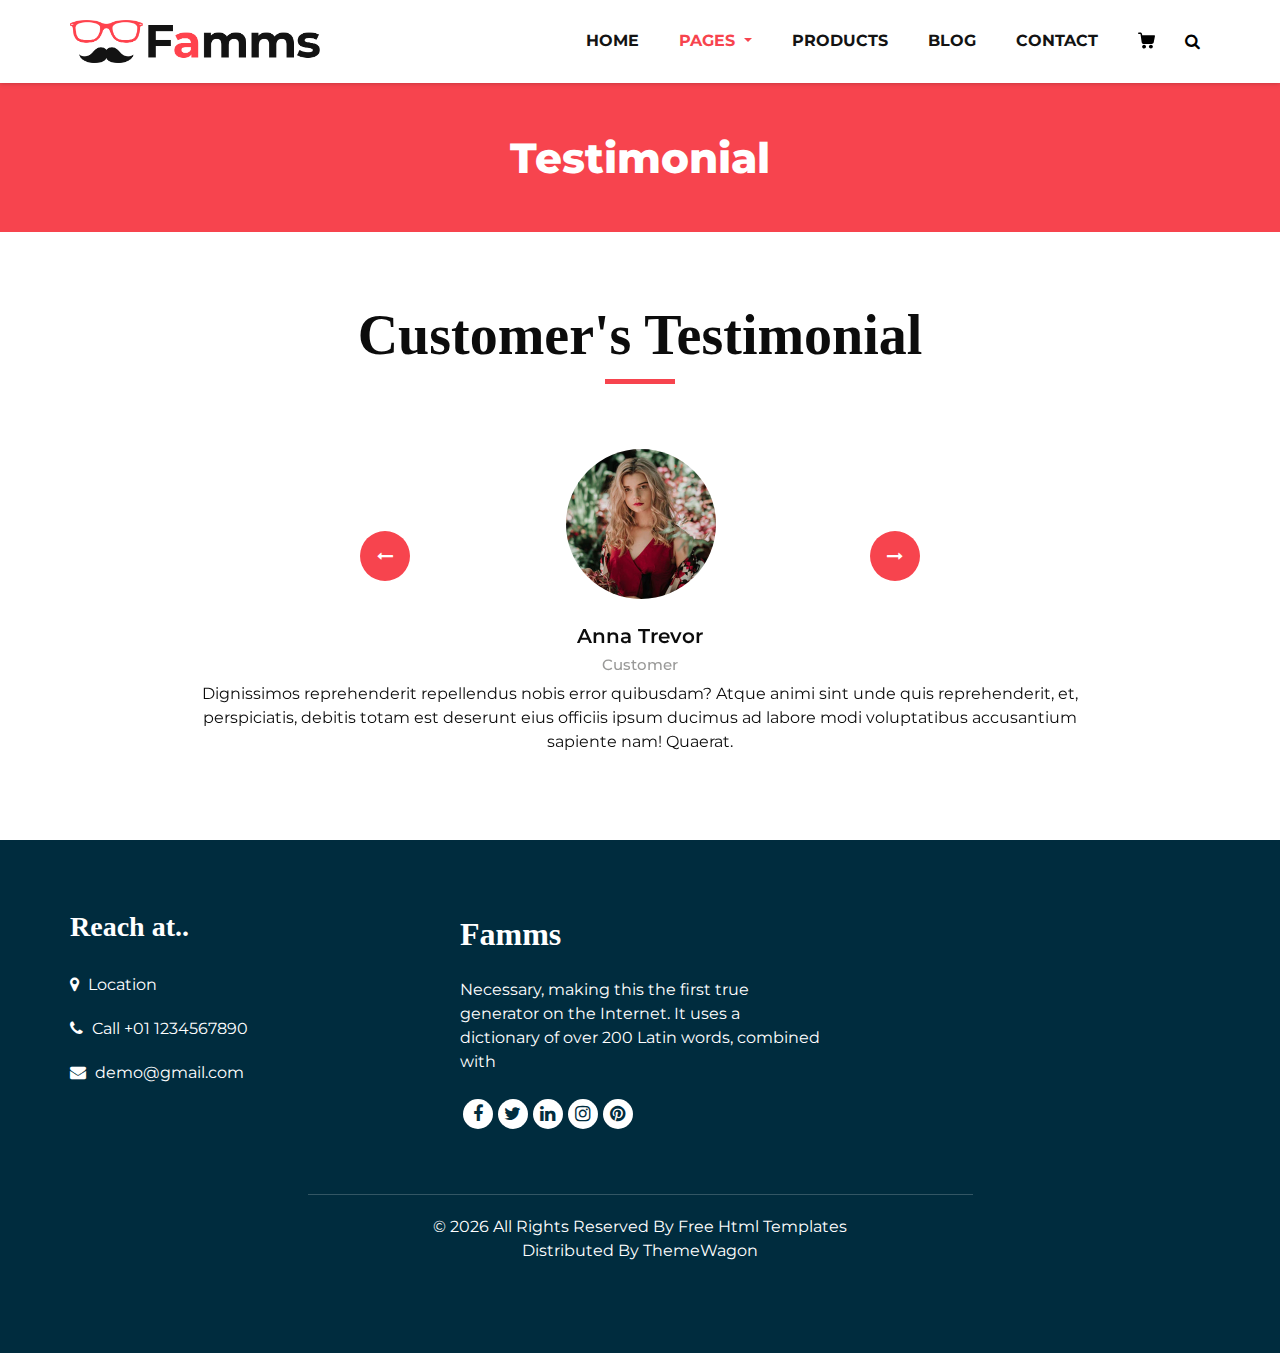
<file: testimonial.html>
<!DOCTYPE html>
<html>
   <head>
      <!-- Basic -->
      <meta charset="utf-8" />
      <meta http-equiv="X-UA-Compatible" content="IE=edge" />
      <!-- Mobile Metas -->
      <meta name="viewport" content="width=device-width, initial-scale=1, shrink-to-fit=no" />
      <!-- Site Metas -->
      <meta name="keywords" content="" />
      <meta name="description" content="" />
      <meta name="author" content="" />
      <link rel="shortcut icon" href="images/favicon.png" type="">
      <title>Famms - Fashion HTML Template</title>
      <!-- bootstrap core css -->
      <link rel="stylesheet" type="text/css" href="css/bootstrap.css" />
      <!-- font awesome style -->
      <link href="css/font-awesome.min.css" rel="stylesheet" />
      <!-- Custom styles for this template -->
      <link href="css/style.css" rel="stylesheet" />
      <!-- responsive style -->
      <link href="css/responsive.css" rel="stylesheet" />
   </head>
   <body class="sub_page">
      <div class="hero_area">
         <!-- header section strats -->
         <header class="header_section">
            <div class="container">
               <nav class="navbar navbar-expand-lg custom_nav-container ">
                  <a class="navbar-brand" href="index.html"><img width="250" src="images/logo.png" alt="#" /></a>
                  <button class="navbar-toggler" type="button" data-toggle="collapse" data-target="#navbarSupportedContent" aria-controls="navbarSupportedContent" aria-expanded="false" aria-label="Toggle navigation">
                  <span class=""> </span>
                  </button>
                  <div class="collapse navbar-collapse" id="navbarSupportedContent">
                     <ul class="navbar-nav">
                        <li class="nav-item">
                           <a class="nav-link" href="index.html">Home <span class="sr-only">(current)</span></a>
                        </li>
                        <li class="nav-item dropdown active">
                           <a class="nav-link dropdown-toggle" href="#" data-toggle="dropdown" role="button" aria-haspopup="true" aria-expanded="true"> <span class="nav-label">Pages <span class="caret"></span></a>
                           <ul class="dropdown-menu">
                              <li><a href="about.html">About</a></li>
                              <li><a href="testimonial.html">Testimonial</a></li>
                           </ul>
                        </li>
                        <li class="nav-item">
                           <a class="nav-link" href="product.html">Products</a>
                        </li>
                        <li class="nav-item">
                           <a class="nav-link" href="blog_list.html">Blog</a>
                        </li>
                        <li class="nav-item">
                           <a class="nav-link" href="contact.html">Contact</a>
                        </li>
                        <li class="nav-item">
                           <a class="nav-link" href="#">
                              <svg version="1.1" id="Capa_1" xmlns="http://www.w3.org/2000/svg" xmlns:xlink="http://www.w3.org/1999/xlink" x="0px" y="0px" viewBox="0 0 456.029 456.029" style="enable-background:new 0 0 456.029 456.029;" xml:space="preserve">
                                 <g>
                                    <g>
                                       <path d="M345.6,338.862c-29.184,0-53.248,23.552-53.248,53.248c0,29.184,23.552,53.248,53.248,53.248
                                          c29.184,0,53.248-23.552,53.248-53.248C398.336,362.926,374.784,338.862,345.6,338.862z" />
                                    </g>
                                 </g>
                                 <g>
                                    <g>
                                       <path d="M439.296,84.91c-1.024,0-2.56-0.512-4.096-0.512H112.64l-5.12-34.304C104.448,27.566,84.992,10.67,61.952,10.67H20.48
                                          C9.216,10.67,0,19.886,0,31.15c0,11.264,9.216,20.48,20.48,20.48h41.472c2.56,0,4.608,2.048,5.12,4.608l31.744,216.064
                                          c4.096,27.136,27.648,47.616,55.296,47.616h212.992c26.624,0,49.664-18.944,55.296-45.056l33.28-166.4
                                          C457.728,97.71,450.56,86.958,439.296,84.91z" />
                                    </g>
                                 </g>
                                 <g>
                                    <g>
                                       <path d="M215.04,389.55c-1.024-28.16-24.576-50.688-52.736-50.688c-29.696,1.536-52.224,26.112-51.2,55.296
                                          c1.024,28.16,24.064,50.688,52.224,50.688h1.024C193.536,443.31,216.576,418.734,215.04,389.55z" />
                                    </g>
                                 </g>
                                 <g>
                                 </g>
                                 <g>
                                 </g>
                                 <g>
                                 </g>
                                 <g>
                                 </g>
                                 <g>
                                 </g>
                                 <g>
                                 </g>
                                 <g>
                                 </g>
                                 <g>
                                 </g>
                                 <g>
                                 </g>
                                 <g>
                                 </g>
                                 <g>
                                 </g>
                                 <g>
                                 </g>
                                 <g>
                                 </g>
                                 <g>
                                 </g>
                                 <g>
                                 </g>
                              </svg>
                           </a>
                        </li>
                        <form class="form-inline">
                           <button class="btn  my-2 my-sm-0 nav_search-btn" type="submit">
                           <i class="fa fa-search" aria-hidden="true"></i>
                           </button>
                        </form>
                     </ul>
                  </div>
               </nav>
            </div>
         </header>
         <!-- end header section -->
      </div>
      <!-- inner page section -->
      <section class="inner_page_head">
         <div class="container_fuild">
            <div class="row">
               <div class="col-md-12">
                  <div class="full">
                     <h3>Testimonial</h3>
                  </div>
               </div>
            </div>
         </div>
      </section>
      <!-- end inner page section -->
      <!-- client section -->
      <section class="client_section layout_padding">
         <div class="container">
            <div class="heading_container heading_center">
               <h2>
                  Customer's Testimonial
               </h2>
            </div>
            <div id="carouselExample3Controls" class="carousel slide" data-ride="carousel">
               <div class="carousel-inner">
                  <div class="carousel-item active">
                     <div class="box col-lg-10 mx-auto">
                        <div class="img_container">
                           <div class="img-box">
                              <div class="img_box-inner">
                                 <img src="images/client.jpg" alt="">
                              </div>
                           </div>
                        </div>
                        <div class="detail-box">
                           <h5>
                              Anna Trevor
                           </h5>
                           <h6>
                              Customer
                           </h6>
                           <p>
                              Dignissimos reprehenderit repellendus nobis error quibusdam? Atque animi sint unde quis reprehenderit, et, perspiciatis, debitis totam est deserunt eius officiis ipsum ducimus ad labore modi voluptatibus accusantium sapiente nam! Quaerat.
                           </p>
                        </div>
                     </div>
                  </div>
                  <div class="carousel-item">
                     <div class="box col-lg-10 mx-auto">
                        <div class="img_container">
                           <div class="img-box">
                              <div class="img_box-inner">
                                 <img src="images/client.jpg" alt="">
                              </div>
                           </div>
                        </div>
                        <div class="detail-box">
                           <h5>
                              Anna Trevor
                           </h5>
                           <h6>
                              Customer
                           </h6>
                           <p>
                              Dignissimos reprehenderit repellendus nobis error quibusdam? Atque animi sint unde quis reprehenderit, et, perspiciatis, debitis totam est deserunt eius officiis ipsum ducimus ad labore modi voluptatibus accusantium sapiente nam! Quaerat.
                           </p>
                        </div>
                     </div>
                  </div>
                  <div class="carousel-item">
                     <div class="box col-lg-10 mx-auto">
                        <div class="img_container">
                           <div class="img-box">
                              <div class="img_box-inner">
                                 <img src="images/client.jpg" alt="">
                              </div>
                           </div>
                        </div>
                        <div class="detail-box">
                           <h5>
                              Anna Trevor
                           </h5>
                           <h6>
                              Customer
                           </h6>
                           <p>
                              Dignissimos reprehenderit repellendus nobis error quibusdam? Atque animi sint unde quis reprehenderit, et, perspiciatis, debitis totam est deserunt eius officiis ipsum ducimus ad labore modi voluptatibus accusantium sapiente nam! Quaerat.
                           </p>
                        </div>
                     </div>
                  </div>
               </div>
               <div class="carousel_btn_box">
                  <a class="carousel-control-prev" href="#carouselExample3Controls" role="button" data-slide="prev">
                  <i class="fa fa-long-arrow-left" aria-hidden="true"></i>
                  <span class="sr-only">Previous</span>
                  </a>
                  <a class="carousel-control-next" href="#carouselExample3Controls" role="button" data-slide="next">
                  <i class="fa fa-long-arrow-right" aria-hidden="true"></i>
                  <span class="sr-only">Next</span>
                  </a>
               </div>
            </div>
         </div>
      </section>
      <!-- end client section -->
      <!-- footer section -->
      <footer class="footer_section">
         <div class="container">
            <div class="row">
               <div class="col-md-4 footer-col">
                  <div class="footer_contact">
                     <h4>
                        Reach at..
                     </h4>
                     <div class="contact_link_box">
                        <a href="">
                        <i class="fa fa-map-marker" aria-hidden="true"></i>
                        <span>
                        Location
                        </span>
                        </a>
                        <a href="">
                        <i class="fa fa-phone" aria-hidden="true"></i>
                        <span>
                        Call +01 1234567890
                        </span>
                        </a>
                        <a href="">
                        <i class="fa fa-envelope" aria-hidden="true"></i>
                        <span>
                        demo@gmail.com
                        </span>
                        </a>
                     </div>
                  </div>
               </div>
               <div class="col-md-4 footer-col">
                  <div class="footer_detail">
                     <a href="index.html" class="footer-logo">
                     Famms
                     </a>
                     <p>
                        Necessary, making this the first true generator on the Internet. It uses a dictionary of over 200 Latin words, combined with
                     </p>
                     <div class="footer_social">
                        <a href="">
                        <i class="fa fa-facebook" aria-hidden="true"></i>
                        </a>
                        <a href="">
                        <i class="fa fa-twitter" aria-hidden="true"></i>
                        </a>
                        <a href="">
                        <i class="fa fa-linkedin" aria-hidden="true"></i>
                        </a>
                        <a href="">
                        <i class="fa fa-instagram" aria-hidden="true"></i>
                        </a>
                        <a href="">
                        <i class="fa fa-pinterest" aria-hidden="true"></i>
                        </a>
                     </div>
                  </div>
               </div>
               <div class="col-md-4 footer-col">
                  <div class="map_container">
                     <div class="map">
                        <div id="googleMap"></div>
                     </div>
                  </div>
               </div>
            </div>
            <div class="footer-info">
               <div class="col-lg-7 mx-auto px-0">
                  <p>
                     &copy; <span id="displayYear"></span> All Rights Reserved By
                     <a href="https://html.design/">Free Html Templates</a><br>
         
                     Distributed By <a href="https://themewagon.com/" target="_blank">ThemeWagon</a>
                  </p>
               </div>
            </div>
         </div>
      </footer>
      <!-- footer section -->
      <!-- jQery -->
      <script src="js/jquery-3.4.1.min.js"></script>
      <!-- popper js -->
      <script src="js/popper.min.js"></script>
      <!-- bootstrap js -->
      <script src="js/bootstrap.js"></script>
      <!-- custom js -->
      <script src="js/custom.js"></script>
   </body>
</html>
</file>
<file: css/style.css>
@import url('https://fonts.googleapis.com/css2?family=Montserrat:ital,wght@0,100;0,200;0,300;0,400;0,500;0,600;0,700;0,800;0,900;1,100;1,200;1,300;1,400;1,500;1,600;1,700;1,800;1,900&display=swap');

* {
  box-sizing: border-box;
}
body {
  font-family: 'Montserrat', sans-serif;
  color: #0c0c0c;
  background-color: #ffffff;
  overflow-x: hidden;
}

.layout_padding {
  padding: 70px 0;
}

.layout_padding2 {
  padding: 75px 0;
}

.layout_padding2-top {
  padding-top: 75px;
}

.layout_padding2-bottom {
  padding-bottom: 75px;
}

.layout_padding-top {
  padding-top: 90px;
}

.layout_padding-bottom {
  padding-bottom: 90px;
}

h1,
h2 {
  font-family: 'Playfair Display', serif;
}

.heading_container {
  display: -webkit-box;
  display: -ms-flexbox;
  display: flex;
  -webkit-box-orient: vertical;
  -webkit-box-direction: normal;
      -ms-flex-direction: column;
          flex-direction: column;
  -webkit-box-align: start;
      -ms-flex-align: start;
          align-items: flex-start;
}

.heading_container h2 {
    position: relative;
    margin-bottom: 0;
    font-size: 3.5rem;
    font-weight: bold;
}

.heading_container h2::after {
    content: "";
    display: block;
    width: 70px;
    height: 5px;
    background: #f7444e;
    margin: 10px auto 10px;
}

.heading_container h2 span {
  color: #f7444e;
}

.heading_container p {
  margin-top: 10px;
  margin-bottom: 0;
}

.heading_container.heading_center {
  -webkit-box-align: center;
      -ms-flex-align: center;
          align-items: center;
  text-align: center;
}

a,
a:hover,
a:focus {
  text-decoration: none;
}

a:hover,
a:focus {
  color: initial;
}

.btn,
.btn:focus {
  outline: none !important;
  -webkit-box-shadow: none;
          box-shadow: none;
}

/*header section*/
.hero_area {
  position: relative;
  min-height: 100vh;
  display: -webkit-box;
  display: -ms-flexbox;
  display: flex;
  -webkit-box-orient: vertical;
  -webkit-box-direction: normal;
      -ms-flex-direction: column;
          flex-direction: column;
}

.sub_page .hero_area {
  min-height: auto;
  -webkit-box-shadow: 0 0 5px 0 rgba(0, 0, 0, 0.25);
          box-shadow: 0 0 5px 0 rgba(0, 0, 0, 0.25);
}

.header_section {
    padding: 15px 0;
}

.header_section .container-fluid {
  padding-right: 25px;
  padding-left: 25px;
}

.navbar-brand {
  font-family: 'Playfair Display', serif;
}

.navbar-brand span {
  font-weight: bold;
  font-size: 32px;
  color: #000000;
}

.custom_nav-container {
  padding: 0;
}

.custom_nav-container .navbar-nav {
  margin-left: auto;
}

.custom_nav-container .navbar-nav .nav-item .nav-link {
    padding: 5px 20px;
    color: #131313;
    text-align: center;
    text-transform: uppercase;
    border-radius: 5px;
    -webkit-transition: all 0.3s;
    transition: all 0.3s;
    font-weight: 700;
}

.custom_nav-container .navbar-nav .nav-item .nav-link svg {
  width: 17px;
  height: auto;
  fill: #000000;
  margin-bottom: 2px;
}

.custom_nav-container .navbar-nav .nav-item:hover .nav-link, .custom_nav-container .navbar-nav .nav-item.active .nav-link {
  color: #f7444e;
}

.custom_nav-container .navbar-nav .nav-item:hover .nav-link svg, .custom_nav-container .navbar-nav .nav-item.active .nav-link svg {
  fill: #f7444e;
}

.custom_nav-container .nav_search-btn {
  width: 35px;
  height: 35px;
  padding: 0;
  border: none;
  color: #000000;
}

.custom_nav-container .nav_search-btn:hover {
  color: #f7444e;
}

.custom_nav-container .navbar-toggler {
  outline: none;
}

.custom_nav-container .navbar-toggler {
  padding: 0;
  width: 37px;
  height: 42px;
  -webkit-transition: all 0.3s;
  transition: all 0.3s;
}

.custom_nav-container .navbar-toggler span {
  display: block;
  width: 35px;
  height: 4px;
  background-color: #000000;
  margin: 7px 0;
  -webkit-transition: all 0.3s;
  transition: all 0.3s;
  position: relative;
  border-radius: 5px;
  transition: all 0.3s;
}

.custom_nav-container .navbar-toggler span::before, .custom_nav-container .navbar-toggler span::after {
  content: "";
  position: absolute;
  left: 0;
  height: 100%;
  width: 100%;
  background-color: #000000;
  top: -10px;
  border-radius: 5px;
  -webkit-transition: all 0.3s;
  transition: all 0.3s;
}

.custom_nav-container .navbar-toggler span::after {
  top: 10px;
}

.custom_nav-container .navbar-toggler[aria-expanded="true"] {
  -webkit-transform: rotate(360deg);
          transform: rotate(360deg);
}

.custom_nav-container .navbar-toggler[aria-expanded="true"] span {
  -webkit-transform: rotate(45deg);
          transform: rotate(45deg);
}

.custom_nav-container .navbar-toggler[aria-expanded="true"] span::before, .custom_nav-container .navbar-toggler[aria-expanded="true"] span::after {
  -webkit-transform: rotate(90deg);
          transform: rotate(90deg);
  top: 0;
}

/*end header section*/
/* slider section */
.slider_section {
  -webkit-box-flex: 1;
      -ms-flex: 1;
          flex: 1;
  display: -webkit-box;
  display: -ms-flexbox;
  display: flex;
  -webkit-box-align: center;
      -ms-flex-align: center;
          align-items: center;
  position: relative;
  padding: 90px 0 75px 0;
}

.slider_section .row {
  -webkit-box-align: center;
      -ms-flex-align: center;
          align-items: center;
}

.slider_section #customCarousel1 {
  width: 100%;
  position: unset;
}

.slider_section .detail-box h1 {
    font-size: 4.5rem;
    font-weight: bold;
    margin-bottom: 15px;
    color: #002c3e;
    line-height: 70px;
}

.slider_section .detail-box h1 span {
  color: #f7444e;
}

.slider_section .detail-box p {
    font-size: 16px;
    margin-top: 20px;
    margin-bottom: 1.5rem;
}

.slider_section .detail-box a {
    display: inline-block;
    padding: 12px 45px;
    background-color: #f7444e;
    border: 1px solid #f7444e;
    color: #ffffff;
    border-radius: 0;
    -webkit-transition: all 0.3s;
    transition: all 0.3s;
    margin-top: 10px;
    font-weight: 700;
}

.slider_section .detail-box a:hover {
  background-color: transparent;
  color: #f7444e;
}

.slider_section .img-box img {
  width: 100%;
}

.slider_section .carousel-indicators {
  position: unset;
  margin: 0;
  margin-top: 45px;
  -webkit-box-pack: start;
      -ms-flex-pack: start;
          justify-content: flex-start;
  -webkit-box-align: center;
      -ms-flex-align: center;
          align-items: center;
}

.slider_section .carousel-indicators li {
  background-color: #ffffff;
  width: 12px;
  height: 12px;
  border-radius: 100%;
  opacity: 1;
}

.slider_section .carousel-indicators li.active {
  width: 20px;
  height: 20px;
  background-color: #f7444e;
}

.slider_bg_box {
  position: absolute;
  top: 0;
  left: 0;
  width: 100%;
  height: 100%;
  z-index: -1;
}

.slider_bg_box img {
  width: 100%;
  height: 100%;
  -o-object-fit: cover;
     object-fit: cover;
  -o-object-position: top right;
     object-position: top right;
}

.product_section .heading_container {
  margin-bottom: 20px;
}

.product_section .box {
    position: relative;
    margin-top: 25px;
    padding: 35px 35px;
    background-color: #f7f8f9;
    -webkit-transition: all .3s;
    transition: all .3s;
    overflow: hidden;
    box-shadow: 5px 5px 5px -5px rgba(0,0,0,.2);
    border: solid #fff 10px;
}

.product_section .box .img-box {
  display: -webkit-box;
  display: -ms-flexbox;
  display: flex;
  -webkit-box-pack: center;
      -ms-flex-pack: center;
          justify-content: center;
  -webkit-box-align: center;
      -ms-flex-align: center;
          align-items: center;
  height: 215px;
}

.product_section .box .img-box img {
  max-width: 100%;
  max-height: 160px;
  -webkit-transition: all .3s;
  transition: all .3s;
}

.product_section .box .detail-box {
  text-align: center;
  display: -webkit-box;
  display: -ms-flexbox;
  display: flex;
  -webkit-box-pack: justify;
      -ms-flex-pack: justify;
          justify-content: space-between;
}

.product_section .box .detail-box h5 {
  font-size: 18px;
  margin-top: 10px;
}

.product_section .box .detail-box h6 {
  margin-top: 10px;
  color: #002c3e;
  font-weight: 600;
}

.product_section .box:hover img {
  -webkit-transform: scale(1.1);
          transform: scale(1.1);
}

.product_section .box:hover .option_container {
  opacity: 1;
  visibility: visible;
  -webkit-transform: translateY(0);
          transform: translateY(0);
}
.arrival_section {
    background-color: #d4ced0;
}
.product_section .option_container {
  position: absolute;
  top: 0;
  left: 0;
  width: 100%;
  height: 100%;
  display: -webkit-box;
  display: -ms-flexbox;
  display: flex;
  -webkit-box-pack: center;
      -ms-flex-pack: center;
          justify-content: center;
  -webkit-box-align: center;
      -ms-flex-align: center;
          align-items: center;
  background-color: rgba(255, 255, 255, 0.6);
  z-index: 3;
  opacity: 0;
  visibility: hidden;
  -webkit-transition: all .2s;
  transition: all .2s;
  -webkit-transform: translateY(100%);
          transform: translateY(100%);
}

.product_section .options {
  display: -webkit-box;
  display: -ms-flexbox;
  display: flex;
  -webkit-box-orient: vertical;
  -webkit-box-direction: normal;
      -ms-flex-direction: column;
          flex-direction: column;
  -webkit-box-align: center;
      -ms-flex-align: center;
          align-items: center;
}

.product_section .options a {
  display: inline-block;
  padding: 8px 15px;
  border-radius: 30px;
  width: 165px;
  text-align: center;
  -webkit-transition: all .3s;
  transition: all .3s;
  margin: 5px 0;
}

.product_section .options .option1 {
  background-color: #f7444e;
  border: 1px solid #f7444e;
  color: #ffffff;
}

.product_section .options .option1:hover {
  background-color: transparent;
  color: #f7444e;
}

.product_section .options .option2 {
  background-color: #000000;
  border: 1px solid #000000;
  color: #ffffff;
}

.product_section .options .option2:hover {
  background-color: transparent;
  color: #000000;
}

.product_section .btn-box {
  display: -webkit-box;
  display: -ms-flexbox;
  display: flex;
  -webkit-box-pack: center;
      -ms-flex-pack: center;
          justify-content: center;
  margin-top: 45px;
}

.product_section .btn-box a {
  display: inline-block;
  padding: 10px 40px;
  background-color: #f7444e;
  border: 1px solid #f7444e;
  color: #ffffff;
  border-radius: 0;
  -webkit-transition: all 0.3s;
  transition: all 0.3s;
}

.product_section .btn-box a:hover {
  background-color: transparent;
  color: #f7444e;
}

.arrival_section .heading_container {
  color: #002c3e;
  margin-bottom: 10px;
}

.arrival_section .box {
  padding: 120px 45px;
  position: relative;
}

.arrival_section .arrival_bg_box {
    position: absolute;
    top: 0;
    left: 0;
    width: 100%;
    height: 100%;
    z-index: 3;
}

.arrival_section .arrival_bg_box img {
    width: 50%;
    height: 100%;
    -o-object-fit: cover;
    object-fit: cover;
    -o-object-position: top left;
    object-position: top left;
}

.arrival_section a {
  display: inline-block;
  padding: 10px 45px;
  background-color: #f7444e;
  border: 1px solid #f7444e;
  color: #ffffff;
  border-radius: 0;
  -webkit-transition: all 0.3s;
  transition: all 0.3s;
}

.arrival_section a:hover {
  background-color: transparent;
  color: #f7444e;
}

.why_section .box {
    text-align: center;
    margin-top: 45px;
    background-color: #002c3e;
    padding: 45px 50px;
    border-radius: 5px;
    color: #ffffff;
}

.detail-box h5 {
    font-size: 21px;
    font-weight: 700;
}

.remove_line_bt h2::after {
    display: none;
}

.why_section .box .img-box {
  margin-bottom: 15px;
}

.why_section .box .img-box svg {
  width: 55px;
  height: auto;
  fill: #ffffff;
}

.subscribe_section {
  text-align: center;
}

.subscribe_section .box {
  background-color: #d4ced0;
  padding: 75px 45px;
}

.subscribe_section .subscribe_form .heading_container {
  -webkit-box-pack: center;
      -ms-flex-pack: center;
          justify-content: center;
  color: #002c3e;
}

.subscribe_section .subscribe_form .heading_container h2 {
  padding: 0 25px;
}

.subscribe_section .subscribe_form form {
  display: -webkit-box;
  display: -ms-flexbox;
  display: flex;
  -webkit-box-orient: vertical;
  -webkit-box-direction: normal;
      -ms-flex-direction: column;
          flex-direction: column;
  -webkit-box-align: center;
      -ms-flex-align: center;
          align-items: center;
}

.subscribe_section .subscribe_form form input {
    width: 100%;
    height: 60px;
    border: none;
    border-radius: 90px;
    outline: none;
    padding: 5px 25px;
    background-color: #ffffff;
    margin-top: 15px;
    text-align: left;
}

.subscribe_section .subscribe_form form input::-webkit-input-placeholder {
  color: #171620;
}

.subscribe_section .subscribe_form form input:-ms-input-placeholder {
  color: #171620;
}

.subscribe_section .subscribe_form form input::-ms-input-placeholder {
  color: #171620;
}

.subscribe_section .subscribe_form form input::placeholder {
  color: #171620;
}

.subscribe_section .subscribe_form form button {
  display: inline-block;
  padding: 10px 45px;
  background-color: #f7444e;
  border: 1px solid #f7444e;
  color: #ffffff;
  border-radius: 35px;
  -webkit-transition: all 0.3s;
  transition: all 0.3s;
  text-transform: uppercase;
  margin-top: 35px;
  font-weight: 600;
  width: 100%;
  max-width: 285px;
}

.subscribe_section .subscribe_form form button:hover {
  background-color: transparent;
  color: #f7444e;
}

.client_section .box {
  display: -webkit-box;
  display: -ms-flexbox;
  display: flex;
  -webkit-box-orient: vertical;
  -webkit-box-direction: normal;
      -ms-flex-direction: column;
          flex-direction: column;
  -webkit-box-align: center;
      -ms-flex-align: center;
          align-items: center;
  text-align: center;
  margin-top: 55px;
}

.client_section .box .img_container {
    width: auto;
    height: auto;
    border-radius: 100%;
    display: -webkit-box;
    display: -ms-flexbox;
    display: flex;
    -webkit-box-pack: end;
    -ms-flex-pack: end;
    justify-content: flex-end;
    -webkit-box-align: center;
    -ms-flex-align: center;
    align-items: center;
    background-color: transparent;
}

.client_section .box .img_container .img-box {
    width: auto;
    height: auto;
    border-radius: 100%;
    display: -webkit-box;
    display: -ms-flexbox;
    display: flex;
    -webkit-box-pack: center;
    -ms-flex-pack: center;
    justify-content: center;
    -webkit-box-align: center;
    -ms-flex-align: center;
    align-items: center;
    background-color: #ffffff;
    margin-right: -1px;
}

.client_section .box .img_container .img-box .img_box-inner {
  width: 150px;
  height: 150px;
  border-radius: 100%;
  display: -webkit-box;
  display: -ms-flexbox;
  display: flex;
  -webkit-box-pack: center;
      -ms-flex-pack: center;
          justify-content: center;
  -webkit-box-align: center;
      -ms-flex-align: center;
          align-items: center;
  overflow: hidden;
}

.client_section .box .img_container .img-box .img_box-inner img {
  width: 100%;
}

.client_section .box .detail-box {
  margin-top: 25px;
}

.client_section .box .detail-box h5 {
  font-size: 20px;
  font-weight: 600;
}

.client_section .box .detail-box h6 {
  font-size: 15px;
  color: #999998;
}

.client_section .carousel-control-prev,
.client_section .carousel-control-next {
  top: 43%;
  -webkit-transform: translateY(-50%);
          transform: translateY(-50%);
  opacity: 1;
  width: auto;
  margin: 0 5px;
  width: 50px;
  height: 50px;
  opacity: 1;
  color: #ffffff;
  background-color: #f7444e;
  border-radius: 100%;
}

.client_section .carousel-control-prev:hover,
.client_section .carousel-control-next:hover {
  background-color: #212121;
}

.client_section .carousel-control-prev {
  left: 25%;
}

.client_section .carousel-control-next {
  right: 25%;
}

/* footer section*/
.footer_section {
  background-color: #002c3e;
  color: #ffffff;
  padding-top: 70px;
}

.footer_section {
    color: #ffffff;
    text-align: left;
}

.footer_section h4 {
  font-size: 28px;
}

.footer_section h4,
.footer_section .footer-logo {
  font-weight: 600;
  margin-bottom: 20px;
  font-family: 'Playfair Display', serif;
  text-align: left;
}

.footer_section .footer-col {
  margin-bottom: 30px;
}

.footer_section .footer_contact .contact_link_box {
  display: -webkit-box;
  display: -ms-flexbox;
  display: flex;
  -webkit-box-orient: vertical;
  -webkit-box-direction: normal;
      -ms-flex-direction: column;
          flex-direction: column;
}

.footer_section .footer_contact .contact_link_box a {
    margin: 10px 0;
    color: #ffffff;
}

.footer_section .footer_contact .contact_link_box a i {
  margin-right: 5px;
}

.footer_section .footer_contact .contact_link_box a:hover {
  color: #f7444e;
}

.footer_section .footer-logo {
  display: block;
  font-weight: bold;
  font-size: 32px;
  color: #ffffff;
}

.footer_section .footer_social {
    display: -webkit-box;
    display: -ms-flexbox;
    display: flex;
    -webkit-box-pack: left;
    -ms-flex-pack: center;
    justify-content: left;
    margin-top: 25px;
    margin-bottom: 10px;
}

.footer_section .footer_social a {
  display: -webkit-box;
  display: -ms-flexbox;
  display: flex;
  -webkit-box-pack: center;
      -ms-flex-pack: center;
          justify-content: center;
  -webkit-box-align: center;
      -ms-flex-align: center;
          align-items: center;
  color: #002c3e;
  width: 30px;
  height: 30px;
  border-radius: 100%;
  background-color: #ffffff;
  border-radius: 100%;
  margin: 0 2.5px;
  font-size: 18px;
}

.footer_section .footer_social a:hover {
  color: #f7444e;
}

.footer_section .map_container {
  width: 100%;
  height: 175px;
  overflow: hidden;
  display: -webkit-box;
  display: -ms-flexbox;
  display: flex;
  -webkit-box-align: stretch;
      -ms-flex-align: stretch;
          align-items: stretch;
}

.footer_section .map_container .map {
  height: 100%;
  -webkit-box-flex: 1;
      -ms-flex: 1;
          flex: 1;
}

.footer_section .map_container .map #googleMap {
  height: 100%;
}

.footer_section .footer-info {
  text-align: center;
  margin-top: 25px;
}

.footer_section .footer-info p {
    color: #ffffff;
    margin: 0;
    padding: 20px 0;
    border-top: 1px solid rgba(255,255,255,0.2);
}

.footer_section .footer-info p a {
  color: inherit;
}
/*# sourceMappingURL=style.css.map */

.heading_container.heading_center h3 {
    position: relative;
    margin-bottom: 15px;
    font-size: 2.5rem;
    font-weight: bold;
    font-family: 'Playfair Display', serif;
}

li.nav-item ul {
    background: #fff;
    border: solid #000 2px;
    border-radius: 0;
    padding: 10px 20px;
    margin-left: 10px;
    margin-top: 10px;
    box-shadow: 4px 4px 0px 0 #000;
    width: 190px;
}

li.nav-item ul li {
    float: left;
    width: 100%;
    margin: 6px 0;
}

li.nav-item ul li a {
    color: #212529;
    font-size: 16px;
    font-weight: 500;
    letter-spacing: 0.2px;
    margin-top: 10px;
    transition: ease all 0.5s;
}

li.nav-item ul li a:hover, li.nav-item ul li a:focus {
    color: #f7444e;
}

.inner_page_head {
    background: #f7444e;
    text-align: center;
    color: #fff;
    padding-top: 50px;
    padding-bottom: 40px;
}

.inner_page_head h3 {
    font-size: 42px;
    font-weight: 800;
}

/** footer **/

footer {
    background: #f8f8f8;
    padding: 90px 0 70px;
}

.logo_footer {
    margin-bottom: 30px;
}

.information_f p {
    margin-bottom: 1.2rem;
    line-height: 25px;
    font-size: 15px;
}

.widget_menu h3 {
    font-size: 18px;
    font-weight: 700;
    text-transform: uppercase;
    letter-spacing: 0.2px;
    margin-bottom: 25px;
}

.widget_menu ul {
    list-style: none;
    padding: 0;
    margin: 0;
}

.widget_menu ul li {
    float: left;
    width: 100%;
}

.widget_menu ul li a {
    font-size: 15px;
    color: #000;
    margin-bottom: 0;
    float: left;
    width: 100%;
    margin-top: 5px;
}

.field {
    display: flex;
}

.widget_menu {
    float: left;
    width: 100%;
}

div.form_sub .field input[type="email"], div.form_sub .field input[type="email"]:hover, div.form_sub .field input[type="email"]:focus {
    padding: 10px 110px 10px 15px;
    border-radius: 0;
    border: solid #ccc 1px;
    font-size: 14px;
    position: relative;
    box-shadow: none;
    width: 100%;
    height: 48px;
}

.form_sub {
    position: relative;
}

.form_sub input[type="email"] + input[type="submit"] {
    position: absolute;
    right: 0;
    background: #f7444e;
    color: #fff;
    border: none;
    top: 0px;
    font-size: 14px;
    height: 48px;
    font-weight: 600;
    padding: 0 15px;
}

form input {
    background: #fff;
    border: solid #ccc 1px;
    padding: 15px 15px;
    width: 100%;
    font-size: 14px;
    margin-bottom: 20px;
    text-transform: capitalize;
    line-height: normal;
}

form textarea {
    background: #fff;
    border: solid #ccc 1px;
    padding: 15px 15px;
    width: 100%;
    min-height: 150px;
    font-size: 14px;
    margin-bottom: 20px;
    text-transform: capitalize;
    line-height: normal;
}

form input[type="submit"] {
    border: none;
    padding: 15px 45px;
    width: auto;
    font-size: 16px;
    text-transform: capitalize;
    line-height: normal;
    margin: 0 auto;
    display: flex;
    background: #333;
    color: #fff;
    font-weight: 600;
    transition: ease all 0.1s;
}

form input[type="submit"]:hover,
form input[type="submit"]:focus {
    background: #f7444e;
    color: #fff;
}

/** cpy **/

.cpy_ {
    background: #222;
    text-align: center;
    padding: 20px 0;
}

.cpy_ p {
    margin: 0;
    color: #fff;
    font-size: 15px;
    font-weight: 400;
}

.cpy_ p a {
    margin: 0;
    color: #f7444e;
    font-size: 15px;
    font-weight: 400;
}

http://kute-themes.com/html/boutique/html/index.html
https://template.hasthemes.com/noraure/noraure/index.html
https://preview.hasthemes.com/xoss-preview/xoss/index.html
</file>
<file: css/responsive.css>
@media (max-width: 1300px) {}

@media (max-width: 1120px) {}

@media (max-width: 992px) {
  .hero_area {
    min-height: auto;
  }

  .custom_nav-container .navbar-nav {
    padding-top: 15px;
    align-items: center;
  }


  .custom_nav-container .navbar-nav .nav-item .nav-link {
    padding: 5px 25px;
    margin: 5px 0;
  }

  .slider_section .carousel-indicators {
    margin-top: 45px;
  }

  .client_section .carousel-control-prev {
    left: 15%;
  }

  .client_section .carousel-control-next {
    right: 15%;
  }

}

@media (max-width: 767px) {

  .slider_bg_box img {
    -o-object-position: top center;
    object-position: top center;
  }

  .arrival_section .arrival_bg_box img {
    -o-object-position: top right;
    object-position: top right;
  }

  .client_section .carousel-control-prev {
    left: 5%;
  }

  .client_section .carousel-control-next {
    right: 5%;
  }

  .slider_section .detail-box,
  .about_section .detail-box {
    margin-bottom: 45px;
  }

  .about_section .row {
    flex-direction: column-reverse;
  }

  .subscribe_section .box,
  .arrival_section .box {
    padding: 75px 25px;
  }

  .subscribe_section .subscribe_form form button {
    margin-top: 15px;
  }
}

@media (max-width: 576px) {
  .heading_container h2 {
    font-size: 2.2rem;
  }
}

@media (max-width: 480px) {
  .heading_container h2 {
    font-size: 2rem;
  }

  .carousel_btn_box {
    display: flex;
    justify-content: center;
    margin-top: 25px;
  }

  .client_section .carousel-control-prev,
  .client_section .carousel-control-next {
    position: unset;
    transform: none;
  }
}

@media (max-width: 420px) {}

@media (max-width: 376px) {
  .slider_section .detail-box h1 {
    font-size: 3rem;
  }
}

@media (min-width: 1200px) {
  .container {
    max-width: 1170px;
  }
}
</file>
